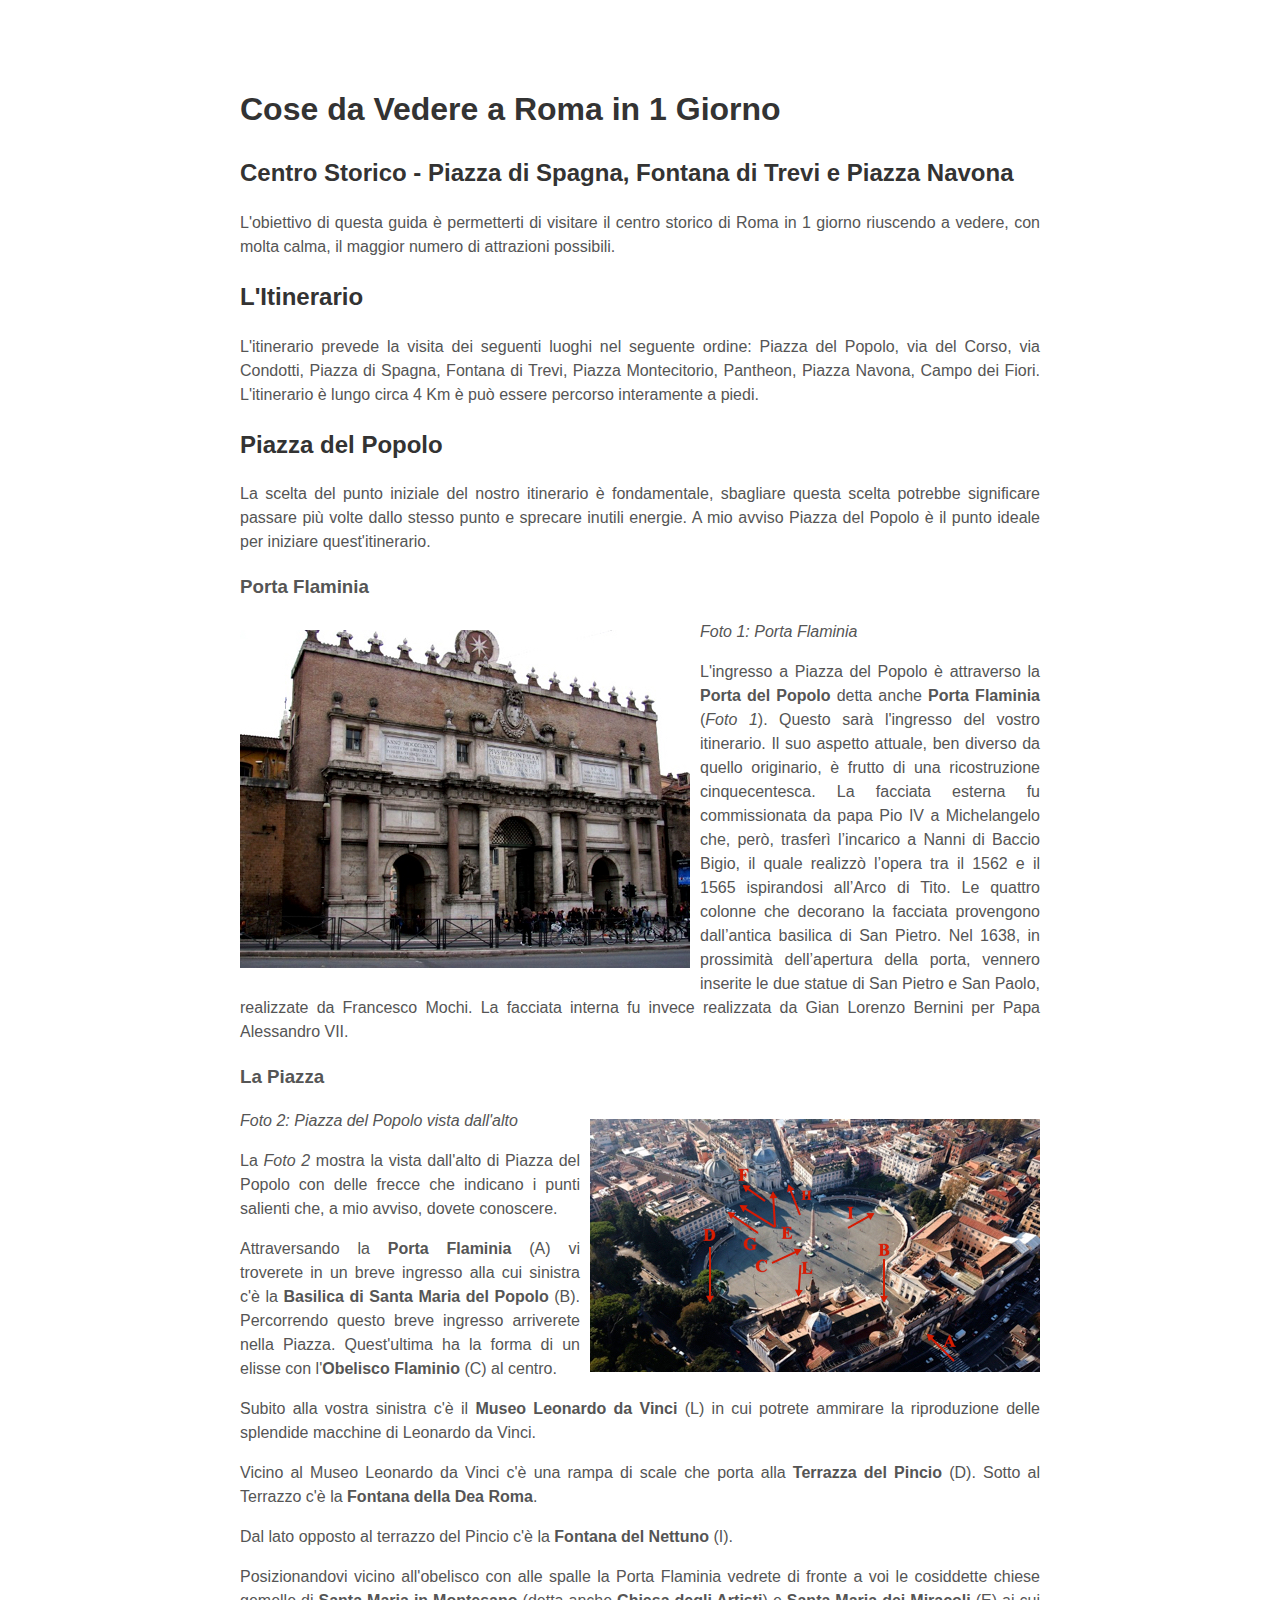
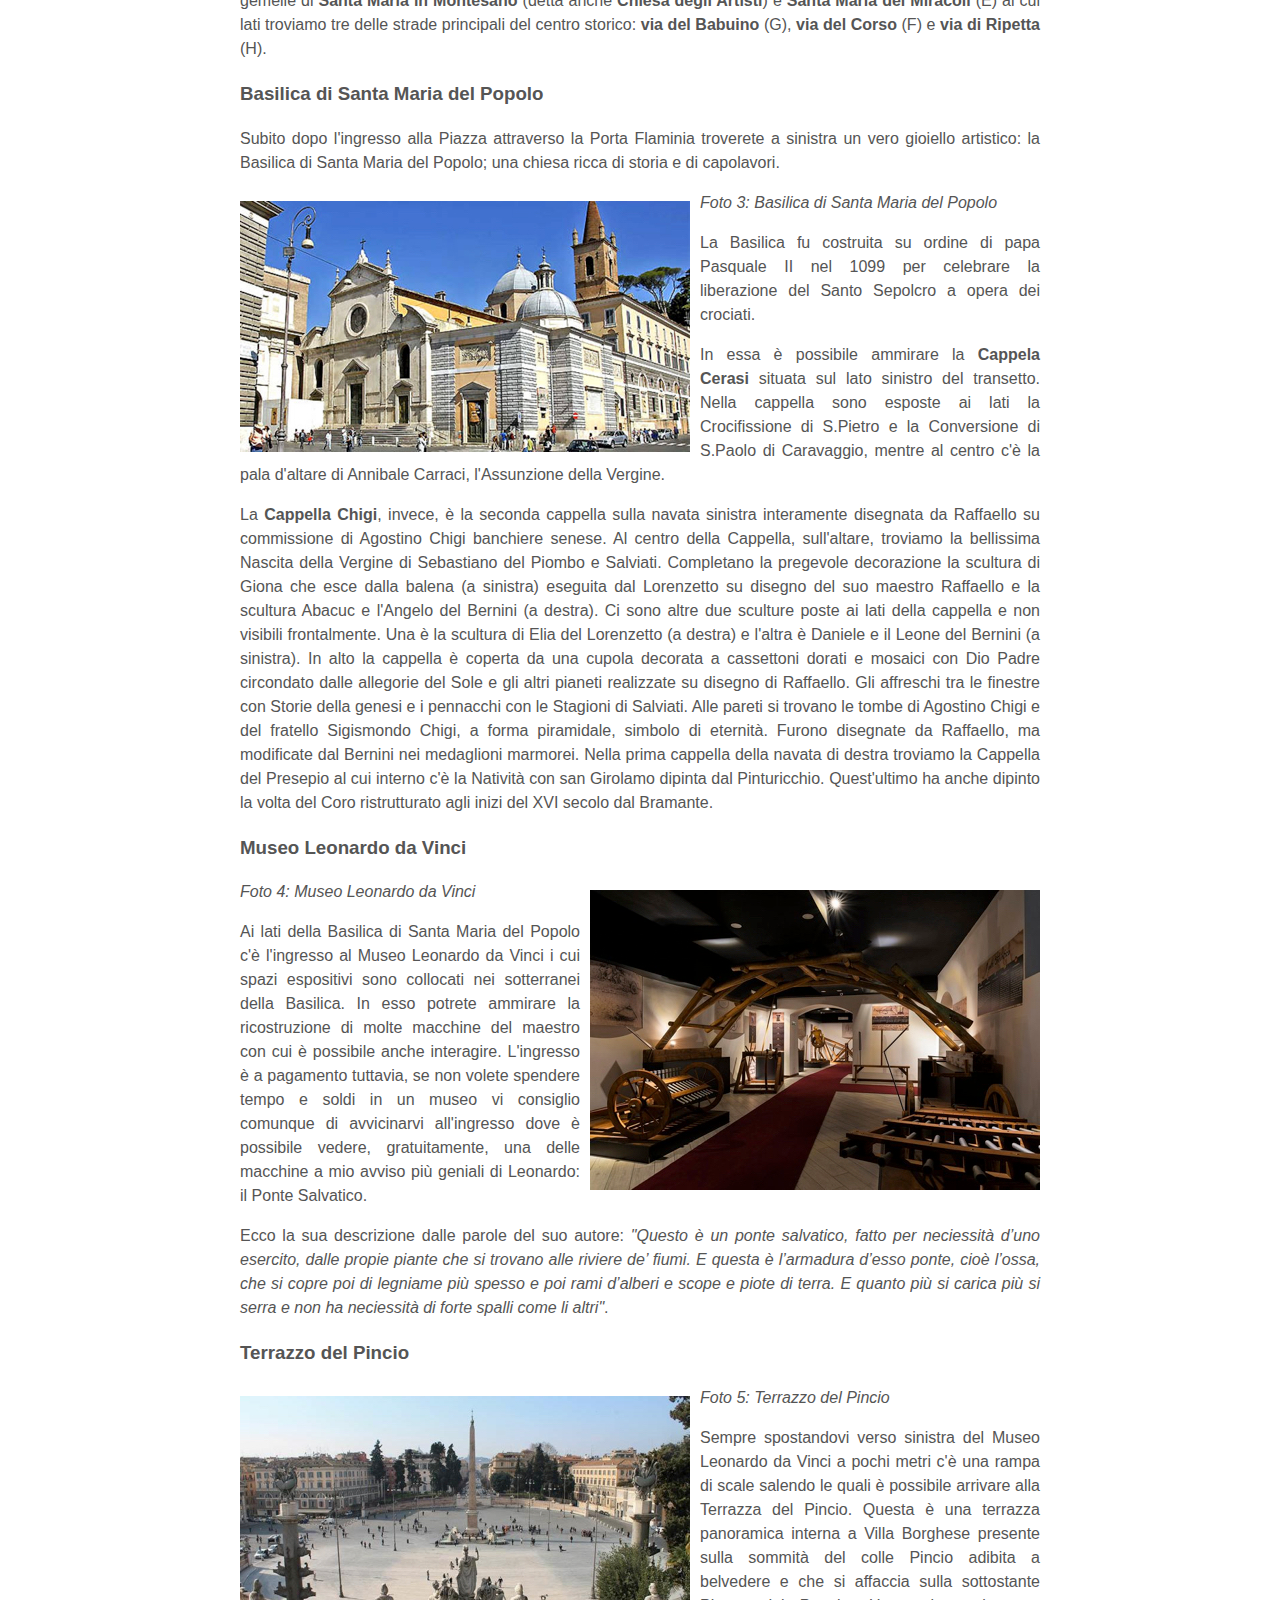
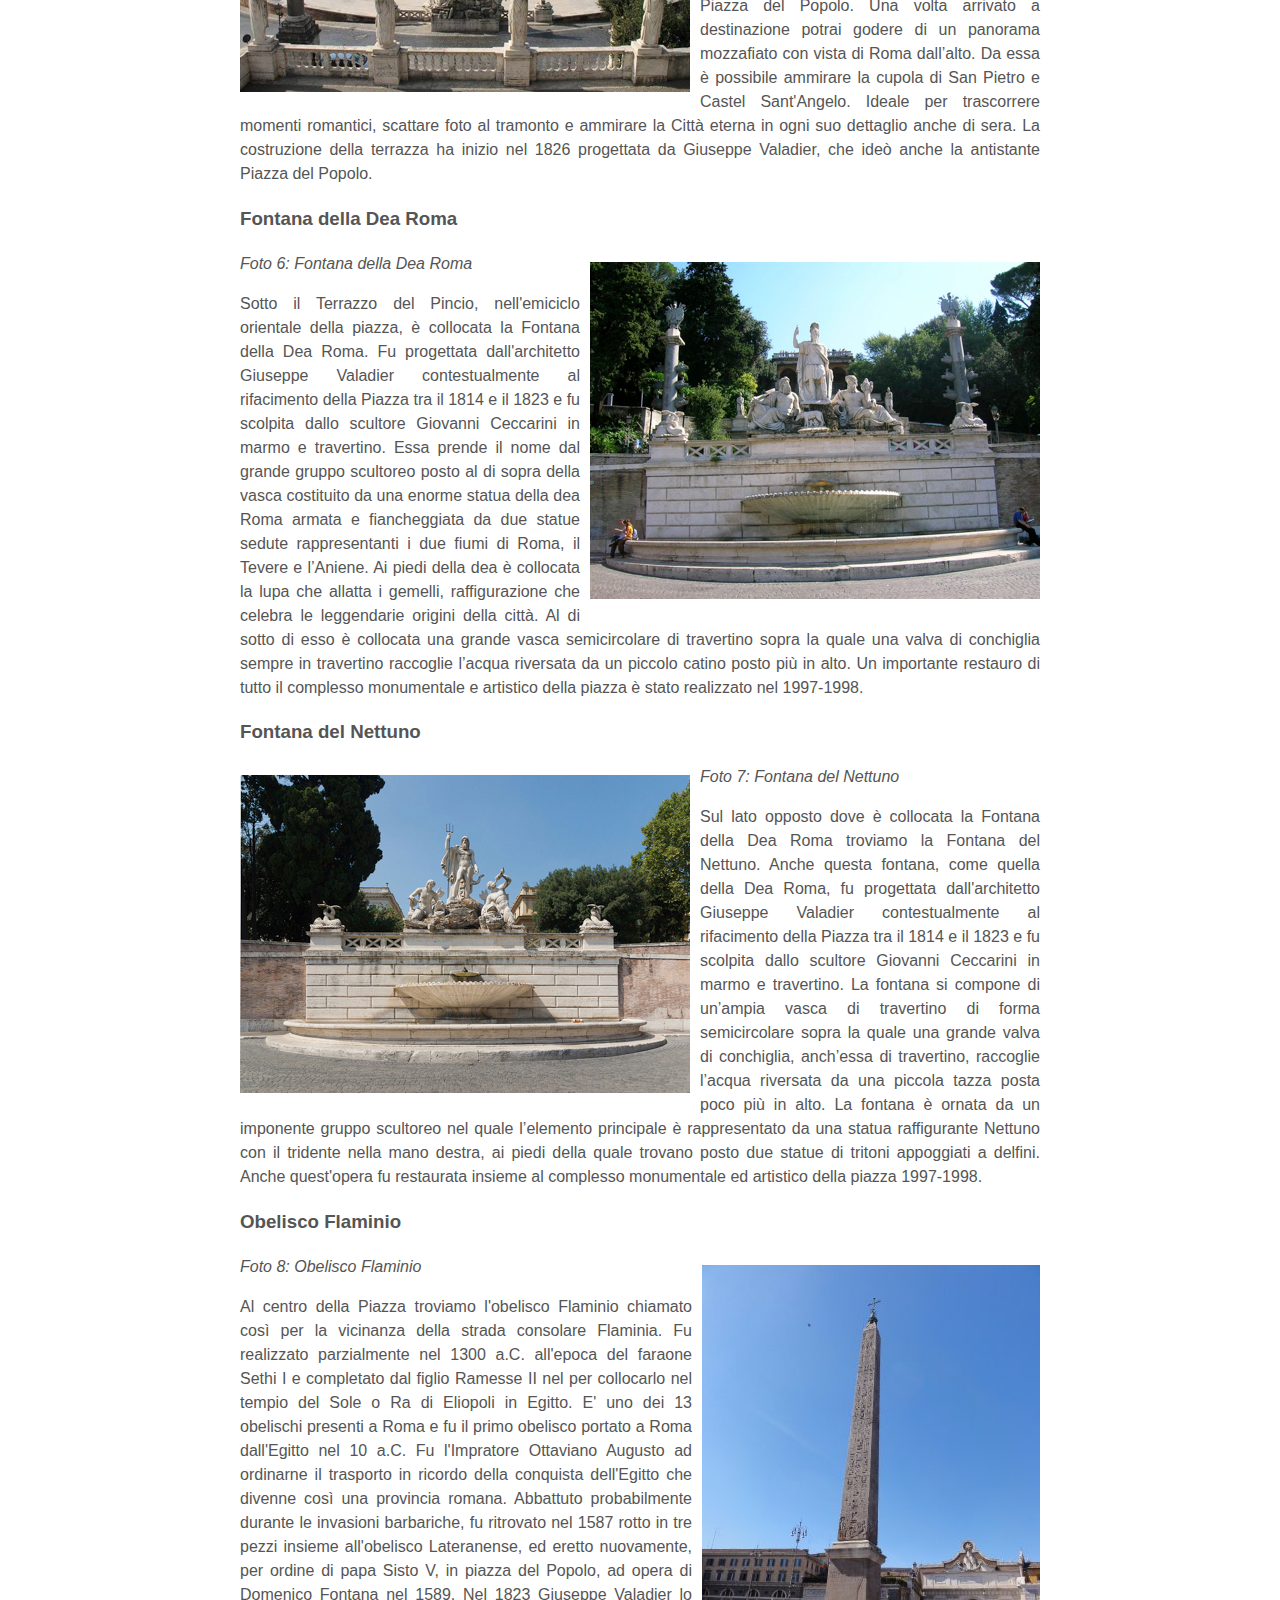
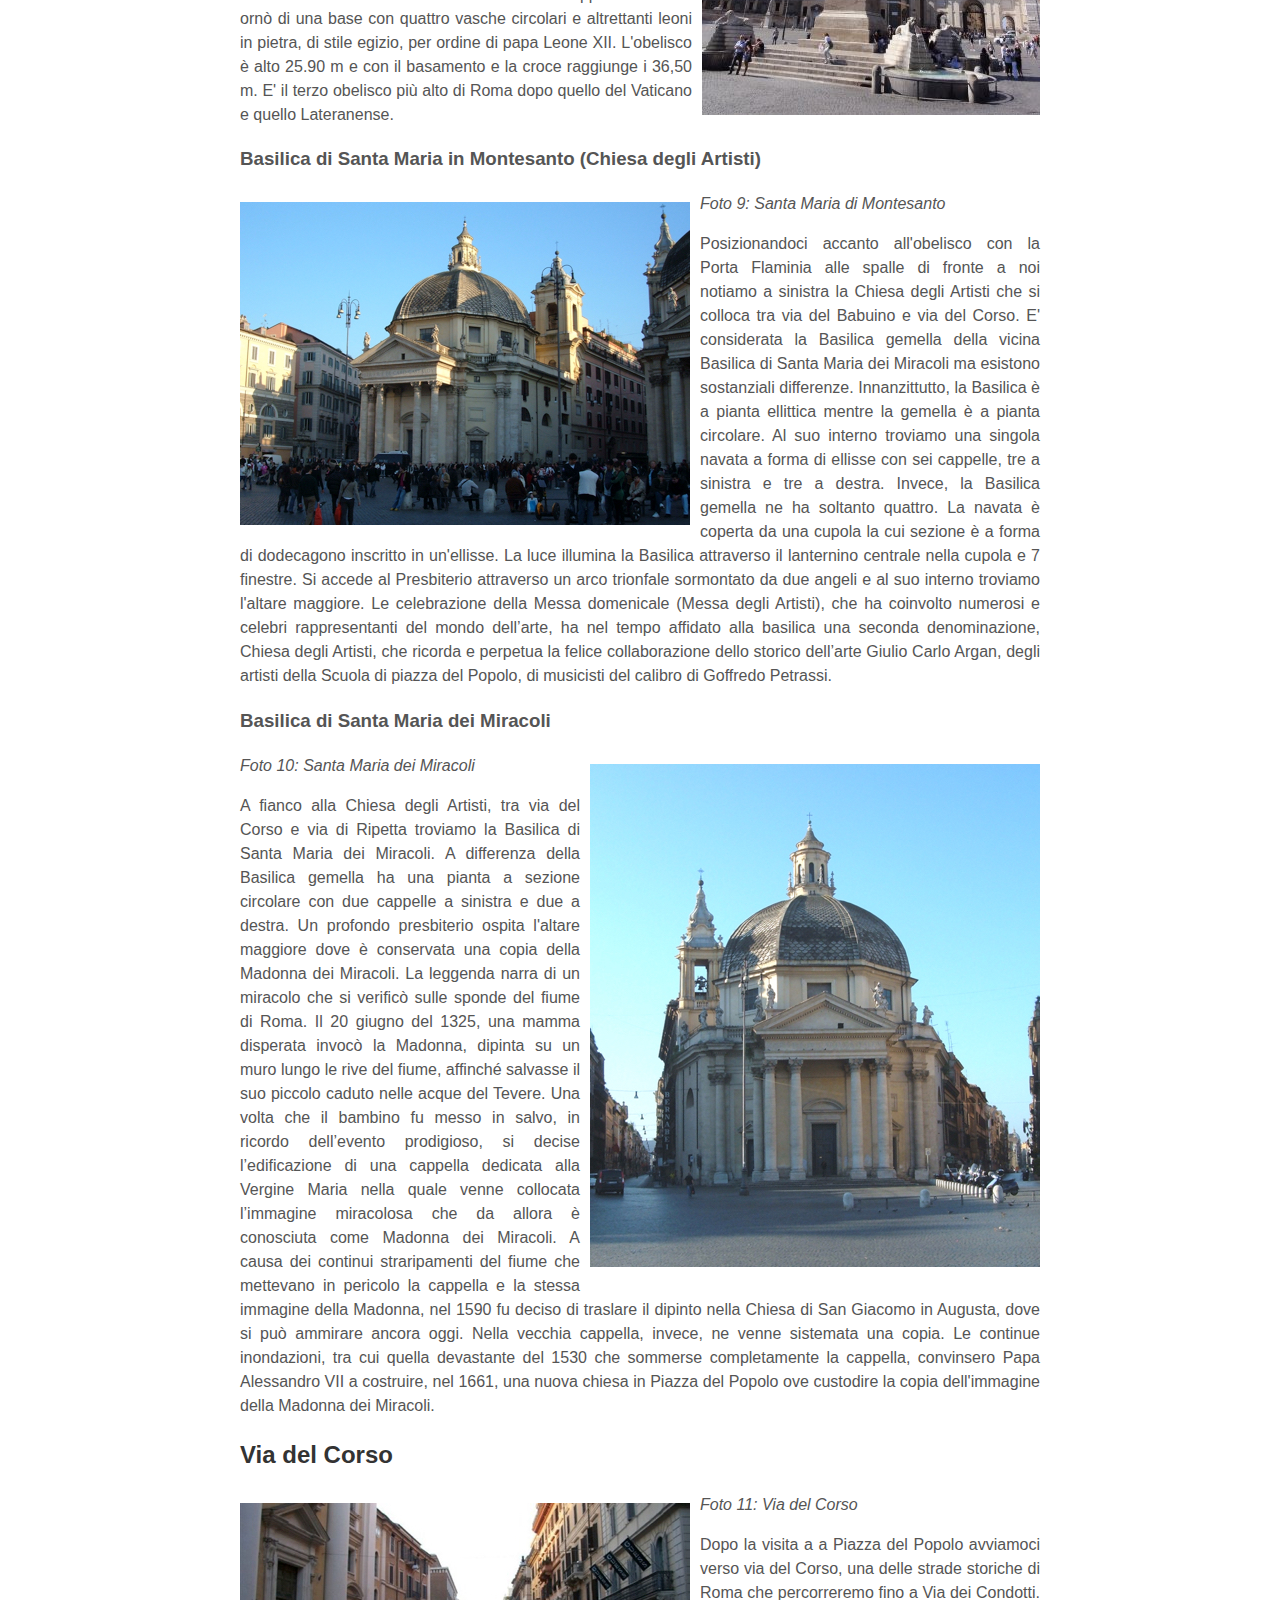
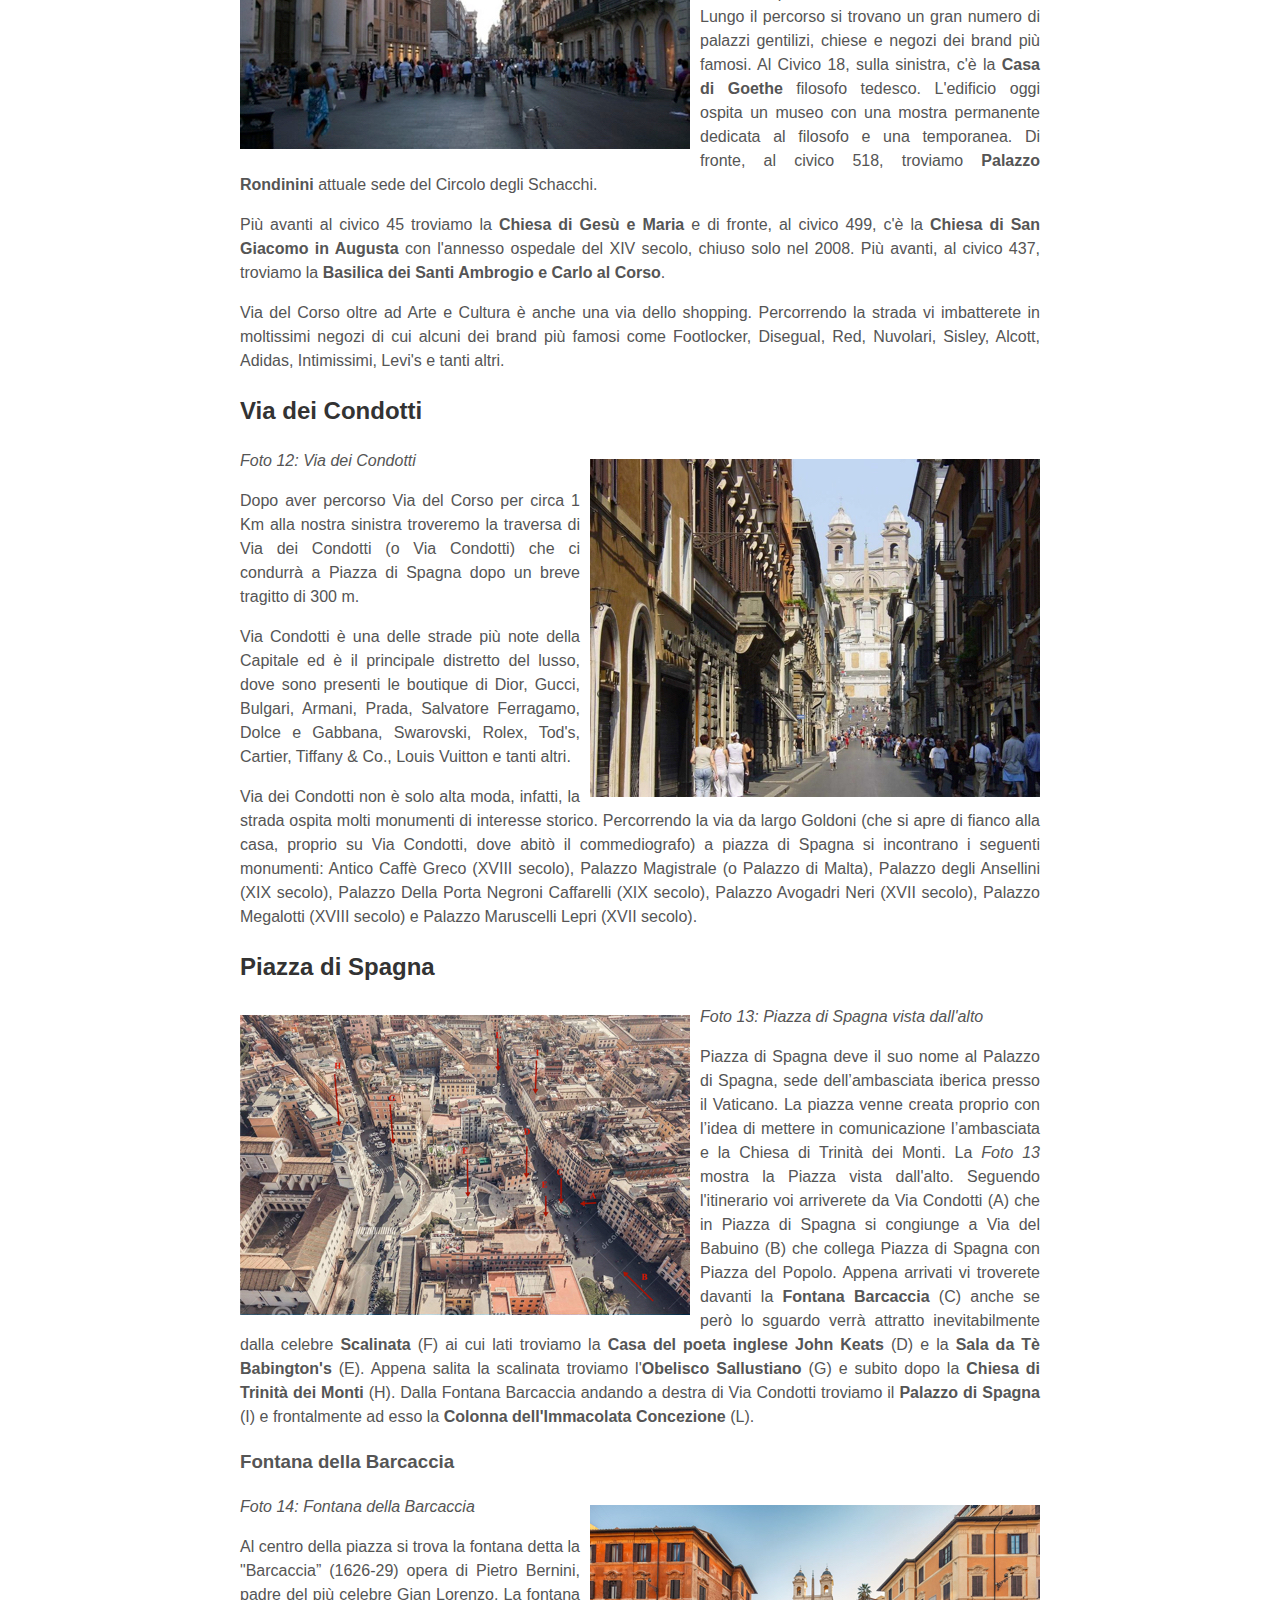
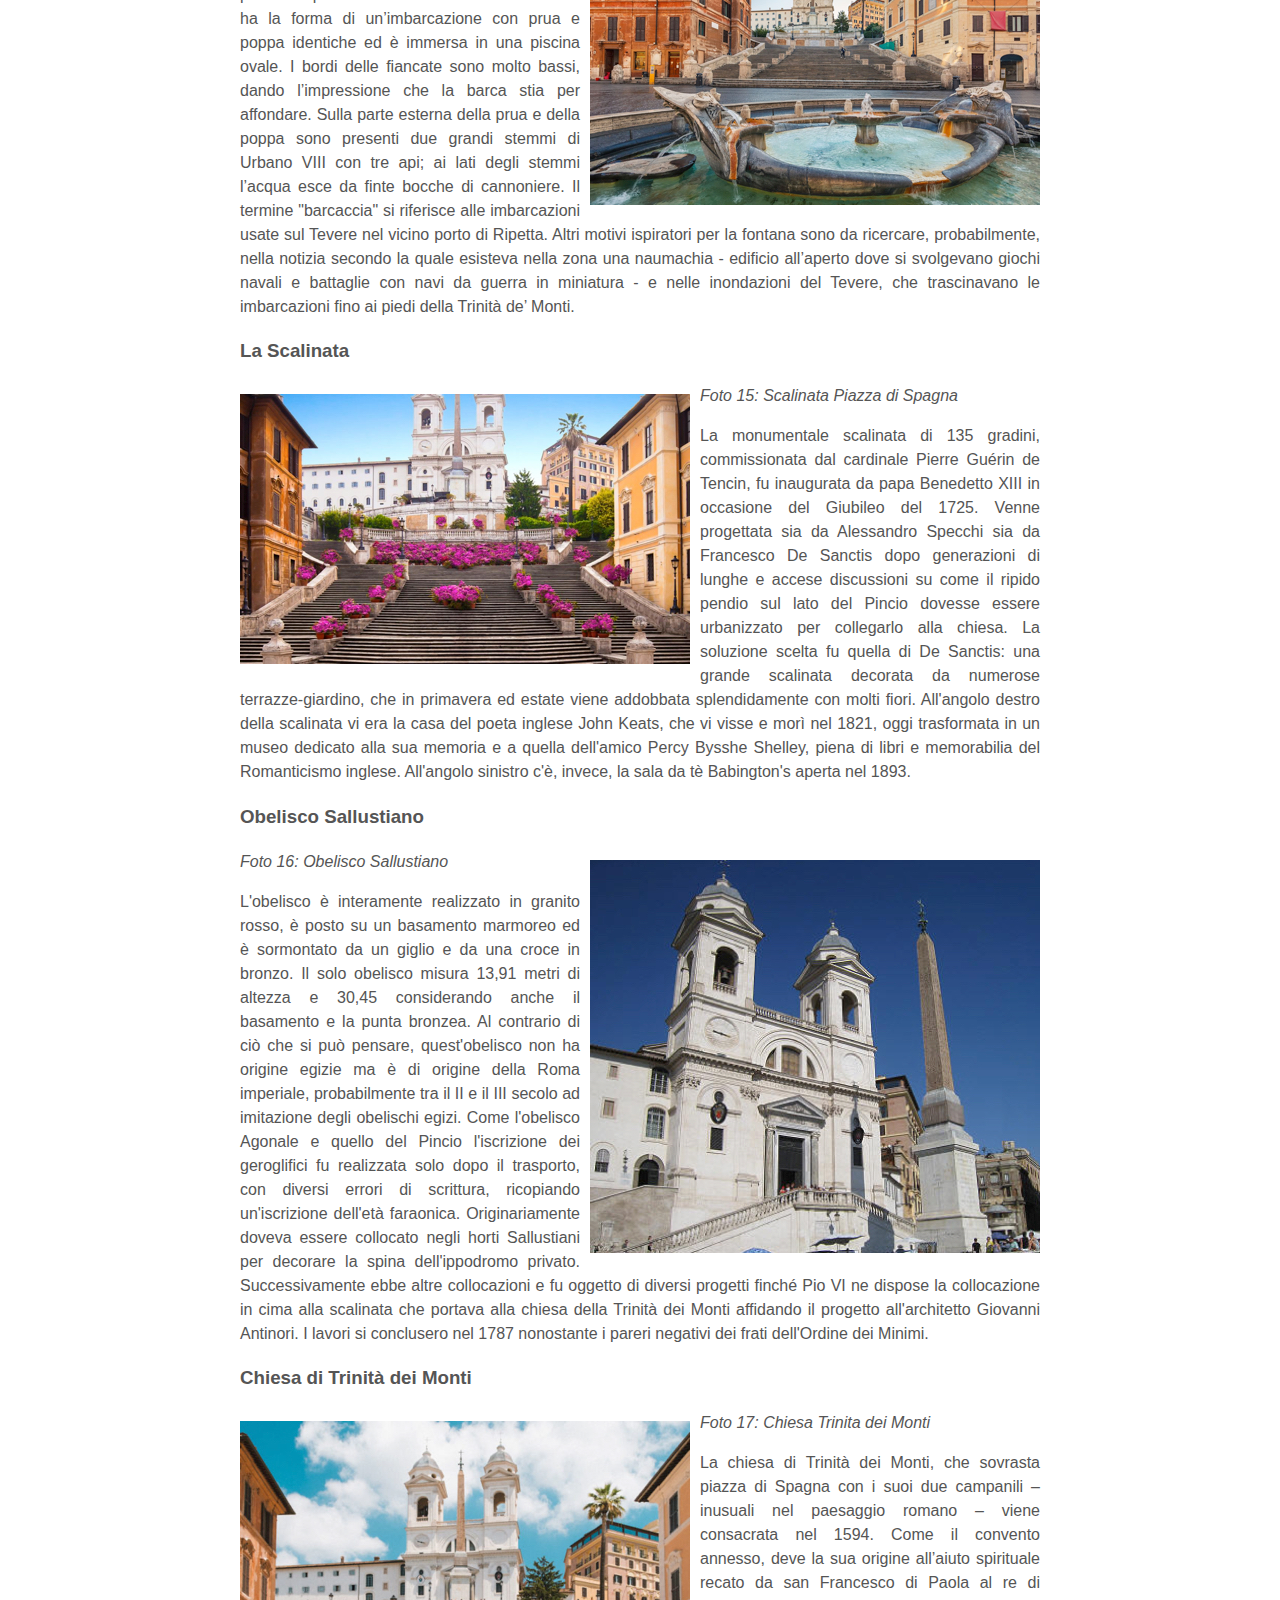
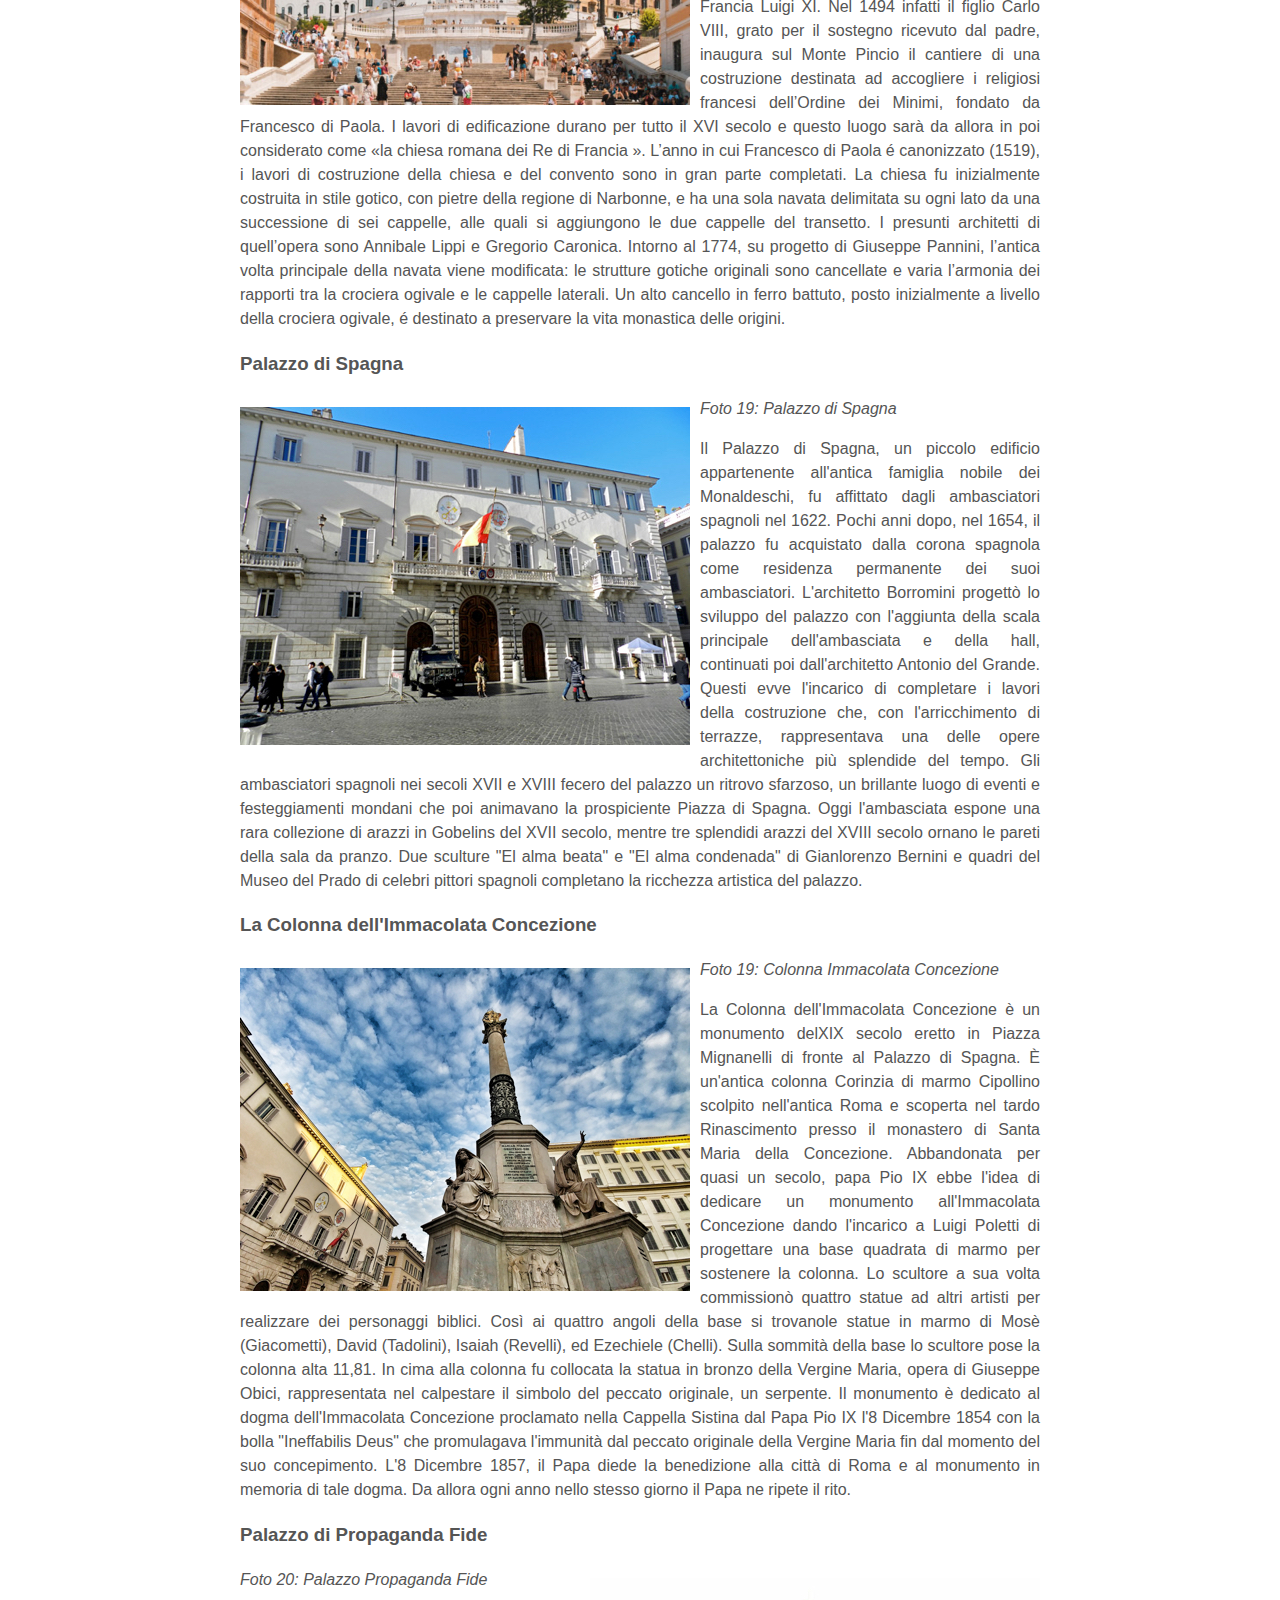
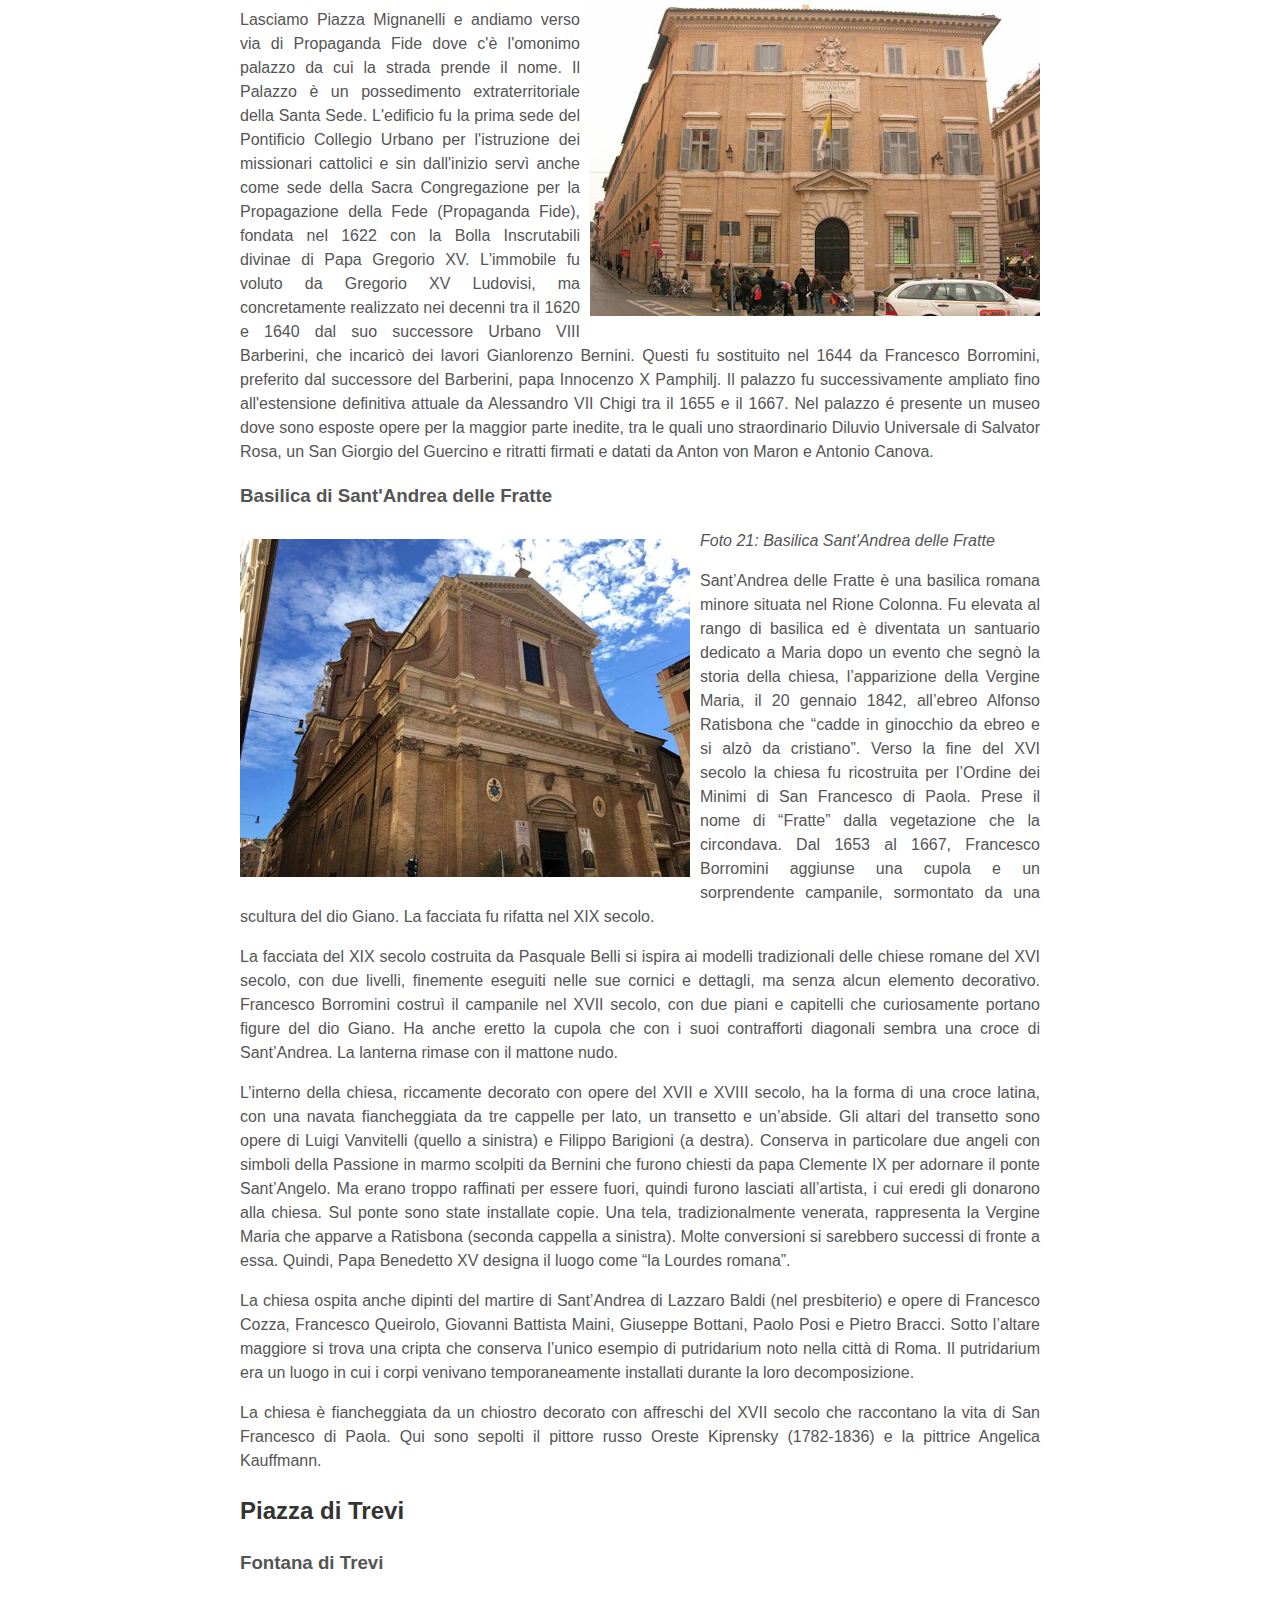
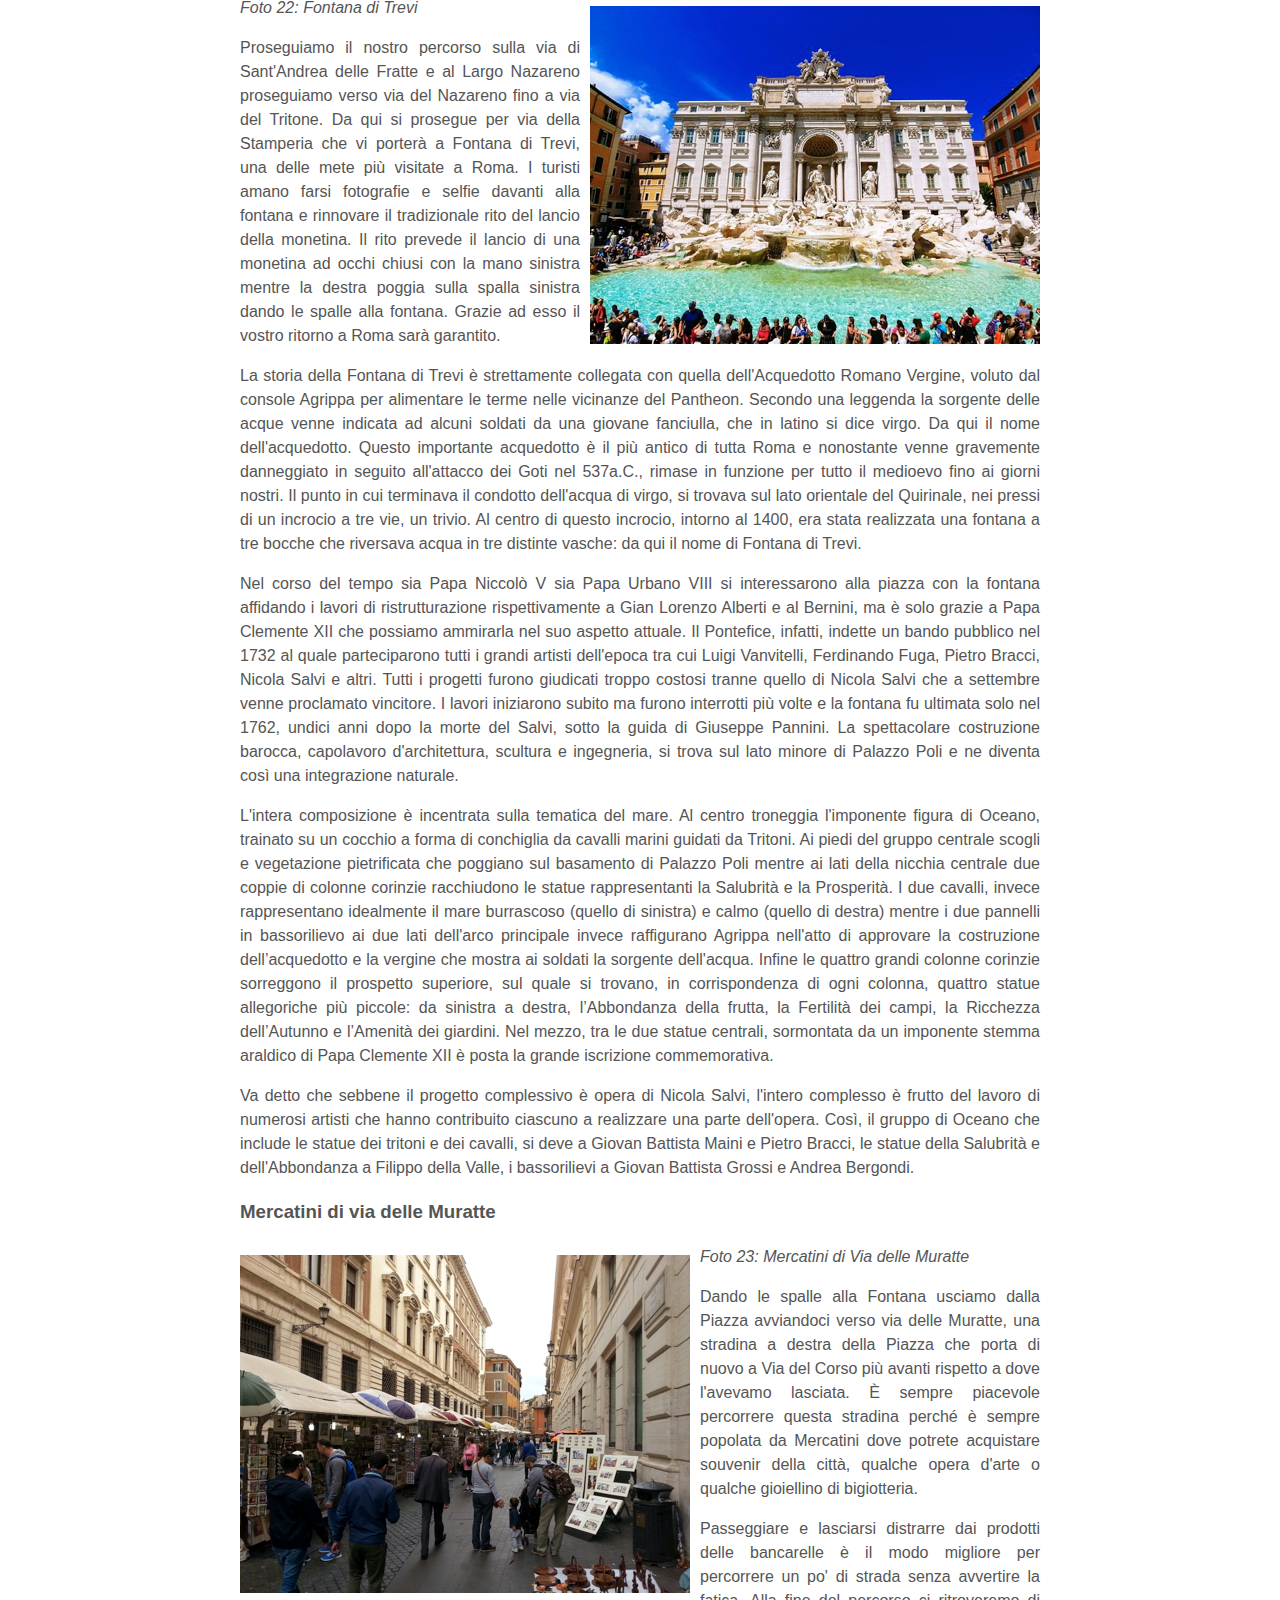
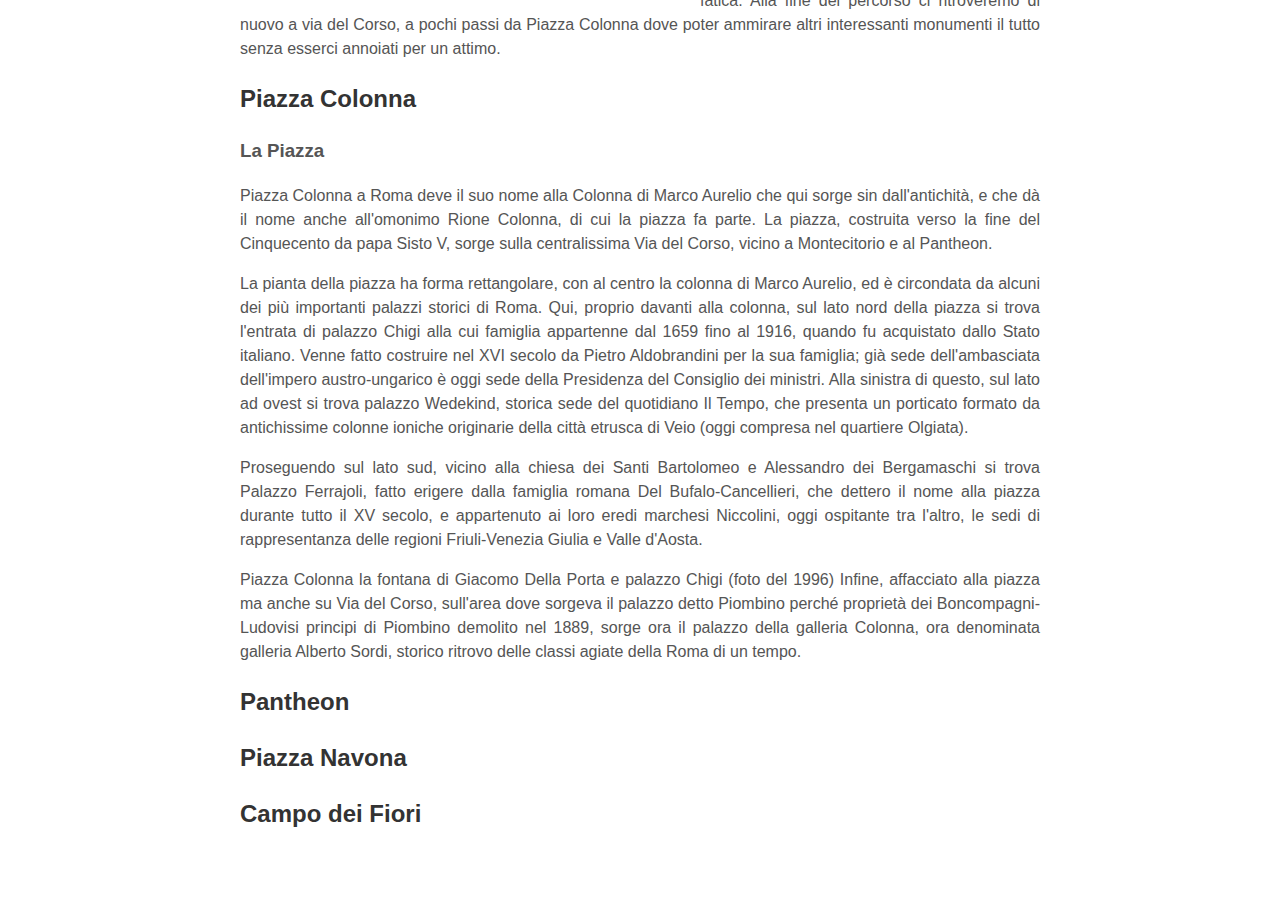
<file: index.html>
<!DOCTYPE html>
<html lang="it">
    <head>
        <title>Cose da Vedere a Roma in 1 Giorno - Centro Storico</title>
        <link rel="stylesheet" type="text/css" href="style.css">
        <meta http-equiv="Content-Type" content="text/html; charset=utf-8" />
    </head>
    <body>
        <h1>Cose da Vedere a Roma in 1 Giorno</h1>
        <h2>Centro Storico - Piazza di Spagna, Fontana di Trevi e Piazza Navona</h2>
        <p>
            L'obiettivo di questa guida è permetterti di visitare il centro storico di Roma
            in 1 giorno riuscendo a vedere, con molta calma, il maggior numero di attrazioni
            possibili.
        </p>
        <h2>L'Itinerario</h2>
        <p>
            L'itinerario prevede la visita dei seguenti luoghi nel seguente ordine: Piazza del Popolo,
            via del Corso, via Condotti, Piazza di Spagna, Fontana di Trevi,
            Piazza Montecitorio, Pantheon, Piazza Navona, Campo dei Fiori. L'itinerario
            è lungo circa 4 Km è può essere percorso interamente a piedi.
        </p>
        <h2>Piazza del Popolo</h2>
        <p>
            La scelta del punto iniziale del nostro itinerario è fondamentale, sbagliare
            questa scelta potrebbe significare passare più volte dallo stesso punto e
            sprecare inutili energie. A mio avviso Piazza del Popolo è il punto ideale
            per iniziare quest'itinerario.
        </p>
        <h3>Porta Flaminia</h3>
        <p>
            <img class="img-left" src="img/Porta-Flaminia.jpeg" alt="Porta Flaminia"/>
            <i>Foto 1: Porta Flaminia</i>
        </p>
        <p>
            L'ingresso a Piazza del Popolo è attraverso la <b>Porta del Popolo</b> detta anche
            <b>Porta Flaminia</b> (<i>Foto 1</i>). Questo sarà l'ingresso del vostro itinerario.
            Il suo aspetto attuale, ben diverso da quello originario, è frutto di una ricostruzione
            cinquecentesca. La facciata esterna fu commissionata da papa Pio IV a Michelangelo
            che, però, trasferì l’incarico a Nanni di Baccio Bigio, il quale realizzò l’opera
            tra il 1562 e il 1565 ispirandosi all’Arco di Tito. Le quattro colonne che
            decorano la facciata provengono dall’antica basilica di San Pietro. Nel 1638,
            in prossimità dell’apertura della porta, vennero inserite le due statue di San
            Pietro e San Paolo, realizzate da Francesco Mochi. La facciata interna fu invece
            realizzata da Gian Lorenzo Bernini per Papa Alessandro VII.
        </p>
        <h3>La Piazza</h3>
        <p>
            <img class="img-right" src="img/Piazza-del-Popolo-vista-alto-frecce.jpeg" alt="Piazza del Popolo (vista dall'alto)"/>
            <i>Foto 2: Piazza del Popolo vista dall'alto</i>
        </p>
        <p>
            La <i>Foto 2</i> mostra la vista dall'alto di Piazza del Popolo con delle frecce
            che indicano i punti salienti che, a mio avviso, dovete conoscere.
        </p>
        <p/>
        <p>
           Attraversando la <b>Porta Flaminia</b> (A) vi troverete in un breve ingresso alla cui sinistra c'è
           la <b>Basilica di Santa Maria del Popolo</b> (B). Percorrendo questo breve ingresso arriverete nella
           Piazza. Quest'ultima ha la forma di un elisse con l'<b>Obelisco Flaminio</b> (C) al centro.
        <p/>
        <p>
            Subito alla vostra sinistra c'è il <b>Museo Leonardo da Vinci</b> (L) in cui potrete ammirare la riproduzione
            delle splendide macchine di Leonardo da Vinci.
        </p>
        <p/>
        <p>
            Vicino al Museo Leonardo da Vinci c'è una rampa di scale che porta alla <b>Terrazza del Pincio</b> (D). Sotto
            al Terrazzo c'è la <b>Fontana della Dea Roma</b>.
        </p>
        <p/>
        <p>
            Dal lato opposto al terrazzo del Pincio c'è la <b>Fontana del Nettuno</b> (I).
        </p>
        <p>
            Posizionandovi vicino all'obelisco con alle spalle la Porta Flaminia vedrete di fronte a voi le cosiddette
            chiese gemelle di <b>Santa Maria in Montesano</b> (detta anche <b>Chiesa degli Artisti</b>) e <b>Santa Maria dei Miracoli</b> (E) ai cui lati troviamo tre
            delle strade principali del centro storico: <b>via del Babuino</b> (G), <b>via del Corso</b> (F) e <b>via di Ripetta</b> (H).
        </p>
        <h3>Basilica di Santa Maria del Popolo</h3>
        <p>
            Subito dopo l'ingresso alla Piazza attraverso la Porta Flaminia
            troverete a sinistra un vero gioiello artistico: la Basilica di Santa
            Maria del Popolo; una chiesa ricca di storia e di capolavori.
        </p>
        <p>
            <img class="img-left" src="img/Basilica-di-Santa-Maria-del-Popolo.jpg" alt="Basilica Santa Maria del Popolo"/>
            <i>Foto 3: Basilica di Santa Maria del Popolo</i>
        </p>
        <p>
            La Basilica fu costruita su ordine di papa Pasquale II nel 1099
            per celebrare la liberazione del Santo Sepolcro a opera dei crociati.
        </p>
        <p>
            In essa è possibile ammirare la <b>Cappela Cerasi</b> situata sul lato sinistro
            del transetto. Nella cappella sono esposte ai lati la Crocifissione di S.Pietro e
            la Conversione di S.Paolo di Caravaggio, mentre al centro c'è la pala
            d'altare di Annibale Carraci, l'Assunzione della Vergine.
        </p>
        <p>
            La <b>Cappella Chigi</b>, invece, è la seconda cappella sulla navata sinistra
            interamente disegnata da Raffaello su commissione di Agostino Chigi
            banchiere senese. Al centro della Cappella, sull'altare,
            troviamo la bellissima Nascita della Vergine di Sebastiano del Piombo
            e Salviati. Completano la pregevole decorazione la scultura di Giona
            che esce dalla balena (a sinistra) eseguita dal Lorenzetto su disegno
            del suo maestro Raffaello e la scultura Abacuc e l'Angelo del Bernini
            (a destra). Ci sono altre due sculture poste ai lati della cappella e
            non visibili frontalmente. Una è la scultura di Elia del Lorenzetto
            (a destra) e l'altra è Daniele e il Leone del Bernini (a sinistra).
            In alto la cappella è coperta da una cupola decorata a cassettoni dorati
            e mosaici con Dio Padre circondato dalle allegorie del Sole e gli altri
            pianeti realizzate su disegno di Raffaello. Gli affreschi tra le finestre
            con Storie della genesi e i pennacchi con le Stagioni di Salviati.
            Alle pareti si trovano le tombe di Agostino Chigi e del fratello Sigismondo
            Chigi, a forma piramidale, simbolo di eternità. Furono disegnate da
            Raffaello, ma modificate dal Bernini nei medaglioni marmorei. Nella prima
            cappella della navata di destra troviamo la Cappella del Presepio al cui
            interno c'è la Natività con san Girolamo dipinta dal Pinturicchio. Quest'ultimo
            ha anche dipinto la volta del Coro ristrutturato agli inizi del XVI secolo
            dal Bramante.
        </p>
        <h3>Museo Leonardo da Vinci</h3>
        <p>
            <img class="img-right" src="img/Museo-Leonardo-da-Vinci.jpeg" alt="Museo Leonardo da Vinci"/>
            <i>Foto 4: Museo Leonardo da Vinci</i>
        </p>
        <p>
            Ai lati della Basilica di Santa Maria del Popolo c'è l'ingresso al Museo
            Leonardo da Vinci i cui spazi espositivi sono collocati nei sotterranei della
            Basilica. In esso potrete ammirare la ricostruzione di molte macchine del
            maestro con cui è possibile anche interagire. L'ingresso è a pagamento tuttavia,
            se non volete spendere tempo e soldi in un museo vi consiglio comunque di
            avvicinarvi all'ingresso dove è possibile vedere, gratuitamente, una delle
            macchine a mio avviso più geniali di Leonardo: il Ponte Salvatico.
        </p>
        <p>
            Ecco la sua descrizione dalle parole del suo autore: <i>"Questo è un ponte salvatico,
            fatto per neciessità d’uno esercito, dalle propie piante che si trovano alle
            riviere de’ fiumi. E questa è l’armadura d’esso ponte, cioè l’ossa, che si
            copre poi di legniame più spesso e poi rami d’alberi e scope e piote di terra.
            E quanto più si carica più si serra e non ha neciessità di forte spalli
            come li altri"</i>.
        </p>
        <h3>Terrazzo del Pincio</h3>
        <p>
            <img class="img-left" src="img/Terrazzo-del-Pincio.jpeg" alt="Terrazzo del Pincio"/>
            <i>Foto 5: Terrazzo del Pincio</i>
        </p>
        <p>
            Sempre spostandovi verso sinistra del Museo Leonardo da Vinci a pochi
            metri c'è una rampa di scale salendo le quali è possibile arrivare alla
            Terrazza del Pincio. Questa è una terrazza panoramica interna a Villa
            Borghese presente sulla sommità del colle Pincio adibita a belvedere e
            che si affaccia sulla sottostante Piazza del Popolo. Una volta arrivato
            a destinazione potrai godere di un panorama mozzafiato con vista di Roma
            dall’alto. Da essa è possibile ammirare la cupola di San Pietro e Castel
            Sant'Angelo. Ideale per trascorrere momenti romantici, scattare foto
            al tramonto e ammirare la Città eterna in ogni suo dettaglio anche di sera.
            La costruzione della terrazza ha inizio nel 1826 progettata da Giuseppe
            Valadier, che ideò anche la antistante Piazza del Popolo.
        </p>
        <h3>Fontana della Dea Roma</h3>
        <p>
            <img class="img-right" src="img/Fontana-della-Dea-Roma.jpeg" alt="Fontana della Dea Roma"/>
            <i>Foto 6: Fontana della Dea Roma</i>
        </p>
        <p>
            Sotto il Terrazzo del Pincio, nell'emiciclo orientale della piazza,
            è collocata la Fontana della Dea Roma. Fu progettata dall'architetto
            Giuseppe Valadier contestualmente al rifacimento della Piazza tra il
            1814 e il 1823 e fu scolpita dallo scultore Giovanni Ceccarini in marmo
            e travertino. Essa prende il nome dal grande gruppo scultoreo posto
            al di sopra della vasca costituito da una enorme statua della dea
            Roma armata e fiancheggiata da due statue sedute rappresentanti i due
            fiumi di Roma, il Tevere e l’Aniene. Ai piedi della dea è collocata
            la lupa che allatta i gemelli, raffigurazione che celebra le leggendarie
            origini della città. Al di sotto di esso è collocata una grande vasca
            semicircolare di travertino sopra la quale una valva di conchiglia
            sempre in travertino raccoglie l’acqua riversata da un piccolo catino
            posto più in alto. Un importante restauro di tutto il complesso monumentale
            e artistico della piazza è stato realizzato nel 1997-1998.
        </p>
        <h3>Fontana del Nettuno</h3>
        <p>
            <img class="img-left" src="img/Fontana-del-Nettuno.jpeg" alt="Fontana del Nettuno"/>
            <i>Foto 7: Fontana del Nettuno</i>
        </p>
        <p>
            Sul lato opposto dove è collocata la Fontana della Dea Roma troviamo
            la Fontana del Nettuno. Anche questa fontana, come quella della Dea Roma,
            fu progettata dall'architetto Giuseppe Valadier contestualmente al
            rifacimento della Piazza tra il 1814 e il 1823 e fu scolpita dallo
            scultore Giovanni Ceccarini in marmo e travertino.
            La fontana si compone di un’ampia vasca di travertino di forma
            semicircolare sopra la quale una grande valva di conchiglia, anch’essa
            di travertino, raccoglie l’acqua riversata da una piccola tazza posta
            poco più in alto. La fontana è ornata da un imponente gruppo scultoreo
            nel quale l’elemento principale è rappresentato da una statua raffigurante
            Nettuno con il tridente nella mano destra, ai piedi della quale trovano
            posto due statue di tritoni appoggiati a delfini. Anche quest'opera fu
            restaurata insieme al complesso monumentale ed artistico della piazza
            1997-1998.
        </p>
        <h3>Obelisco Flaminio</h3>
        <p>
            <img class="img-right" src="img/obelisco-flaminio.jpeg" alt="Obelisco Flaminio"/>
            <i>Foto 8: Obelisco Flaminio</i>
        </p>
        <p>
            Al centro della Piazza troviamo l'obelisco Flaminio chiamato così per la
            vicinanza della strada consolare Flaminia. Fu realizzato parzialmente nel 1300 a.C.
            all'epoca del faraone Sethi I e completato dal figlio Ramesse II nel
            per collocarlo nel tempio del Sole o Ra di Eliopoli in Egitto.
            E' uno dei 13 obelischi presenti a Roma e fu il primo obelisco portato a
            Roma dall'Egitto nel 10 a.C. Fu l'Impratore Ottaviano Augusto ad ordinarne il trasporto in
            ricordo della conquista dell'Egitto che divenne così una provincia romana.
            Abbattuto probabilmente durante le invasioni barbariche, fu ritrovato nel
            1587 rotto in tre pezzi insieme all'obelisco Lateranense, ed eretto nuovamente,
            per ordine di papa Sisto V, in piazza del Popolo, ad opera di Domenico Fontana
            nel 1589. Nel 1823 Giuseppe Valadier lo ornò di una base con quattro vasche
            circolari e altrettanti leoni in pietra, di stile egizio, per ordine di papa
            Leone XII. L'obelisco è alto 25.90 m e con il basamento e la croce raggiunge i 36,50 m.
            E' il terzo obelisco più alto di Roma dopo quello del Vaticano e quello
            Lateranense.
        </p>
        <h3>Basilica di Santa Maria in Montesanto (Chiesa degli Artisti)</h3>
        <p>
            <img class="img-left" src="img/S_Maria_di_Montesanto.jpeg" alt="Santa Maria di Montesanto"/>
            <i>Foto 9: Santa Maria di Montesanto</i>
        </p>
        <p>
            Posizionandoci accanto all'obelisco con la Porta Flaminia alle spalle di
            fronte a noi notiamo a sinistra la Chiesa degli Artisti che si colloca tra
            via del Babuino e via del Corso. E' considerata la Basilica gemella della
            vicina Basilica di Santa Maria dei Miracoli ma esistono sostanziali differenze.
            Innanzittutto, la Basilica è a pianta ellittica mentre la gemella è a pianta
            circolare. Al suo interno troviamo una singola navata a forma di ellisse con
            sei cappelle, tre a sinistra e tre a destra. Invece, la Basilica gemella ne ha soltanto
            quattro. La navata è coperta da una cupola la cui sezione è a forma di dodecagono
            inscritto in un'ellisse. La luce illumina la Basilica attraverso il lanternino
            centrale nella cupola e 7 finestre. Si accede al Presbiterio attraverso
            un arco trionfale sormontato da due angeli e al suo interno troviamo
            l'altare maggiore. Le celebrazione della Messa domenicale (Messa degli Artisti), che
            ha coinvolto numerosi e celebri rappresentanti del mondo dell’arte, ha nel
            tempo affidato alla basilica una seconda denominazione, Chiesa degli Artisti,
            che ricorda e perpetua la felice collaborazione dello storico dell’arte
            Giulio Carlo Argan, degli artisti della Scuola di piazza del Popolo, di
            musicisti del calibro di Goffredo Petrassi.
        </p>
        <h3>Basilica di Santa Maria dei Miracoli</h3>
        <p>
            <img class="img-right" src="img/S_Maria_dei_Miracoli.jpg" alt="Santa Maria dei Miracoli"/>
            <i>Foto 10: Santa Maria dei Miracoli</i>
        </p>
        <p>
            A fianco alla Chiesa degli Artisti, tra via del Corso e via di Ripetta
            troviamo la Basilica di Santa Maria dei Miracoli. A differenza della
            Basilica gemella ha una pianta a sezione circolare con due cappelle a sinistra
            e due a destra. Un profondo presbiterio ospita l'altare maggiore dove
            è conservata una copia della Madonna dei Miracoli. La leggenda narra
            di un miracolo che si verificò sulle sponde del fiume di Roma. Il 20 giugno
            del 1325, una mamma disperata invocò la Madonna, dipinta su un muro lungo
            le rive del fiume, affinché salvasse il suo piccolo caduto nelle acque
            del Tevere. Una volta che il bambino fu messo in salvo, in ricordo dell’evento
            prodigioso, si decise l’edificazione di una cappella dedicata alla Vergine
            Maria nella quale venne collocata l’immagine miracolosa che da allora è
            conosciuta come Madonna dei Miracoli. A causa dei continui straripamenti
            del fiume che mettevano in pericolo la cappella e la stessa immagine della
            Madonna, nel 1590 fu deciso di traslare il dipinto nella Chiesa di San
            Giacomo in Augusta, dove si può ammirare ancora oggi. Nella vecchia
            cappella, invece, ne venne sistemata una copia. Le continue inondazioni,
            tra cui quella devastante del 1530 che sommerse completamente la cappella,
            convinsero Papa Alessandro VII a costruire, nel 1661, una nuova chiesa
            in Piazza del Popolo ove custodire la copia dell'immagine della Madonna
            dei Miracoli.
        </p>
        <h2>Via del Corso</h2>
        <p>
            <img class="img-left" src="img/Via_del_Corso.jpeg" alt="Via del Corso"/>
            <i>Foto 11: Via del Corso</i>
        </p>
        <p>
            Dopo la visita a a Piazza del Popolo avviamoci verso via del Corso,
            una delle strade storiche di Roma che percorreremo fino a Via dei Condotti.
            Lungo il percorso si trovano un gran numero di palazzi gentilizi, chiese e
            negozi dei brand più famosi. Al Civico 18,
            sulla sinistra, c'è la <b>Casa di Goethe</b> filosofo tedesco. L'edificio
            oggi ospita un museo con una mostra permanente dedicata al filosofo e
            una temporanea. Di fronte, al civico 518, troviamo <b>Palazzo Rondinini</b>
            attuale sede del Circolo degli Schacchi.
        </p>
        <p>
            Più avanti al civico 45 troviamo la <b>Chiesa di Gesù e Maria</b> e di fronte, al
            civico 499, c'è la <b>Chiesa di San Giacomo in Augusta</b> con l'annesso ospedale
            del XIV secolo, chiuso solo nel 2008. Più avanti, al civico 437, troviamo
            la <b>Basilica dei Santi Ambrogio e Carlo al Corso</b>.
        </p>
        <p>
            Via del Corso oltre ad Arte e Cultura è anche una via dello shopping.
            Percorrendo la strada vi imbatterete in moltissimi negozi di cui alcuni
            dei brand più famosi come Footlocker, Disegual, Red, Nuvolari, Sisley,
            Alcott, Adidas, Intimissimi, Levi's e tanti altri.
        </p>
        <h2>Via dei Condotti</h2>
        <p>
            <img class="img-right" src="img/Via-dei-Condotti.jpeg" alt="Via dei Condotti"/>
            <i>Foto 12: Via dei Condotti</i>
        </p>
        <p>
            Dopo aver percorso Via del Corso per circa 1 Km alla nostra sinistra
            troveremo la traversa di Via dei Condotti (o Via Condotti) che ci condurrà a Piazza
            di Spagna dopo un breve tragitto di 300 m.
        </p>
        <p>
            Via Condotti è una delle strade più note della Capitale ed è il principale
            distretto del lusso, dove sono presenti le boutique di Dior, Gucci, Bulgari,
            Armani, Prada, Salvatore Ferragamo, Dolce e Gabbana, Swarovski, Rolex, Tod's,
            Cartier, Tiffany & Co., Louis Vuitton e tanti altri.
        </p>
        <p>
            Via dei Condotti non è solo alta moda, infatti, la strada ospita molti
            monumenti di interesse storico. Percorrendo la via da largo Goldoni
            (che si apre di fianco alla casa, proprio su Via Condotti, dove abitò
            il commediografo) a piazza di Spagna si incontrano i seguenti monumenti:
            Antico Caffè Greco (XVIII secolo), Palazzo Magistrale (o Palazzo di Malta),
            Palazzo degli Ansellini (XIX secolo), Palazzo Della Porta Negroni Caffarelli
            (XIX secolo), Palazzo Avogadri Neri (XVII secolo), Palazzo Megalotti
            (XVIII secolo) e Palazzo Maruscelli Lepri (XVII secolo).
        </p>
        <h2>Piazza di Spagna</h2>
        <p>
            <img class="img-left" src="img/Piazza-di-Spagna-vista-alto.jpeg" alt="Piazza di Spagna vista dall'alto"/>
            <i>Foto 13: Piazza di Spagna vista dall'alto</i>
        </p>
        <p>
            Piazza di Spagna deve il suo nome al Palazzo di Spagna, sede dell’ambasciata
            iberica presso il Vaticano. La piazza venne creata proprio con l’idea di
            mettere in comunicazione l’ambasciata e la Chiesa di Trinità dei Monti.
            La <i>Foto 13</i> mostra la Piazza vista dall'alto. Seguendo l'itinerario
            voi arriverete da Via Condotti (A) che in Piazza di Spagna si congiunge
            a Via del Babuino (B) che collega Piazza di Spagna con Piazza del Popolo.
            Appena arrivati vi troverete davanti la <b>Fontana Barcaccia</b> (C) anche se
            però lo sguardo verrà attratto inevitabilmente dalla celebre <b>Scalinata</b> (F)
            ai cui lati troviamo la <b>Casa del poeta inglese John Keats</b> (D) e la <b>Sala da
            Tè Babington's</b> (E). Appena salita la scalinata troviamo l'<b>Obelisco Sallustiano</b> (G)
            e subito dopo la <b>Chiesa di Trinità dei Monti</b> (H). Dalla Fontana Barcaccia
            andando a destra di Via Condotti troviamo il <b>Palazzo di Spagna</b> (I) e
            frontalmente ad esso la <b>Colonna dell'Immacolata Concezione</b> (L).
        </p>
        <h3>Fontana della Barcaccia</h3>
        <p>
            <img class="img-right" src="img/Fontana-della-Barcaccia.jpeg" alt="Fontana della Barcaccia"/>
            <i>Foto 14: Fontana della Barcaccia</i>
        </p>
        <p>
            Al centro della piazza si trova la fontana detta la "Barcaccia” (1626-29)
            opera di Pietro Bernini, padre del più celebre Gian Lorenzo. La fontana
            ha la forma di un’imbarcazione con prua e poppa identiche ed è immersa
            in una piscina ovale. I bordi delle fiancate sono molto bassi, dando
            l’impressione che la barca stia per affondare. Sulla parte esterna
            della prua e della poppa sono presenti due grandi stemmi di Urbano VIII
            con tre api; ai lati degli stemmi l’acqua esce da finte bocche di
            cannoniere. Il termine "barcaccia" si riferisce alle imbarcazioni
            usate sul Tevere nel vicino porto di Ripetta. Altri motivi ispiratori
            per la fontana sono da ricercare, probabilmente, nella notizia secondo
            la quale esisteva nella zona una naumachia - edificio all’aperto dove
            si svolgevano giochi navali e battaglie con navi da guerra in
            miniatura - e nelle inondazioni del Tevere, che trascinavano le imbarcazioni
            fino ai piedi della Trinità de’ Monti.
        </p>
        <h3>La Scalinata</h3>
        <p>
            <img class="img-left" src="img/Scalinata-Piazza-di-Spagna.jpg" alt="Scalinata Piazza di Spagna"/>
            <i>Foto 15: Scalinata Piazza di Spagna</i>
        </p>
        <p>
            La monumentale scalinata di 135 gradini, commissionata dal cardinale
            Pierre Guérin de Tencin, fu inaugurata da papa Benedetto XIII in
            occasione del Giubileo del 1725. Venne progettata sia da Alessandro
            Specchi sia da Francesco De Sanctis dopo generazioni di lunghe e accese
            discussioni su come il ripido pendio sul lato del Pincio dovesse
            essere urbanizzato per collegarlo alla chiesa. La soluzione scelta
            fu quella di De Sanctis: una grande scalinata decorata da numerose
            terrazze-giardino, che in primavera ed estate viene addobbata
            splendidamente con molti fiori. All'angolo destro della scalinata vi
            era la casa del poeta inglese John Keats, che vi visse e morì nel 1821,
            oggi trasformata in un museo dedicato alla sua memoria e a quella
            dell'amico Percy Bysshe Shelley, piena di libri e memorabilia del
            Romanticismo inglese. All'angolo sinistro c'è, invece, la sala da tè
            Babington's aperta nel 1893.
        </p>
        <h3>Obelisco Sallustiano</h3>
        <p>
            <img class="img-right" src="img/Obelisco_Sallustiano.jpeg" alt="Obelisco Sallustiano"/>
            <i>Foto 16: Obelisco Sallustiano</i>
        </p>
        <p>
            L'obelisco è interamente realizzato in granito rosso, è posto su un
            basamento marmoreo ed è sormontato da un giglio e da una croce in bronzo.
            Il solo obelisco misura 13,91 metri di altezza e 30,45 considerando anche
            il basamento e la punta bronzea. Al contrario di ciò che si può pensare,
            quest'obelisco non ha origine egizie ma è di origine della Roma imperiale,
            probabilmente tra il II e il III secolo ad imitazione degli obelischi egizi.
            Come l'obelisco Agonale e quello del Pincio l'iscrizione dei geroglifici
            fu realizzata solo dopo il trasporto, con diversi errori di scrittura,
            ricopiando un'iscrizione dell'età faraonica. Originariamente doveva essere
            collocato negli horti Sallustiani per decorare la spina dell'ippodromo privato.
            Successivamente ebbe altre collocazioni e fu oggetto di diversi progetti
            finché Pio VI ne dispose la collocazione in cima alla scalinata che
            portava alla chiesa della Trinità dei Monti affidando il progetto
            all'architetto Giovanni Antinori. I lavori si conclusero nel 1787 nonostante
            i pareri negativi dei frati dell'Ordine dei Minimi.
        </p>
        <h3>Chiesa di Trinità dei Monti</h3>
        <p>
            <img class="img-left" src="img/Chiesa_Trinita_dei_Monti.jpeg" alt="Chiesa Trinita dei Monti"/>
            <i>Foto 17: Chiesa Trinita dei Monti</i>
        </p>
        <p>
            La chiesa di Trinità dei Monti, che sovrasta piazza di Spagna con i
            suoi due campanili – inusuali nel paesaggio romano – viene consacrata
            nel 1594. Come il convento annesso, deve la sua origine all’aiuto
            spirituale recato da san Francesco di Paola al re di Francia Luigi XI.
            Nel 1494 infatti il figlio Carlo VIII, grato per il sostegno ricevuto
            dal padre, inaugura sul Monte Pincio il cantiere di una costruzione
            destinata ad accogliere i religiosi francesi dell’Ordine dei Minimi,
            fondato da Francesco di Paola.
            I lavori di edificazione durano per tutto il XVI secolo e questo luogo
            sarà da allora in poi considerato come «la chiesa romana dei Re di
            Francia ». L’anno in cui Francesco di Paola é canonizzato (1519),
            i lavori di costruzione della chiesa e del convento sono in gran parte
            completati. La chiesa fu inizialmente costruita in stile gotico, con
            pietre della regione di Narbonne, e ha una sola navata delimitata su
            ogni lato da una successione di sei cappelle, alle quali si aggiungono
            le due cappelle del transetto. I presunti architetti di quell’opera
            sono Annibale Lippi e Gregorio Caronica.
            Intorno al 1774, su progetto di Giuseppe Pannini, l’antica volta principale
            della navata viene modificata: le strutture gotiche originali sono
            cancellate e varia l’armonia dei rapporti tra la crociera ogivale e
            le cappelle laterali. Un alto cancello in ferro battuto, posto
            inizialmente a livello della crociera ogivale, é destinato a preservare
            la vita monastica delle origini.
        </p>
        <h3>Palazzo di Spagna</h3>
        <p>
            <img class="img-left" src="img/Palazzo-di-Spagna.jpeg" alt="Palazzo di Spagna"/>
            <i>Foto 19: Palazzo di Spagna</i>
        </p>
        <p>
            Il Palazzo di Spagna, un piccolo edificio appartenente all'antica
            famiglia nobile dei Monaldeschi, fu affittato dagli ambasciatori
            spagnoli nel 1622. Pochi anni dopo, nel 1654, il palazzo fu acquistato
            dalla corona spagnola come residenza permanente dei suoi ambasciatori.
            L'architetto Borromini progettò lo sviluppo del palazzo con l'aggiunta
            della scala principale dell'ambasciata e della hall, continuati poi
            dall'architetto Antonio del Grande. Questi evve l'incarico di completare
            i lavori della costruzione che, con l'arricchimento di terrazze,
            rappresentava una delle opere architettoniche più splendide del tempo.
            Gli ambasciatori spagnoli nei secoli XVII e XVIII fecero del palazzo
            un ritrovo sfarzoso, un brillante luogo di eventi e festeggiamenti
            mondani che poi animavano la prospiciente Piazza di Spagna. Oggi
            l'ambasciata espone una rara collezione di arazzi in Gobelins del
            XVII secolo, mentre tre splendidi arazzi del XVIII secolo ornano le
            pareti della sala da pranzo. Due sculture "El alma beata" e "El alma
            condenada" di Gianlorenzo Bernini e quadri del Museo del Prado di
            celebri pittori spagnoli completano la ricchezza artistica del
            palazzo.
        </p>
        <h3>La Colonna dell'Immacolata Concezione</h3>
        <p>
            <img class="img-left" src="img/Colonna-Immacolata-Concezione.jpeg" alt="Colonna Immacolata Concezione"/>
            <i>Foto 19: Colonna Immacolata Concezione</i>
        </p>
        <p>
            La Colonna dell'Immacolata Concezione è un monumento delXIX secolo
            eretto in Piazza Mignanelli di fronte al Palazzo di Spagna. È un'antica
            colonna Corinzia di marmo Cipollino scolpito nell'antica Roma e
            scoperta nel tardo Rinascimento presso il monastero di Santa Maria
            della Concezione.
            Abbandonata per quasi un secolo, papa Pio IX ebbe l'idea di dedicare un
            monumento all'Immacolata Concezione dando l'incarico a Luigi Poletti
            di progettare una base quadrata di marmo per sostenere la colonna.
            Lo scultore a sua volta commissionò quattro statue ad altri artisti
            per realizzare dei personaggi biblici. Così ai quattro angoli della base
            si trovanole statue in marmo di Mosè (Giacometti), David (Tadolini),
            Isaiah (Revelli), ed Ezechiele (Chelli).
            Sulla sommità della base lo scultore pose la colonna alta 11,81.
            In cima alla colonna fu collocata la statua in bronzo della Vergine
            Maria, opera di Giuseppe Obici, rappresentata nel calpestare il simbolo
            del peccato originale, un serpente.
            Il monumento è dedicato al dogma dell'Immacolata Concezione proclamato
            nella Cappella Sistina dal Papa Pio IX l'8 Dicembre 1854 con la bolla
            "Ineffabilis Deus" che promulagava l'immunità dal peccato originale
            della Vergine Maria fin dal momento del suo concepimento.
            L'8 Dicembre 1857, il Papa diede la benedizione alla città di Roma e
            al monumento in memoria di tale dogma. Da allora ogni anno nello
            stesso giorno il Papa ne ripete il rito.
        </p>
        <h3>Palazzo di Propaganda Fide</h3>
        <p>
            <img class="img-right" src="img/Palazzo-Propaganda-Fide.jpeg" alt="Palazzo Propaganda Fide"/>
            <i>Foto 20: Palazzo Propaganda Fide</i>
        </p>
        <p>
            Lasciamo Piazza Mignanelli e andiamo verso via di Propaganda Fide dove
            c'è l'omonimo palazzo da cui la strada prende il nome. Il Palazzo è
            un possedimento extraterritoriale della Santa Sede.
            L'edificio fu la prima sede del Pontificio Collegio Urbano per l'istruzione
            dei missionari cattolici e sin dall'inizio servì anche come sede della
            Sacra Congregazione per la Propagazione della Fede (Propaganda Fide),
            fondata nel 1622 con la Bolla Inscrutabili divinae di Papa Gregorio XV.
            L'immobile fu voluto da Gregorio XV Ludovisi, ma concretamente realizzato
            nei decenni tra il 1620 e 1640 dal suo successore Urbano VIII Barberini,
            che incaricò dei lavori Gianlorenzo Bernini. Questi fu sostituito nel
            1644 da Francesco Borromini, preferito dal successore del Barberini,
            papa Innocenzo X Pamphilj. Il palazzo fu successivamente ampliato fino
            all'estensione definitiva attuale da Alessandro VII Chigi tra il 1655 e il 1667.
            Nel palazzo é presente un museo dove sono esposte opere per la maggior
            parte inedite, tra le quali uno straordinario Diluvio Universale di
            Salvator Rosa, un San Giorgio del Guercino e ritratti firmati e datati
            da Anton von Maron e Antonio Canova.
        </p>
        <h3>Basilica di Sant'Andrea delle Fratte</h3>
        <p>
            <img class="img-left" src="img/Basilica-Sant-Andrea-delle-Fratte.jpeg" alt="Basilica Sant'Andrea delle Fratte"/>
            <i>Foto 21: Basilica Sant'Andrea delle Fratte</i>
        </p>
        <p>
            Sant’Andrea delle Fratte è una basilica romana minore situata nel
            Rione Colonna. Fu elevata al rango di basilica ed è diventata un santuario
            dedicato a Maria dopo un evento che segnò la storia della chiesa,
            l’apparizione della Vergine Maria, il 20 gennaio 1842, all’ebreo Alfonso
            Ratisbona che “cadde in ginocchio da ebreo e si alzò da cristiano”.
            Verso la fine del XVI secolo la chiesa fu ricostruita per l’Ordine dei Minimi
            di San Francesco di Paola. Prese il nome di “Fratte” dalla vegetazione
            che la circondava. Dal 1653 al 1667, Francesco Borromini aggiunse una cupola
            e un sorprendente campanile, sormontato da una scultura del dio Giano.
            La facciata fu rifatta nel XIX secolo.
        </p>
        <p>
            La facciata del XIX secolo costruita da Pasquale Belli si ispira ai
            modelli tradizionali delle chiese romane del XVI secolo, con due livelli,
            finemente eseguiti nelle sue cornici e dettagli, ma senza alcun
            elemento decorativo. Francesco Borromini costruì il campanile nel XVII
            secolo, con due piani e capitelli che curiosamente portano figure del
            dio Giano. Ha anche eretto la cupola che con i suoi contrafforti
            diagonali sembra una croce di Sant’Andrea. La lanterna rimase con il
            mattone nudo.
        </p>
        <p>
            L’interno della chiesa, riccamente decorato con opere del XVII e XVIII
            secolo, ha la forma di una croce latina, con una navata fiancheggiata
            da tre cappelle per lato, un transetto e un’abside. Gli altari del
            transetto sono opere di Luigi Vanvitelli (quello a sinistra) e Filippo
            Barigioni (a destra). Conserva in particolare due angeli con simboli
            della Passione in marmo scolpiti da Bernini che furono chiesti da papa
            Clemente IX per adornare il ponte Sant’Angelo. Ma erano troppo raffinati
            per essere fuori, quindi furono lasciati all’artista, i cui eredi gli
            donarono alla chiesa. Sul ponte sono state installate copie.
            Una tela, tradizionalmente venerata, rappresenta la Vergine Maria che
            apparve a Ratisbona (seconda cappella a sinistra). Molte conversioni
            si sarebbero successi di fronte a essa. Quindi, Papa Benedetto XV
            designa il luogo come “la Lourdes romana”.
        </p>
        <p>
            La chiesa ospita anche dipinti del martire di Sant’Andrea di Lazzaro
            Baldi (nel presbiterio) e opere di Francesco Cozza, Francesco Queirolo,
            Giovanni Battista Maini, Giuseppe Bottani, Paolo Posi e Pietro Bracci.
            Sotto l’altare maggiore si trova una cripta che conserva l’unico
            esempio di putridarium noto nella città di Roma. Il putridarium era
            un luogo in cui i corpi venivano temporaneamente installati durante
            la loro decomposizione.
        </p>
        <p>
            La chiesa è fiancheggiata da un chiostro decorato con affreschi del
            XVII secolo che raccontano la vita di San Francesco di Paola.
            Qui sono sepolti il ​​pittore russo Oreste Kiprensky (1782-1836) e la
            pittrice Angelica Kauffmann.
        </p>
        <h2>Piazza di Trevi</h2>
        <h3>Fontana di Trevi</h3>
        <p>
            <img class="img-right" src="img/Fontana-di-Trevi.jpeg" alt="Fontana di Trevi"/>
            <i>Foto 22: Fontana di Trevi</i>
        </p>
        <p>
            Proseguiamo il nostro percorso sulla via di Sant'Andrea delle Fratte e al
            Largo Nazareno proseguiamo verso via del Nazareno fino a via del Tritone.
            Da qui si prosegue per via della Stamperia che vi porterà a Fontana di Trevi,
            una delle mete più visitate a Roma. I turisti amano farsi fotografie e selfie
            davanti alla fontana e rinnovare il tradizionale rito del lancio della monetina.
            Il rito prevede il lancio di una monetina ad occhi chiusi con la mano sinistra
            mentre la destra poggia sulla spalla sinistra dando le spalle alla fontana.
            Grazie ad esso il vostro ritorno a Roma sarà garantito.
        </p>
        <p>
            La storia della Fontana di Trevi è strettamente collegata con quella
            dell'Acquedotto Romano Vergine, voluto dal console Agrippa per alimentare
            le terme nelle vicinanze del Pantheon. Secondo una leggenda la sorgente
            delle acque venne indicata ad alcuni soldati da una giovane fanciulla,
            che in latino si dice virgo. Da qui il nome dell'acquedotto.
            Questo importante acquedotto è il più antico di tutta Roma e nonostante venne
            gravemente danneggiato in seguito all'attacco dei Goti nel 537a.C., rimase in
            funzione per tutto il medioevo fino ai giorni nostri. Il punto in cui terminava
            il condotto dell'acqua di virgo, si trovava sul lato orientale del Quirinale,
            nei pressi di un incrocio a tre vie, un trivio. Al centro di questo incrocio,
            intorno al 1400, era stata realizzata una fontana a tre bocche che riversava
            acqua in tre distinte vasche: da qui il nome di Fontana di Trevi.
        </p>
        <p>
            Nel corso del tempo sia Papa Niccolò V sia Papa Urbano VIII si interessarono
            alla piazza con la fontana affidando i lavori di ristrutturazione rispettivamente
            a Gian Lorenzo Alberti e al Bernini, ma è solo grazie a Papa Clemente XII
            che possiamo ammirarla nel suo aspetto attuale. Il Pontefice, infatti, indette
            un bando pubblico nel 1732 al quale parteciparono tutti i grandi artisti
            dell'epoca tra cui Luigi Vanvitelli, Ferdinando Fuga, Pietro Bracci, Nicola
            Salvi e altri. Tutti i progetti furono giudicati troppo costosi tranne quello
            di Nicola Salvi che a settembre venne proclamato vincitore.
            I lavori iniziarono subito ma furono interrotti più volte e la fontana fu
            ultimata solo nel 1762, undici anni dopo la morte del Salvi, sotto la guida
            di Giuseppe Pannini. La spettacolare costruzione barocca, capolavoro d'architettura,
            scultura e ingegneria, si trova sul lato minore di Palazzo Poli e ne diventa
            così una integrazione naturale.
        </p>
        <p>
            L'intera composizione è incentrata sulla tematica del mare. Al centro troneggia
            l'imponente figura di Oceano, trainato su un cocchio a forma di conchiglia
            da cavalli marini guidati da Tritoni. Ai piedi del gruppo centrale scogli e
            vegetazione pietrificata che poggiano sul basamento di Palazzo
            Poli mentre ai lati della nicchia centrale due coppie di colonne corinzie
            racchiudono le statue rappresentanti la Salubrità e la Prosperità.
            I due cavalli, invece rappresentano idealmente il mare burrascoso (quello di sinistra)
            e calmo (quello di destra) mentre i due pannelli in bassorilievo ai due lati
            dell'arco principale invece raffigurano Agrippa nell'atto di approvare la
            costruzione dell’acquedotto e la vergine che mostra ai soldati la sorgente
            dell'acqua. Infine le quattro grandi colonne corinzie sorreggono il prospetto
            superiore, sul quale si trovano, in corrispondenza di ogni colonna, quattro
            statue allegoriche più piccole: da sinistra a destra, l’Abbondanza della frutta,
            la Fertilità dei campi, la Ricchezza dell’Autunno e l’Amenità dei giardini.
            Nel mezzo, tra le due statue centrali, sormontata da un imponente stemma araldico
            di Papa Clemente XII è posta la grande iscrizione commemorativa.
        </p>
        <p>
            Va detto che sebbene il progetto complessivo è opera di Nicola Salvi, l'intero
            complesso è frutto del lavoro di numerosi artisti che hanno contribuito
            ciascuno a realizzare una parte dell'opera. Così, il gruppo di Oceano che
            include le statue dei tritoni e dei cavalli, si deve a Giovan Battista Maini
            e Pietro Bracci, le statue della Salubrità e dell'Abbondanza a Filippo della
            Valle, i bassorilievi a Giovan Battista Grossi e Andrea Bergondi.
        </p>
        <h3>Mercatini di via delle Muratte</h3>
        <p>
            <img class="img-left" src="img/Via-Muratte.jpeg" alt="Mercatini di Via delle Muratte"/>
            <i>Foto 23: Mercatini di Via delle Muratte</i>
        </p>
        <p>
            Dando le spalle alla Fontana usciamo dalla Piazza avviandoci verso via
            delle Muratte, una stradina a destra della Piazza che porta di nuovo
            a Via del Corso più avanti rispetto a dove l'avevamo lasciata.
            È sempre piacevole percorrere questa stradina perché è sempre popolata
            da Mercatini dove potrete acquistare souvenir della città, qualche opera
            d'arte o qualche gioiellino di bigiotteria.
        </p>
        <p>
            Passeggiare e lasciarsi distrarre dai prodotti delle bancarelle è il modo
            migliore per percorrere un po' di strada senza avvertire la fatica.
            Alla fine del percorso ci ritroveremo di nuovo a via del Corso, a pochi
            passi da Piazza Colonna dove poter ammirare altri interessanti monumenti
            il tutto senza esserci annoiati per un attimo.
        </p>
        <h2>Piazza Colonna</h2>
        <h3>La Piazza</h3>
        <p>
            Piazza Colonna a Roma deve il suo nome alla Colonna di Marco Aurelio
            che qui sorge sin dall'antichità, e che dà il nome anche all'omonimo
            Rione Colonna, di cui la piazza fa parte.
            La piazza, costruita verso la fine del Cinquecento da papa Sisto V,
            sorge sulla centralissima Via del Corso, vicino a Montecitorio e al
            Pantheon.
        </p>
        <p>
            La pianta della piazza ha forma rettangolare, con al centro la colonna
            di Marco Aurelio, ed è circondata da alcuni dei più importanti palazzi
            storici di Roma. Qui, proprio davanti alla colonna, sul lato nord della
            piazza si trova l'entrata di palazzo Chigi alla cui famiglia appartenne
            dal 1659 fino al 1916, quando fu acquistato dallo Stato italiano. Venne
            fatto costruire nel XVI secolo da Pietro Aldobrandini per la sua famiglia;
            già sede dell'ambasciata dell'impero austro-ungarico è oggi sede della
            Presidenza del Consiglio dei ministri. Alla sinistra di questo, sul
            lato ad ovest si trova palazzo Wedekind, storica sede del quotidiano
            Il Tempo, che presenta un porticato formato da antichissime colonne
            ioniche originarie della città etrusca di Veio (oggi compresa nel
            quartiere Olgiata).
        </p>
        <p>
            Proseguendo sul lato sud, vicino alla chiesa dei Santi Bartolomeo e
            Alessandro dei Bergamaschi si trova Palazzo Ferrajoli, fatto erigere
            dalla famiglia romana Del Bufalo-Cancellieri, che dettero il nome alla
            piazza durante tutto il XV secolo, e appartenuto ai loro eredi marchesi
            Niccolini, oggi ospitante tra l'altro, le sedi di rappresentanza delle
            regioni Friuli-Venezia Giulia e Valle d'Aosta.
        </p>
        <p>
            Piazza Colonna la fontana di Giacomo Della Porta e palazzo Chigi (foto
            del 1996) Infine, affacciato alla piazza ma anche su Via del Corso,
            sull'area dove sorgeva il palazzo detto Piombino perché proprietà dei
            Boncompagni-Ludovisi principi di Piombino demolito nel 1889, sorge ora
            il palazzo della galleria Colonna, ora denominata galleria Alberto Sordi,
            storico ritrovo delle classi agiate della Roma di un tempo.
        </p>

        <h2>Pantheon</h2>
        <h2>Piazza Navona</h2>
        <h2>Campo dei Fiori</h2>
    </body>
</html>
</file>
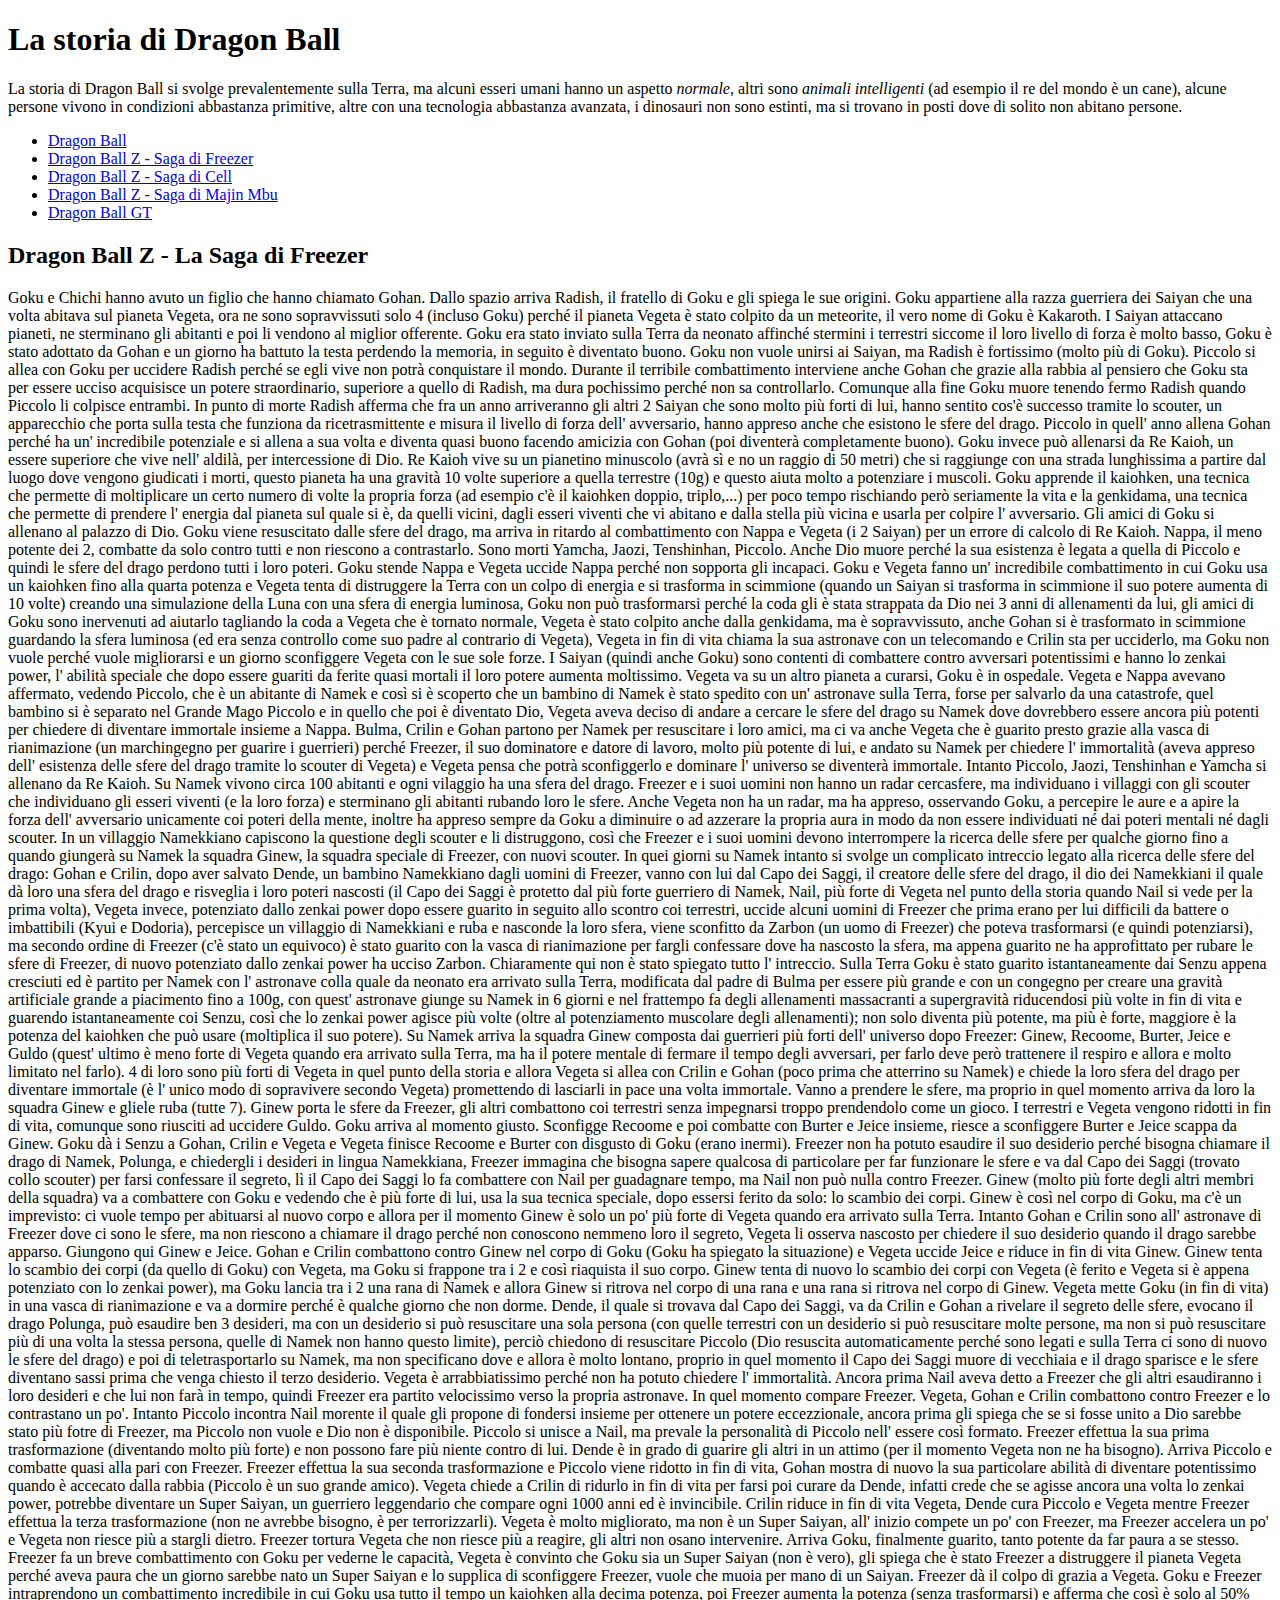
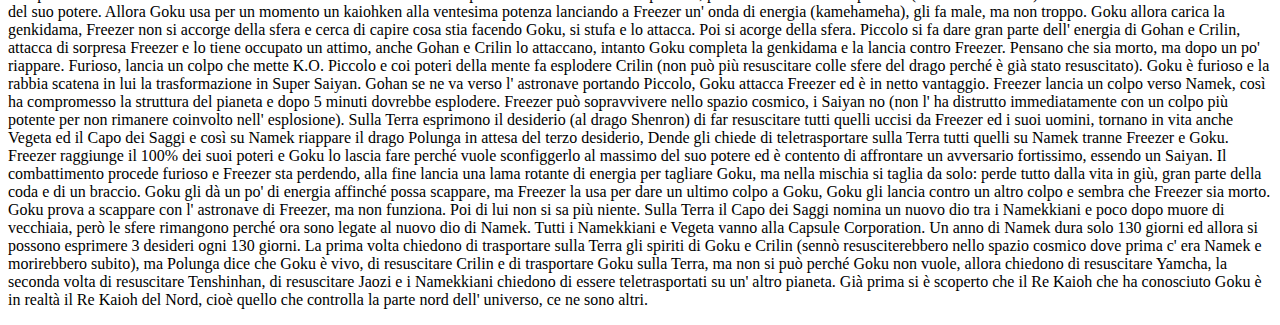
<file: centro_storico_1.html>
<!DOCTYPE html>
<html lang="it">
    <head>
        <title>La Storia di Dragon Ball</title>
        <meta http-equiv="Content-Type" content="text/html; charset=utf-8" />
    </head>
    <body>
        <h1>La storia di Dragon Ball</h1>
        <p>
            La storia di Dragon Ball si svolge prevalentemente sulla Terra, ma alcuni
            esseri umani hanno un aspetto <i>normale</i>, altri sono <i>animali intelligenti</i>
            (ad esempio il re del mondo è un cane), alcune persone vivono in condizioni
            abbastanza primitive, altre con una tecnologia abbastanza avanzata, i
            dinosauri non sono estinti, ma si trovano in posti dove di solito non abitano
            persone.
        </p>
        <p>
            <ul>
                <li><a href="index.html">Dragon Ball</a></li>
                <li><a href="dragon_ball_z_freezer.html">Dragon Ball Z - Saga di Freezer</a></li>
                <li><a href="dragon_ball_z_cell.html">Dragon Ball Z - Saga di Cell</a></li>
                <li><a href="dragon_ball_z_majinmbu.html">Dragon Ball Z - Saga di Majin Mbu</a></li>
                <li><a href="dragon_ball_gt.html">Dragon Ball GT</a></li>
            </ul>
        </p>
        <h2>Dragon Ball Z - La Saga di Freezer</h2>
        <p>
Goku e Chichi hanno avuto un figlio che hanno chiamato Gohan. Dallo spazio arriva Radish, il fratello di Goku e gli spiega le sue origini. Goku appartiene alla razza guerriera dei Saiyan che una volta abitava sul pianeta Vegeta, ora ne sono sopravvissuti solo 4 (incluso Goku) perché il pianeta Vegeta è stato colpito da un meteorite, il vero nome di Goku è Kakaroth. I Saiyan attaccano pianeti, ne sterminano gli abitanti e poi li vendono al miglior offerente. Goku era stato inviato sulla Terra da neonato affinché stermini i terrestri siccome il loro livello di forza è molto basso, Goku è stato adottato da Gohan e un giorno ha battuto la testa perdendo la memoria, in seguito è diventato buono. Goku non vuole unirsi ai Saiyan, ma Radish è fortissimo (molto più di Goku). Piccolo si allea con Goku per uccidere Radish perché se egli vive non potrà conquistare il mondo. Durante il terribile combattimento interviene anche Gohan che grazie alla rabbia al pensiero che Goku sta per essere ucciso acquisisce un potere straordinario, superiore a quello di Radish, ma dura pochissimo perché non sa controllarlo. Comunque alla fine Goku muore tenendo fermo Radish quando Piccolo li colpisce entrambi. In punto di morte Radish afferma che fra un anno arriveranno gli altri 2 Saiyan che sono molto più forti di lui, hanno sentito cos'è successo tramite lo scouter, un apparecchio che porta sulla testa che funziona da ricetrasmittente e misura il livello di forza dell' avversario, hanno appreso anche che esistono le sfere del drago. Piccolo in quell' anno allena Gohan perché ha un' incredibile potenziale e si allena a sua volta e diventa quasi buono facendo amicizia con Gohan (poi diventerà completamente buono). Goku invece può allenarsi da Re Kaioh, un essere superiore che vive nell' aldilà, per intercessione di Dio. Re Kaioh vive su un pianetino minuscolo (avrà sì e no un raggio di 50 metri) che si raggiunge con una strada lunghissima a partire dal luogo dove vengono giudicati i morti, questo pianeta ha una gravità 10 volte superiore a quella terrestre (10g) e questo aiuta molto a potenziare i muscoli. Goku apprende il kaiohken, una tecnica che permette di moltiplicare un certo numero di volte la propria forza (ad esempio c'è il kaiohken doppio, triplo,...) per poco tempo rischiando però seriamente la vita e la genkidama, una tecnica che permette di prendere l' energia dal pianeta sul quale si è, da quelli vicini, dagli esseri viventi che vi abitano e dalla stella più vicina e usarla per colpire l' avversario. Gli amici di Goku si allenano al palazzo di Dio.


Goku viene resuscitato dalle sfere del drago, ma arriva in ritardo al combattimento con Nappa e Vegeta (i 2 Saiyan) per un errore di calcolo di Re Kaioh. Nappa, il meno potente dei 2, combatte da solo contro tutti e non riescono a contrastarlo. Sono morti Yamcha, Jaozi, Tenshinhan, Piccolo. Anche Dio muore perché la sua esistenza è legata a quella di Piccolo e quindi le sfere del drago perdono tutti i loro poteri. Goku stende Nappa e Vegeta uccide Nappa perché non sopporta gli incapaci. Goku e Vegeta fanno un' incredibile combattimento in cui Goku usa un kaiohken fino alla quarta potenza e Vegeta tenta di distruggere la Terra con un colpo di energia e si trasforma in scimmione (quando un Saiyan si trasforma in scimmione il suo potere aumenta di 10 volte) creando una simulazione della Luna con una sfera di energia luminosa, Goku non può trasformarsi perché la coda gli è stata strappata da Dio nei 3 anni di allenamenti da lui, gli amici di Goku sono inervenuti ad aiutarlo tagliando la coda a Vegeta che è tornato normale, Vegeta è stato colpito anche dalla genkidama, ma è sopravvissuto, anche Gohan si è trasformato in scimmione guardando la sfera luminosa (ed era senza controllo come suo padre al contrario di Vegeta), Vegeta in fin di vita chiama la sua astronave con un telecomando e Crilin sta per ucciderlo, ma Goku non vuole perché vuole migliorarsi e un giorno sconfiggere Vegeta con le sue sole forze. I Saiyan (quindi anche Goku) sono contenti di combattere contro avversari potentissimi e hanno lo zenkai power, l' abilità speciale che dopo essere guariti da ferite quasi mortali il loro potere aumenta moltissimo. Vegeta va su un altro pianeta a curarsi, Goku è in ospedale. Vegeta e Nappa avevano affermato, vedendo Piccolo, che è un abitante di Namek e così si è scoperto che un bambino di Namek è stato spedito con un' astronave sulla Terra, forse per salvarlo da una catastrofe, quel bambino si è separato nel Grande Mago Piccolo e in quello che poi è diventato Dio, Vegeta aveva deciso di andare a cercare le sfere del drago su Namek dove dovrebbero essere ancora più potenti per chiedere di diventare immortale insieme a Nappa.


Bulma, Crilin e Gohan partono per Namek per resuscitare i loro amici, ma ci va anche Vegeta che è guarito presto grazie alla vasca di rianimazione (un marchingegno per guarire i guerrieri) perché Freezer, il suo dominatore e datore di lavoro, molto più potente di lui, e andato su Namek per chiedere l' immortalità (aveva appreso dell' esistenza delle sfere del drago tramite lo scouter di Vegeta) e Vegeta pensa che potrà sconfiggerlo e dominare l' universo se diventerà immortale. Intanto Piccolo, Jaozi, Tenshinhan e Yamcha si allenano da Re Kaioh. Su Namek vivono circa 100 abitanti e ogni vilaggio ha una sfera del drago. Freezer e i suoi uomini non hanno un radar cercasfere, ma individuano i villaggi con gli scouter che individuano gli esseri viventi (e la loro forza) e sterminano gli abitanti rubando loro le sfere. Anche Vegeta non ha un radar, ma ha appreso, osservando Goku, a percepire le aure e a apire la forza dell' avversario unicamente coi poteri della mente, inoltre ha appreso sempre da Goku a diminuire o ad azzerare la propria aura in modo da non essere individuati né dai poteri mentali né dagli scouter. In un villaggio Namekkiano capiscono la questione degli scouter e li distruggono, così che Freezer e i suoi uomini devono interrompere la ricerca delle sfere per qualche giorno fino a quando giungerà su Namek la squadra Ginew, la squadra speciale di Freezer, con nuovi scouter. In quei giorni su Namek intanto si svolge un complicato intreccio legato alla ricerca delle sfere del drago: Gohan e Crilin, dopo aver salvato Dende, un bambino Namekkiano dagli uomini di Freezer, vanno con lui dal Capo dei Saggi, il creatore delle sfere del drago, il dio dei Namekkiani il quale dà loro una sfera del drago e risveglia i loro poteri nascosti (il Capo dei Saggi è protetto dal più forte guerriero di Namek, Nail, più forte di Vegeta nel punto della storia quando Nail si vede per la prima volta), Vegeta invece, potenziato dallo zenkai power dopo essere guarito in seguito allo scontro coi terrestri, uccide alcuni uomini di Freezer che prima erano per lui difficili da battere o imbattibili (Kyui e Dodoria), percepisce un villaggio di Namekkiani e ruba e nasconde la loro sfera, viene sconfitto da Zarbon (un uomo di Freezer) che poteva trasformarsi (e quindi potenziarsi), ma secondo ordine di Freezer (c'è stato un equivoco) è stato guarito con la vasca di rianimazione per fargli confessare dove ha nascosto la sfera, ma appena guarito ne ha approfittato per rubare le sfere di Freezer, di nuovo potenziato dallo zenkai power ha ucciso Zarbon. Chiaramente qui non è stato spiegato tutto l' intreccio. Sulla Terra Goku è stato guarito istantaneamente dai Senzu appena cresciuti ed è partito per Namek con l' astronave colla quale da neonato era arrivato sulla Terra, modificata dal padre di Bulma per essere più grande e con un congegno per creare una gravità artificiale grande a piacimento fino a 100g, con quest' astronave giunge su Namek in 6 giorni e nel frattempo fa degli allenamenti massacranti a supergravità riducendosi più volte in fin di vita e guarendo istantaneamente coi Senzu, così che lo zenkai power agisce più volte (oltre al potenziamento muscolare degli allenamenti); non solo diventa più potente, ma più è forte, maggiore è la potenza del kaiohken che può usare (moltiplica il suo potere).


Su Namek arriva la squadra Ginew composta dai guerrieri più forti dell' universo dopo Freezer: Ginew, Recoome, Burter, Jeice e Guldo (quest' ultimo è meno forte di Vegeta quando era arrivato sulla Terra, ma ha il potere mentale di fermare il tempo degli avversari, per farlo deve però trattenere il respiro e allora e molto limitato nel farlo). 4 di loro sono più forti di Vegeta in quel punto della storia e allora Vegeta si allea con Crilin e Gohan (poco prima che atterrino su Namek) e chiede la loro sfera del drago per diventare immortale (è l' unico modo di sopravivere secondo Vegeta) promettendo di lasciarli in pace una volta immortale. Vanno a prendere le sfere, ma proprio in quel momento arriva da loro la squadra Ginew e gliele ruba (tutte 7). Ginew porta le sfere da Freezer, gli altri combattono coi terrestri senza impegnarsi troppo prendendolo come un gioco. I terrestri e Vegeta vengono ridotti in fin di vita, comunque sono riusciti ad uccidere Guldo. Goku arriva al momento giusto. Sconfigge Recoome e poi combatte con Burter e Jeice insieme, riesce a sconfiggere Burter e Jeice scappa da Ginew. Goku dà i Senzu a Gohan, Crilin e Vegeta e Vegeta finisce Recoome e Burter con disgusto di Goku (erano inermi). Freezer non ha potuto esaudire il suo desiderio perché bisogna chiamare il drago di Namek, Polunga, e chiedergli i desideri in lingua Namekkiana, Freezer immagina che bisogna sapere qualcosa di particolare per far funzionare le sfere e va dal Capo dei Saggi (trovato collo scouter) per farsi confessare il segreto, lì il Capo dei Saggi lo fa combattere con Nail per guadagnare tempo, ma Nail non può nulla contro Freezer. Ginew (molto più forte degli altri membri della squadra) va a combattere con Goku e vedendo che è più forte di lui, usa la sua tecnica speciale, dopo essersi ferito da solo: lo scambio dei corpi. Ginew è così nel corpo di Goku, ma c'è un imprevisto: ci vuole tempo per abituarsi al nuovo corpo e allora per il momento Ginew è solo un po' più forte di Vegeta quando era arrivato sulla Terra. Intanto Gohan e Crilin sono all' astronave di Freezer dove ci sono le sfere, ma non riescono a chiamare il drago perché non conoscono nemmeno loro il segreto, Vegeta li osserva nascosto per chiedere il suo desiderio quando il drago sarebbe apparso. Giungono qui Ginew e Jeice. Gohan e Crilin combattono contro Ginew nel corpo di Goku (Goku ha spiegato la situazione) e Vegeta uccide Jeice e riduce in fin di vita Ginew. Ginew tenta lo scambio dei corpi (da quello di Goku) con Vegeta, ma Goku si frappone tra i 2 e così riaquista il suo corpo. Ginew tenta di nuovo lo scambio dei corpi con Vegeta (è ferito e Vegeta si è appena potenziato con lo zenkai power), ma Goku lancia tra i 2 una rana di Namek e allora Ginew si ritrova nel corpo di una rana e una rana si ritrova nel corpo di Ginew. Vegeta mette Goku (in fin di vita) in una vasca di rianimazione e va a dormire perché è qualche giorno che non dorme. Dende, il quale si trovava dal Capo dei Saggi, va da Crilin e Gohan a rivelare il segreto delle sfere, evocano il drago Polunga, può esaudire ben 3 desideri, ma con un desiderio si può resuscitare una sola persona (con quelle terrestri con un desiderio si può resuscitare molte persone, ma non si può resuscitare più di una volta la stessa persona, quelle di Namek non hanno questo limite), perciò chiedono di resuscitare Piccolo (Dio resuscita automaticamente perché sono legati e sulla Terra ci sono di nuovo le sfere del drago) e poi di teletrasportarlo su Namek, ma non specificano dove e allora è molto lontano, proprio in quel momento il Capo dei Saggi muore di vecchiaia e il drago sparisce e le sfere diventano sassi prima che venga chiesto il terzo desiderio. Vegeta è arrabbiatissimo perché non ha potuto chiedere l' immortalità. Ancora prima Nail aveva detto a Freezer che gli altri esaudiranno i loro desideri e che lui non farà in tempo, quindi Freezer era partito velocissimo verso la propria astronave.


In quel momento compare Freezer. Vegeta, Gohan e Crilin combattono contro Freezer e lo contrastano un po'. Intanto Piccolo incontra Nail morente il quale gli propone di fondersi insieme per ottenere un potere eccezzionale, ancora prima gli spiega che se si fosse unito a Dio sarebbe stato più fotre di Freezer, ma Piccolo non vuole e Dio non è disponibile. Piccolo si unisce a Nail, ma prevale la personalità di Piccolo nell' essere così formato. Freezer effettua la sua prima trasformazione (diventando molto più forte) e non possono fare più niente contro di lui. Dende è in grado di guarire gli altri in un attimo (per il momento Vegeta non ne ha bisogno). Arriva Piccolo e combatte quasi alla pari con Freezer. Freezer effettua la sua seconda trasformazione e Piccolo viene ridotto in fin di vita, Gohan mostra di nuovo la sua particolare abilità di diventare potentissimo quando è accecato dalla rabbia (Piccolo è un suo grande amico). Vegeta chiede a Crilin di ridurlo in fin di vita per farsi poi curare da Dende, infatti crede che se agisse ancora una volta lo zenkai power, potrebbe diventare un Super Saiyan, un guerriero leggendario che compare ogni 1000 anni ed è invincibile. Crilin riduce in fin di vita Vegeta, Dende cura Piccolo e Vegeta mentre Freezer effettua la terza trasformazione (non ne avrebbe bisogno, è per terrorizzarli). Vegeta è molto migliorato, ma non è un Super Saiyan, all' inizio compete un po' con Freezer, ma Freezer accelera un po' e Vegeta non riesce più a stargli dietro. Freezer tortura Vegeta che non riesce più a reagire, gli altri non osano intervenire. Arriva Goku, finalmente guarito, tanto potente da far paura a se stesso. Freezer fa un breve combattimento con Goku per vederne le capacità, Vegeta è convinto che Goku sia un Super Saiyan (non è vero), gli spiega che è stato Freezer a distruggere il pianeta Vegeta perché aveva paura che un giorno sarebbe nato un Super Saiyan e lo supplica di sconfiggere Freezer, vuole che muoia per mano di un Saiyan. Freezer dà il colpo di grazia a Vegeta. Goku e Freezer intraprendono un combattimento incredibile in cui Goku usa tutto il tempo un kaiohken alla decima potenza, poi Freezer aumenta la potenza (senza trasformarsi) e afferma che così è solo al 50% del suo potere. Allora Goku usa per un momento un kaiohken alla ventesima potenza lanciando a Freezer un' onda di energia (kamehameha), gli fa male, ma non troppo. Goku allora carica la genkidama, Freezer non si accorge della sfera e cerca di capire cosa stia facendo Goku, si stufa e lo attacca. Poi si acorge della sfera. Piccolo si fa dare gran parte dell' energia di Gohan e Crilin, attacca di sorpresa Freezer e lo tiene occupato un attimo, anche Gohan e Crilin lo attaccano, intanto Goku completa la genkidama e la lancia contro Freezer. Pensano che sia morto, ma dopo un po' riappare. Furioso, lancia un colpo che mette K.O. Piccolo e coi poteri della mente fa esplodere Crilin (non può più resuscitare colle sfere del drago perché è già stato resuscitato). Goku è furioso e la rabbia scatena in lui la trasformazione in Super Saiyan. Gohan se ne va verso l' astronave portando Piccolo, Goku attacca Freezer ed è in netto vantaggio. Freezer lancia un colpo verso Namek, così ha compromesso la struttura del pianeta e dopo 5 minuti dovrebbe esplodere. Freezer può sopravvivere nello spazio cosmico, i Saiyan no (non l' ha distrutto immediatamente con un colpo più potente per non rimanere coinvolto nell' esplosione). Sulla Terra esprimono il desiderio (al drago Shenron) di far resuscitare tutti quelli uccisi da Freezer ed i suoi uomini, tornano in vita anche Vegeta ed il Capo dei Saggi e così su Namek riappare il drago Polunga in attesa del terzo desiderio, Dende gli chiede di teletrasportare sulla Terra tutti quelli su Namek tranne Freezer e Goku. Freezer raggiunge il 100% dei suoi poteri e Goku lo lascia fare perché vuole sconfiggerlo al massimo del suo potere ed è contento di affrontare un avversario fortissimo, essendo un Saiyan. Il combattimento procede furioso e Freezer sta perdendo, alla fine lancia una lama rotante di energia per tagliare Goku, ma nella mischia si taglia da solo: perde tutto dalla vita in giù, gran parte della coda e di un braccio. Goku gli dà un po' di energia affinché possa scappare, ma Freezer la usa per dare un ultimo colpo a Goku, Goku gli lancia contro un altro colpo e sembra che Freezer sia morto. Goku prova a scappare con l' astronave di Freezer, ma non funziona. Poi di lui non si sa più niente.


Sulla Terra il Capo dei Saggi nomina un nuovo dio tra i Namekkiani e poco dopo muore di vecchiaia, però le sfere rimangono perché ora sono legate al nuovo dio di Namek. Tutti i Namekkiani e Vegeta vanno alla Capsule Corporation. Un anno di Namek dura solo 130 giorni ed allora si possono esprimere 3 desideri ogni 130 giorni. La prima volta chiedono di trasportare sulla Terra gli spiriti di Goku e Crilin (sennò resusciterebbero nello spazio cosmico dove prima c' era Namek e morirebbero subito), ma Polunga dice che Goku è vivo, di resuscitare Crilin e di trasportare Goku sulla Terra, ma non si può perché Goku non vuole, allora chiedono di resuscitare Yamcha, la seconda volta di resuscitare Tenshinhan, di resuscitare Jaozi e i Namekkiani chiedono di essere teletrasportati su un' altro pianeta. Già prima si è scoperto che il Re Kaioh che ha conosciuto Goku è in realtà il Re Kaioh del Nord, cioè quello che controlla la parte nord dell' universo, ce ne sono altri.
        </p>
    </body>
</html>
</file>
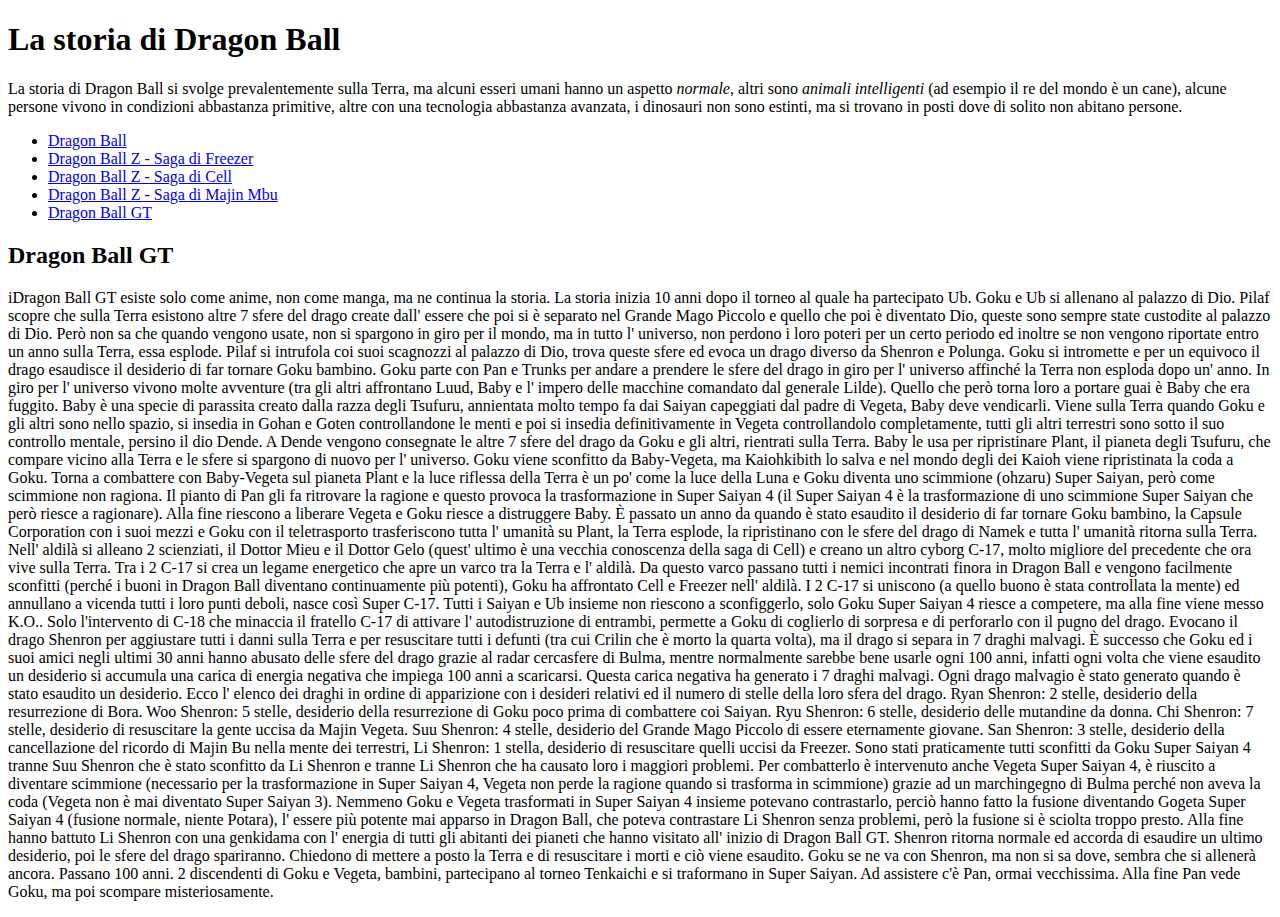
<file: dragon_ball_gt.html>
<!DOCTYPE html>
<html lang="it">
    <head>
        <title>La Storia di Dragon Ball</title>
        <meta http-equiv="Content-Type" content="text/html; charset=utf-8" />
    </head>
    <body>
        <h1>La storia di Dragon Ball</h1>
        <p>
            La storia di Dragon Ball si svolge prevalentemente sulla Terra, ma alcuni
            esseri umani hanno un aspetto <i>normale</i>, altri sono <i>animali intelligenti</i>
            (ad esempio il re del mondo è un cane), alcune persone vivono in condizioni
            abbastanza primitive, altre con una tecnologia abbastanza avanzata, i
            dinosauri non sono estinti, ma si trovano in posti dove di solito non abitano
            persone.
        </p>
        <p>
            <ul>
                <li><a href="index.html">Dragon Ball</a></li>
                <li><a href="dragon_ball_z_freezer.html">Dragon Ball Z - Saga di Freezer</a></li>
                <li><a href="dragon_ball_z_cell.html">Dragon Ball Z - Saga di Cell</a></li>
                <li><a href="dragon_ball_z_majinmbu.html">Dragon Ball Z - Saga di Majin Mbu</a></li>
                <li><a href="dragon_ball_gt.html">Dragon Ball GT</a></li>
            </ul>
        </p>
        <h2>Dragon Ball GT</h2>
        <p>
iDragon Ball GT esiste solo come anime, non come manga, ma ne continua la storia.

La storia inizia 10 anni dopo il torneo al quale ha partecipato Ub. Goku e Ub si allenano al palazzo di Dio. Pilaf scopre che sulla Terra esistono altre 7 sfere del drago create dall' essere che poi si è separato nel Grande Mago Piccolo e quello che poi è diventato Dio, queste sono sempre state custodite al palazzo di Dio. Però non sa che quando vengono usate, non si spargono in giro per il mondo, ma in tutto l' universo, non perdono i loro poteri per un certo periodo ed inoltre se non vengono riportate entro un anno sulla Terra, essa esplode. Pilaf si intrufola coi suoi scagnozzi al palazzo di Dio, trova queste sfere ed evoca un drago diverso da Shenron e Polunga. Goku si intromette e per un equivoco il drago esaudisce il desiderio di far tornare Goku bambino. Goku parte con Pan e Trunks per andare a prendere le sfere del drago in giro per l' universo affinché la Terra non esploda dopo un' anno. In giro per l' universo vivono molte avventure (tra gli altri affrontano Luud, Baby e l' impero delle macchine comandato dal generale Lilde). Quello che però torna loro a portare guai è Baby che era fuggito. Baby è una specie di parassita creato dalla razza degli Tsufuru, annientata molto tempo fa dai Saiyan capeggiati dal padre di Vegeta, Baby deve vendicarli. Viene sulla Terra quando Goku e gli altri sono nello spazio, si insedia in Gohan e Goten controllandone le menti e poi si insedia definitivamente in Vegeta controllandolo completamente, tutti gli altri terrestri sono sotto il suo controllo mentale, persino il dio Dende. A Dende vengono consegnate le altre 7 sfere del drago da Goku e gli altri, rientrati sulla Terra. Baby le usa per ripristinare Plant, il pianeta degli Tsufuru, che compare vicino alla Terra e le sfere si spargono di nuovo per l' universo. Goku viene sconfitto da Baby-Vegeta, ma Kaiohkibith lo salva e nel mondo degli dei Kaioh viene ripristinata la coda a Goku. Torna a combattere con Baby-Vegeta sul pianeta Plant e la luce riflessa della Terra è un po' come la luce della Luna e Goku diventa uno scimmione (ohzaru) Super Saiyan, però come scimmione non ragiona. Il pianto di Pan gli fa ritrovare la ragione e questo provoca la trasformazione in Super Saiyan 4 (il Super Saiyan 4 è la trasformazione di uno scimmione Super Saiyan che però riesce a ragionare). Alla fine riescono a liberare Vegeta e Goku riesce a distruggere Baby.


È passato un anno da quando è stato esaudito il desiderio di far tornare Goku bambino, la Capsule Corporation con i suoi mezzi e Goku con il teletrasporto trasferiscono tutta l' umanità su Plant, la Terra esplode, la ripristinano con le sfere del drago di Namek e tutta l' umanità ritorna sulla Terra. Nell' aldilà si alleano 2 scienziati, il Dottor Mieu e il Dottor Gelo (quest' ultimo è una vecchia conoscenza della saga di Cell) e creano un altro cyborg C-17, molto migliore del precedente che ora vive sulla Terra. Tra i 2 C-17 si crea un legame energetico che apre un varco tra la Terra e l' aldilà. Da questo varco passano tutti i nemici incontrati finora in Dragon Ball e vengono facilmente sconfitti (perché i buoni in Dragon Ball diventano continuamente più potenti), Goku ha affrontato Cell e Freezer nell' aldilà. I 2 C-17 si uniscono (a quello buono è stata controllata la mente) ed annullano a vicenda tutti i loro punti deboli, nasce così Super C-17. Tutti i Saiyan e Ub insieme non riescono a sconfiggerlo, solo Goku Super Saiyan 4 riesce a competere, ma alla fine viene messo K.O.. Solo l'intervento di C-18 che minaccia il fratello C-17 di attivare l' autodistruzione di entrambi, permette a Goku di coglierlo di sorpresa e di perforarlo con il pugno del drago.


Evocano il drago Shenron per aggiustare tutti i danni sulla Terra e per resuscitare tutti i defunti (tra cui Crilin che è morto la quarta volta), ma il drago si separa in 7 draghi malvagi. È successo che Goku ed i suoi amici negli ultimi 30 anni hanno abusato delle sfere del drago grazie al radar cercasfere di Bulma, mentre normalmente sarebbe bene usarle ogni 100 anni, infatti ogni volta che viene esaudito un desiderio si accumula una carica di energia negativa che impiega 100 anni a scaricarsi. Questa carica negativa ha generato i 7 draghi malvagi. Ogni drago malvagio è stato generato quando è stato esaudito un desiderio. Ecco l' elenco dei draghi in ordine di apparizione con i desideri relativi ed il numero di stelle della loro sfera del drago. Ryan Shenron: 2 stelle, desiderio della resurrezione di Bora. Woo Shenron: 5 stelle, desiderio della resurrezione di Goku poco prima di combattere coi Saiyan. Ryu Shenron: 6 stelle, desiderio delle mutandine da donna. Chi Shenron: 7 stelle, desiderio di resuscitare la gente uccisa da Majin Vegeta. Suu Shenron: 4 stelle, desiderio del Grande Mago Piccolo di essere eternamente giovane. San Shenron: 3 stelle, desiderio della cancellazione del ricordo di Majin Bu nella mente dei terrestri, Li Shenron: 1 stella, desiderio di resuscitare quelli uccisi da Freezer. Sono stati praticamente tutti sconfitti da Goku Super Saiyan 4 tranne Suu Shenron che è stato sconfitto da Li Shenron e tranne Li Shenron che ha causato loro i maggiori problemi. Per combatterlo è intervenuto anche Vegeta Super Saiyan 4, è riuscito a diventare scimmione (necessario per la trasformazione in Super Saiyan 4, Vegeta non perde la ragione quando si trasforma in scimmione) grazie ad un marchingegno di Bulma perché non aveva la coda (Vegeta non è mai diventato Super Saiyan 3). Nemmeno Goku e Vegeta trasformati in Super Saiyan 4 insieme potevano contrastarlo, perciò hanno fatto la fusione diventando Gogeta Super Saiyan 4 (fusione normale, niente Potara), l' essere più potente mai apparso in Dragon Ball, che poteva contrastare Li Shenron senza problemi, però la fusione si è sciolta troppo presto. Alla fine hanno battuto Li Shenron con una genkidama con l' energia di tutti gli abitanti dei pianeti che hanno visitato all' inizio di Dragon Ball GT. Shenron ritorna normale ed accorda di esaudire un ultimo desiderio, poi le sfere del drago spariranno. Chiedono di mettere a posto la Terra e di resuscitare i morti e ciò viene esaudito. Goku se ne va con Shenron, ma non si sa dove, sembra che si allenerà ancora.


Passano 100 anni. 2 discendenti di Goku e Vegeta, bambini, partecipano al torneo Tenkaichi e si traformano in Super Saiyan. Ad assistere c'è Pan, ormai vecchissima. Alla fine Pan vede Goku, ma poi scompare misteriosamente.
        </p>
    </body>
</html>
</file>
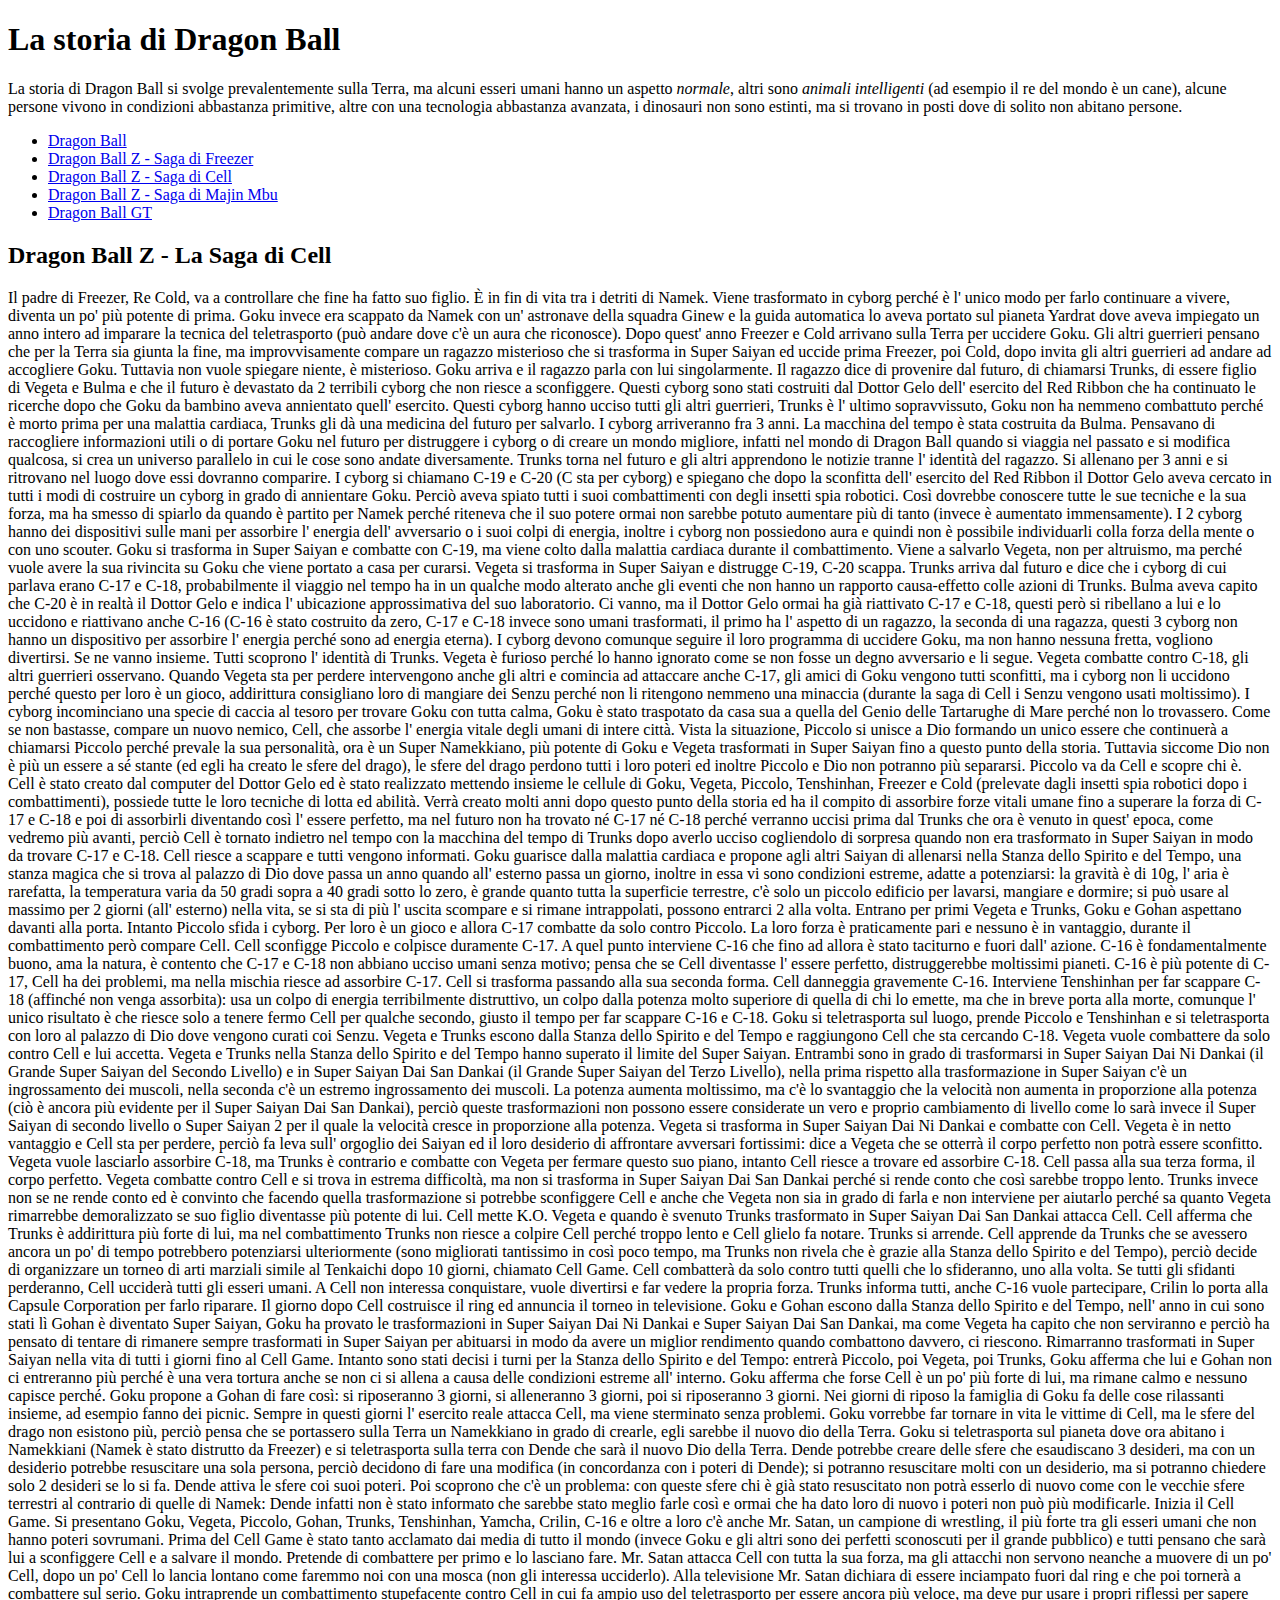
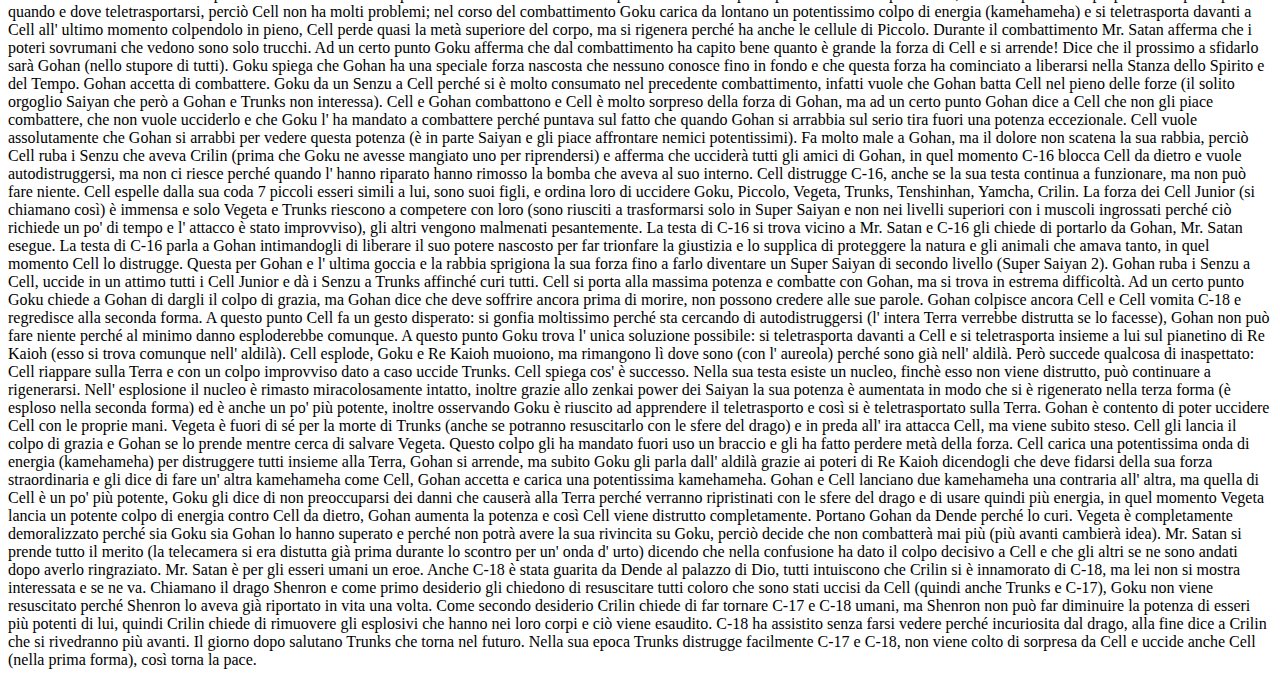
<file: dragon_ball_z_cell.html>
<!DOCTYPE html>
<html lang="it">
    <head>
        <title>La Storia di Dragon Ball</title>
        <meta http-equiv="Content-Type" content="text/html; charset=utf-8" />
    </head>
    <body>
        <h1>La storia di Dragon Ball</h1>
        <p>
            La storia di Dragon Ball si svolge prevalentemente sulla Terra, ma alcuni
            esseri umani hanno un aspetto <i>normale</i>, altri sono <i>animali intelligenti</i>
            (ad esempio il re del mondo è un cane), alcune persone vivono in condizioni
            abbastanza primitive, altre con una tecnologia abbastanza avanzata, i
            dinosauri non sono estinti, ma si trovano in posti dove di solito non abitano
            persone.
        </p>
        <p>
            <ul>
                <li><a href="index.html">Dragon Ball</a></li>
                <li><a href="dragon_ball_z_freezer.html">Dragon Ball Z - Saga di Freezer</a></li>
                <li><a href="dragon_ball_z_cell.html">Dragon Ball Z - Saga di Cell</a></li>
                <li><a href="dragon_ball_z_majinmbu.html">Dragon Ball Z - Saga di Majin Mbu</a></li>
                <li><a href="dragon_ball_gt.html">Dragon Ball GT</a></li>
            </ul>
        </p>
        <h2>Dragon Ball Z - La Saga di Cell</h2>
        <p>
Il padre di Freezer, Re Cold, va a controllare che fine ha fatto suo figlio. È in fin di vita tra i detriti di Namek. Viene trasformato in cyborg perché è l' unico modo per farlo continuare a vivere, diventa un po' più potente di prima. Goku invece era scappato da Namek con un' astronave della squadra Ginew e la guida automatica lo aveva portato sul pianeta Yardrat dove aveva impiegato un anno intero ad imparare la tecnica del teletrasporto (può andare dove c'è un aura che riconosce). Dopo quest' anno Freezer e Cold arrivano sulla Terra per uccidere Goku. Gli altri guerrieri pensano che per la Terra sia giunta la fine, ma improvvisamente compare un ragazzo misterioso che si trasforma in Super Saiyan ed uccide prima Freezer, poi Cold, dopo invita gli altri guerrieri ad andare ad accogliere Goku. Tuttavia non vuole spiegare niente, è misterioso. Goku arriva e il ragazzo parla con lui singolarmente. Il ragazzo dice di provenire dal futuro, di chiamarsi Trunks, di essere figlio di Vegeta e Bulma e che il futuro è devastato da 2 terribili cyborg che non riesce a sconfiggere. Questi cyborg sono stati costruiti dal Dottor Gelo dell' esercito del Red Ribbon che ha continuato le ricerche dopo che Goku da bambino aveva annientato quell' esercito. Questi cyborg hanno ucciso tutti gli altri guerrieri, Trunks è l' ultimo sopravvissuto, Goku non ha nemmeno combattuto perché è morto prima per una malattia cardiaca, Trunks gli dà una medicina del futuro per salvarlo. I cyborg arriveranno fra 3 anni. La macchina del tempo è stata costruita da Bulma. Pensavano di raccogliere informazioni utili o di portare Goku nel futuro per distruggere i cyborg o di creare un mondo migliore, infatti nel mondo di Dragon Ball quando si viaggia nel passato e si modifica qualcosa, si crea un universo parallelo in cui le cose sono andate diversamente. Trunks torna nel futuro e gli altri apprendono le notizie tranne l' identità del ragazzo.


Si allenano per 3 anni e si ritrovano nel luogo dove essi dovranno comparire. I cyborg si chiamano C-19 e C-20 (C sta per cyborg) e spiegano che dopo la sconfitta dell' esercito del Red Ribbon il Dottor Gelo aveva cercato in tutti i modi di costruire un cyborg in grado di annientare Goku. Perciò aveva spiato tutti i suoi combattimenti con degli insetti spia robotici. Così dovrebbe conoscere tutte le sue tecniche e la sua forza, ma ha smesso di spiarlo da quando è partito per Namek perché riteneva che il suo potere ormai non sarebbe potuto aumentare più di tanto (invece è aumentato immensamente). I 2 cyborg hanno dei dispositivi sulle mani per assorbire l' energia dell' avversario o i suoi colpi di energia, inoltre i cyborg non possiedono aura e quindi non è possibile individuarli colla forza della mente o con uno scouter. Goku si trasforma in Super Saiyan e combatte con C-19, ma viene colto dalla malattia cardiaca durante il combattimento. Viene a salvarlo Vegeta, non per altruismo, ma perché vuole avere la sua rivincita su Goku che viene portato a casa per curarsi. Vegeta si trasforma in Super Saiyan e distrugge C-19, C-20 scappa. Trunks arriva dal futuro e dice che i cyborg di cui parlava erano C-17 e C-18, probabilmente il viaggio nel tempo ha in un qualche modo alterato anche gli eventi che non hanno un rapporto causa-effetto colle azioni di Trunks. Bulma aveva capito che C-20 è in realtà il Dottor Gelo e indica l' ubicazione approssimativa del suo laboratorio. Ci vanno, ma il Dottor Gelo ormai ha già riattivato C-17 e C-18, questi però si ribellano a lui e lo uccidono e riattivano anche C-16 (C-16 è stato costruito da zero, C-17 e C-18 invece sono umani trasformati, il primo ha l' aspetto di un ragazzo, la seconda di una ragazza, questi 3 cyborg non hanno un dispositivo per assorbire l' energia perché sono ad energia eterna). I cyborg devono comunque seguire il loro programma di uccidere Goku, ma non hanno nessuna fretta, vogliono divertirsi. Se ne vanno insieme. Tutti scoprono l' identità di Trunks. Vegeta è furioso perché lo hanno ignorato come se non fosse un degno avversario e li segue. Vegeta combatte contro C-18, gli altri guerrieri osservano. Quando Vegeta sta per perdere intervengono anche gli altri e comincia ad attaccare anche C-17, gli amici di Goku vengono tutti sconfitti, ma i cyborg non li uccidono perché questo per loro è un gioco, addirittura consigliano loro di mangiare dei Senzu perché non li ritengono nemmeno una minaccia (durante la saga di Cell i Senzu vengono usati moltissimo). I cyborg incominciano una specie di caccia al tesoro per trovare Goku con tutta calma, Goku è stato traspotato da casa sua a quella del Genio delle Tartarughe di Mare perché non lo trovassero.


Come se non bastasse, compare un nuovo nemico, Cell, che assorbe l' energia vitale degli umani di intere città. Vista la situazione, Piccolo si unisce a Dio formando un unico essere che continuerà a chiamarsi Piccolo perché prevale la sua personalità, ora è un Super Namekkiano, più potente di Goku e Vegeta trasformati in Super Saiyan fino a questo punto della storia. Tuttavia siccome Dio non è più un essere a sé stante (ed egli ha creato le sfere del drago), le sfere del drago perdono tutti i loro poteri ed inoltre Piccolo e Dio non potranno più separarsi. Piccolo va da Cell e scopre chi è. Cell è stato creato dal computer del Dottor Gelo ed è stato realizzato mettendo insieme le cellule di Goku, Vegeta, Piccolo, Tenshinhan, Freezer e Cold (prelevate dagli insetti spia robotici dopo i combattimenti), possiede tutte le loro tecniche di lotta ed abilità. Verrà creato molti anni dopo questo punto della storia ed ha il compito di assorbire forze vitali umane fino a superare la forza di C-17 e C-18 e poi di assorbirli diventando così l' essere perfetto, ma nel futuro non ha trovato né C-17 né C-18 perché verranno uccisi prima dal Trunks che ora è venuto in quest' epoca, come vedremo più avanti, perciò Cell è tornato indietro nel tempo con la macchina del tempo di Trunks dopo averlo ucciso cogliendolo di sorpresa quando non era trasformato in Super Saiyan in modo da trovare C-17 e C-18. Cell riesce a scappare e tutti vengono informati. Goku guarisce dalla malattia cardiaca e propone agli altri Saiyan di allenarsi nella Stanza dello Spirito e del Tempo, una stanza magica che si trova al palazzo di Dio dove passa un anno quando all' esterno passa un giorno, inoltre in essa vi sono condizioni estreme, adatte a potenziarsi: la gravità è di 10g, l' aria è rarefatta, la temperatura varia da 50 gradi sopra a 40 gradi sotto lo zero, è grande quanto tutta la superficie terrestre, c'è solo un piccolo edificio per lavarsi, mangiare e dormire; si può usare al massimo per 2 giorni (all' esterno) nella vita, se si sta di più l' uscita scompare e si rimane intrappolati, possono entrarci 2 alla volta. Entrano per primi Vegeta e Trunks, Goku e Gohan aspettano davanti alla porta. Intanto Piccolo sfida i cyborg. Per loro è un gioco e allora C-17 combatte da solo contro Piccolo. La loro forza è praticamente pari e nessuno è in vantaggio, durante il combattimento però compare Cell. Cell sconfigge Piccolo e colpisce duramente C-17. A quel punto interviene C-16 che fino ad allora è stato taciturno e fuori dall' azione. C-16 è fondamentalmente buono, ama la natura, è contento che C-17 e C-18 non abbiano ucciso umani senza motivo; pensa che se Cell diventasse l' essere perfetto, distruggerebbe moltissimi pianeti. C-16 è più potente di C-17, Cell ha dei problemi, ma nella mischia riesce ad assorbire C-17. Cell si trasforma passando alla sua seconda forma. Cell danneggia gravemente C-16. Interviene Tenshinhan per far scappare C-18 (affinché non venga assorbita): usa un colpo di energia terribilmente distruttivo, un colpo dalla potenza molto superiore di quella di chi lo emette, ma che in breve porta alla morte, comunque l' unico risultato è che riesce solo a tenere fermo Cell per qualche secondo, giusto il tempo per far scappare C-16 e C-18. Goku si teletrasporta sul luogo, prende Piccolo e Tenshinhan e si teletrasporta con loro al palazzo di Dio dove vengono curati coi Senzu. Vegeta e Trunks escono dalla Stanza dello Spirito e del Tempo e raggiungono Cell che sta cercando C-18. Vegeta vuole combattere da solo contro Cell e lui accetta. Vegeta e Trunks nella Stanza dello Spirito e del Tempo hanno superato il limite del Super Saiyan. Entrambi sono in grado di trasformarsi in Super Saiyan Dai Ni Dankai (il Grande Super Saiyan del Secondo Livello) e in Super Saiyan Dai San Dankai (il Grande Super Saiyan del Terzo Livello), nella prima rispetto alla trasformazione in Super Saiyan c'è un ingrossamento dei muscoli, nella seconda c'è un estremo ingrossamento dei muscoli. La potenza aumenta moltissimo, ma c'è lo svantaggio che la velocità non aumenta in proporzione alla potenza (ciò è ancora più evidente per il Super Saiyan Dai San Dankai), perciò queste trasformazioni non possono essere considerate un vero e proprio cambiamento di livello come lo sarà invece il Super Saiyan di secondo livello o Super Saiyan 2 per il quale la velocità cresce in proporzione alla potenza. Vegeta si trasforma in Super Saiyan Dai Ni Dankai e combatte con Cell. Vegeta è in netto vantaggio e Cell sta per perdere, perciò fa leva sull' orgoglio dei Saiyan ed il loro desiderio di affrontare avversari fortissimi: dice a Vegeta che se otterrà il corpo perfetto non potrà essere sconfitto. Vegeta vuole lasciarlo assorbire C-18, ma Trunks è contrario e combatte con Vegeta per fermare questo suo piano, intanto Cell riesce a trovare ed assorbire C-18. Cell passa alla sua terza forma, il corpo perfetto. Vegeta combatte contro Cell e si trova in estrema difficoltà, ma non si trasforma in Super Saiyan Dai San Dankai perché si rende conto che così sarebbe troppo lento. Trunks invece non se ne rende conto ed è convinto che facendo quella trasformazione si potrebbe sconfiggere Cell e anche che Vegeta non sia in grado di farla e non interviene per aiutarlo perché sa quanto Vegeta rimarrebbe demoralizzato se suo figlio diventasse più potente di lui. Cell mette K.O. Vegeta e quando è svenuto Trunks trasformato in Super Saiyan Dai San Dankai attacca Cell. Cell afferma che Trunks è addirittura più forte di lui, ma nel combattimento Trunks non riesce a colpire Cell perché troppo lento e Cell glielo fa notare. Trunks si arrende. Cell apprende da Trunks che se avessero ancora un po' di tempo potrebbero potenziarsi ulteriormente (sono migliorati tantissimo in così poco tempo, ma Trunks non rivela che è grazie alla Stanza dello Spirito e del Tempo), perciò decide di organizzare un torneo di arti marziali simile al Tenkaichi dopo 10 giorni, chiamato Cell Game. Cell combatterà da solo contro tutti quelli che lo sfideranno, uno alla volta. Se tutti gli sfidanti perderanno, Cell ucciderà tutti gli esseri umani. A Cell non interessa conquistare, vuole divertirsi e far vedere la propria forza. Trunks informa tutti, anche C-16 vuole partecipare, Crilin lo porta alla Capsule Corporation per farlo riparare. Il giorno dopo Cell costruisce il ring ed annuncia il torneo in televisione. Goku e Gohan escono dalla Stanza dello Spirito e del Tempo, nell' anno in cui sono stati lì Gohan è diventato Super Saiyan, Goku ha provato le trasformazioni in Super Saiyan Dai Ni Dankai e Super Saiyan Dai San Dankai, ma come Vegeta ha capito che non serviranno e perciò ha pensato di tentare di rimanere sempre trasformati in Super Saiyan per abituarsi in modo da avere un miglior rendimento quando combattono davvero, ci riescono. Rimarranno trasformati in Super Saiyan nella vita di tutti i giorni fino al Cell Game. Intanto sono stati decisi i turni per la Stanza dello Spirito e del Tempo: entrerà Piccolo, poi Vegeta, poi Trunks, Goku afferma che lui e Gohan non ci entreranno più perché è una vera tortura anche se non ci si allena a causa delle condizioni estreme all' interno. Goku afferma che forse Cell è un po' più forte di lui, ma rimane calmo e nessuno capisce perché. Goku propone a Gohan di fare così: si riposeranno 3 giorni, si alleneranno 3 giorni, poi si riposeranno 3 giorni. Nei giorni di riposo la famiglia di Goku fa delle cose rilassanti insieme, ad esempio fanno dei picnic. Sempre in questi giorni l' esercito reale attacca Cell, ma viene sterminato senza problemi.


Goku vorrebbe far tornare in vita le vittime di Cell, ma le sfere del drago non esistono più, perciò pensa che se portassero sulla Terra un Namekkiano in grado di crearle, egli sarebbe il nuovo dio della Terra. Goku si teletrasporta sul pianeta dove ora abitano i Namekkiani (Namek è stato distrutto da Freezer) e si teletrasporta sulla terra con Dende che sarà il nuovo Dio della Terra. Dende potrebbe creare delle sfere che esaudiscano 3 desideri, ma con un desiderio potrebbe resuscitare una sola persona, perciò decidono di fare una modifica (in concordanza con i poteri di Dende); si potranno resuscitare molti con un desiderio, ma si potranno chiedere solo 2 desideri se lo si fa. Dende attiva le sfere coi suoi poteri. Poi scoprono che c'è un problema: con queste sfere chi è già stato resuscitato non potrà esserlo di nuovo come con le vecchie sfere terrestri al contrario di quelle di Namek: Dende infatti non è stato informato che sarebbe stato meglio farle così e ormai che ha dato loro di nuovo i poteri non può più modificarle.


Inizia il Cell Game. Si presentano Goku, Vegeta, Piccolo, Gohan, Trunks, Tenshinhan, Yamcha, Crilin, C-16 e oltre a loro c'è anche Mr. Satan, un campione di wrestling, il più forte tra gli esseri umani che non hanno poteri sovrumani. Prima del Cell Game è stato tanto acclamato dai media di tutto il mondo (invece Goku e gli altri sono dei perfetti sconoscuti per il grande pubblico) e tutti pensano che sarà lui a sconfiggere Cell e a salvare il mondo. Pretende di combattere per primo e lo lasciano fare. Mr. Satan attacca Cell con tutta la sua forza, ma gli attacchi non servono neanche a muovere di un po' Cell, dopo un po' Cell lo lancia lontano come faremmo noi con una mosca (non gli interessa ucciderlo). Alla televisione Mr. Satan dichiara di essere inciampato fuori dal ring e che poi tornerà a combattere sul serio. Goku intraprende un combattimento stupefacente contro Cell in cui fa ampio uso del teletrasporto per essere ancora più veloce, ma deve pur usare i propri riflessi per sapere quando e dove teletrasportarsi, perciò Cell non ha molti problemi; nel corso del combattimento Goku carica da lontano un potentissimo colpo di energia (kamehameha) e si teletrasporta davanti a Cell all' ultimo momento colpendolo in pieno, Cell perde quasi la metà superiore del corpo, ma si rigenera perché ha anche le cellule di Piccolo. Durante il combattimento Mr. Satan afferma che i poteri sovrumani che vedono sono solo trucchi. Ad un certo punto Goku afferma che dal combattimento ha capito bene quanto è grande la forza di Cell e si arrende! Dice che il prossimo a sfidarlo sarà Gohan (nello stupore di tutti). Goku spiega che Gohan ha una speciale forza nascosta che nessuno conosce fino in fondo e che questa forza ha cominciato a liberarsi nella Stanza dello Spirito e del Tempo. Gohan accetta di combattere. Goku da un Senzu a Cell perché si è molto consumato nel precedente combattimento, infatti vuole che Gohan batta Cell nel pieno delle forze (il solito orgoglio Saiyan che però a Gohan e Trunks non interessa). Cell e Gohan combattono e Cell è molto sorpreso della forza di Gohan, ma ad un certo punto Gohan dice a Cell che non gli piace combattere, che non vuole ucciderlo e che Goku l' ha mandato a combattere perché puntava sul fatto che quando Gohan si arrabbia sul serio tira fuori una potenza eccezionale. Cell vuole assolutamente che Gohan si arrabbi per vedere questa potenza (è in parte Saiyan e gli piace affrontare nemici potentissimi). Fa molto male a Gohan, ma il dolore non scatena la sua rabbia, perciò Cell ruba i Senzu che aveva Crilin (prima che Goku ne avesse mangiato uno per riprendersi) e afferma che ucciderà tutti gli amici di Gohan, in quel momento C-16 blocca Cell da dietro e vuole autodistruggersi, ma non ci riesce perché quando l' hanno riparato hanno rimosso la bomba che aveva al suo interno. Cell distrugge C-16, anche se la sua testa continua a funzionare, ma non può fare niente. Cell espelle dalla sua coda 7 piccoli esseri simili a lui, sono suoi figli, e ordina loro di uccidere Goku, Piccolo, Vegeta, Trunks, Tenshinhan, Yamcha, Crilin. La forza dei Cell Junior (si chiamano così) è immensa e solo Vegeta e Trunks riescono a competere con loro (sono riusciti a trasformarsi solo in Super Saiyan e non nei livelli superiori con i muscoli ingrossati perché ciò richiede un po' di tempo e l' attacco è stato improvviso), gli altri vengono malmenati pesantemente. La testa di C-16 si trova vicino a Mr. Satan e C-16 gli chiede di portarlo da Gohan, Mr. Satan esegue. La testa di C-16 parla a Gohan intimandogli di liberare il suo potere nascosto per far trionfare la giustizia e lo supplica di proteggere la natura e gli animali che amava tanto, in quel momento Cell lo distrugge. Questa per Gohan e l' ultima goccia e la rabbia sprigiona la sua forza fino a farlo diventare un Super Saiyan di secondo livello (Super Saiyan 2). Gohan ruba i Senzu a Cell, uccide in un attimo tutti i Cell Junior e dà i Senzu a Trunks affinché curi tutti. Cell si porta alla massima potenza e combatte con Gohan, ma si trova in estrema difficoltà. Ad un certo punto Goku chiede a Gohan di dargli il colpo di grazia, ma Gohan dice che deve soffrire ancora prima di morire, non possono credere alle sue parole. Gohan colpisce ancora Cell e Cell vomita C-18 e regredisce alla seconda forma. A questo punto Cell fa un gesto disperato: si gonfia moltissimo perché sta cercando di autodistruggersi (l' intera Terra verrebbe distrutta se lo facesse), Gohan non può fare niente perché al minimo danno esploderebbe comunque. A questo punto Goku trova l' unica soluzione possibile: si teletrasporta davanti a Cell e si teletrasporta insieme a lui sul pianetino di Re Kaioh (esso si trova comunque nell' aldilà). Cell esplode, Goku e Re Kaioh muoiono, ma rimangono lì dove sono (con l' aureola) perché sono già nell' aldilà. Però succede qualcosa di inaspettato: Cell riappare sulla Terra e con un colpo improvviso dato a caso uccide Trunks. Cell spiega cos' è successo. Nella sua testa esiste un nucleo, finchè esso non viene distrutto, può continuare a rigenerarsi. Nell' esplosione il nucleo è rimasto miracolosamente intatto, inoltre grazie allo zenkai power dei Saiyan la sua potenza è aumentata in modo che si è rigenerato nella terza forma (è esploso nella seconda forma) ed è anche un po' più potente, inoltre osservando Goku è riuscito ad apprendere il teletrasporto e così si è teletrasportato sulla Terra. Gohan è contento di poter uccidere Cell con le proprie mani. Vegeta è fuori di sé per la morte di Trunks (anche se potranno resuscitarlo con le sfere del drago) e in preda all' ira attacca Cell, ma viene subito steso. Cell gli lancia il colpo di grazia e Gohan se lo prende mentre cerca di salvare Vegeta. Questo colpo gli ha mandato fuori uso un braccio e gli ha fatto perdere metà della forza. Cell carica una potentissima onda di energia (kamehameha) per distruggere tutti insieme alla Terra, Gohan si arrende, ma subito Goku gli parla dall' aldilà grazie ai poteri di Re Kaioh dicendogli che deve fidarsi della sua forza straordinaria e gli dice di fare un' altra kamehameha come Cell, Gohan accetta e carica una potentissima kamehameha. Gohan e Cell lanciano due kamehameha una contraria all' altra, ma quella di Cell è un po' più potente, Goku gli dice di non preoccuparsi dei danni che causerà alla Terra perché verranno ripristinati con le sfere del drago e di usare quindi più energia, in quel momento Vegeta lancia un potente colpo di energia contro Cell da dietro, Gohan aumenta la potenza e così Cell viene distrutto completamente. Portano Gohan da Dende perché lo curi. Vegeta è completamente demoralizzato perché sia Goku sia Gohan lo hanno superato e perché non potrà avere la sua rivincita su Goku, perciò decide che non combatterà mai più (più avanti cambierà idea). Mr. Satan si prende tutto il merito (la telecamera si era distutta già prima durante lo scontro per un' onda d' urto) dicendo che nella confusione ha dato il colpo decisivo a Cell e che gli altri se ne sono andati dopo averlo ringraziato. Mr. Satan è per gli esseri umani un eroe. Anche C-18 è stata guarita da Dende al palazzo di Dio, tutti intuiscono che Crilin si è innamorato di C-18, ma lei non si mostra interessata e se ne va. Chiamano il drago Shenron e come primo desiderio gli chiedono di resuscitare tutti coloro che sono stati uccisi da Cell (quindi anche Trunks e C-17), Goku non viene resuscitato perché Shenron lo aveva già riportato in vita una volta. Come secondo desiderio Crilin chiede di far tornare C-17 e C-18 umani, ma Shenron non può far diminuire la potenza di esseri più potenti di lui, quindi Crilin chiede di rimuovere gli esplosivi che hanno nei loro corpi e ciò viene esaudito. C-18 ha assistito senza farsi vedere perché incuriosita dal drago, alla fine dice a Crilin che si rivedranno più avanti. Il giorno dopo salutano Trunks che torna nel futuro. Nella sua epoca Trunks distrugge facilmente C-17 e C-18, non viene colto di sorpresa da Cell e uccide anche Cell (nella prima forma), così torna la pace.
 
        </p>
    </body>
</html>
</file>
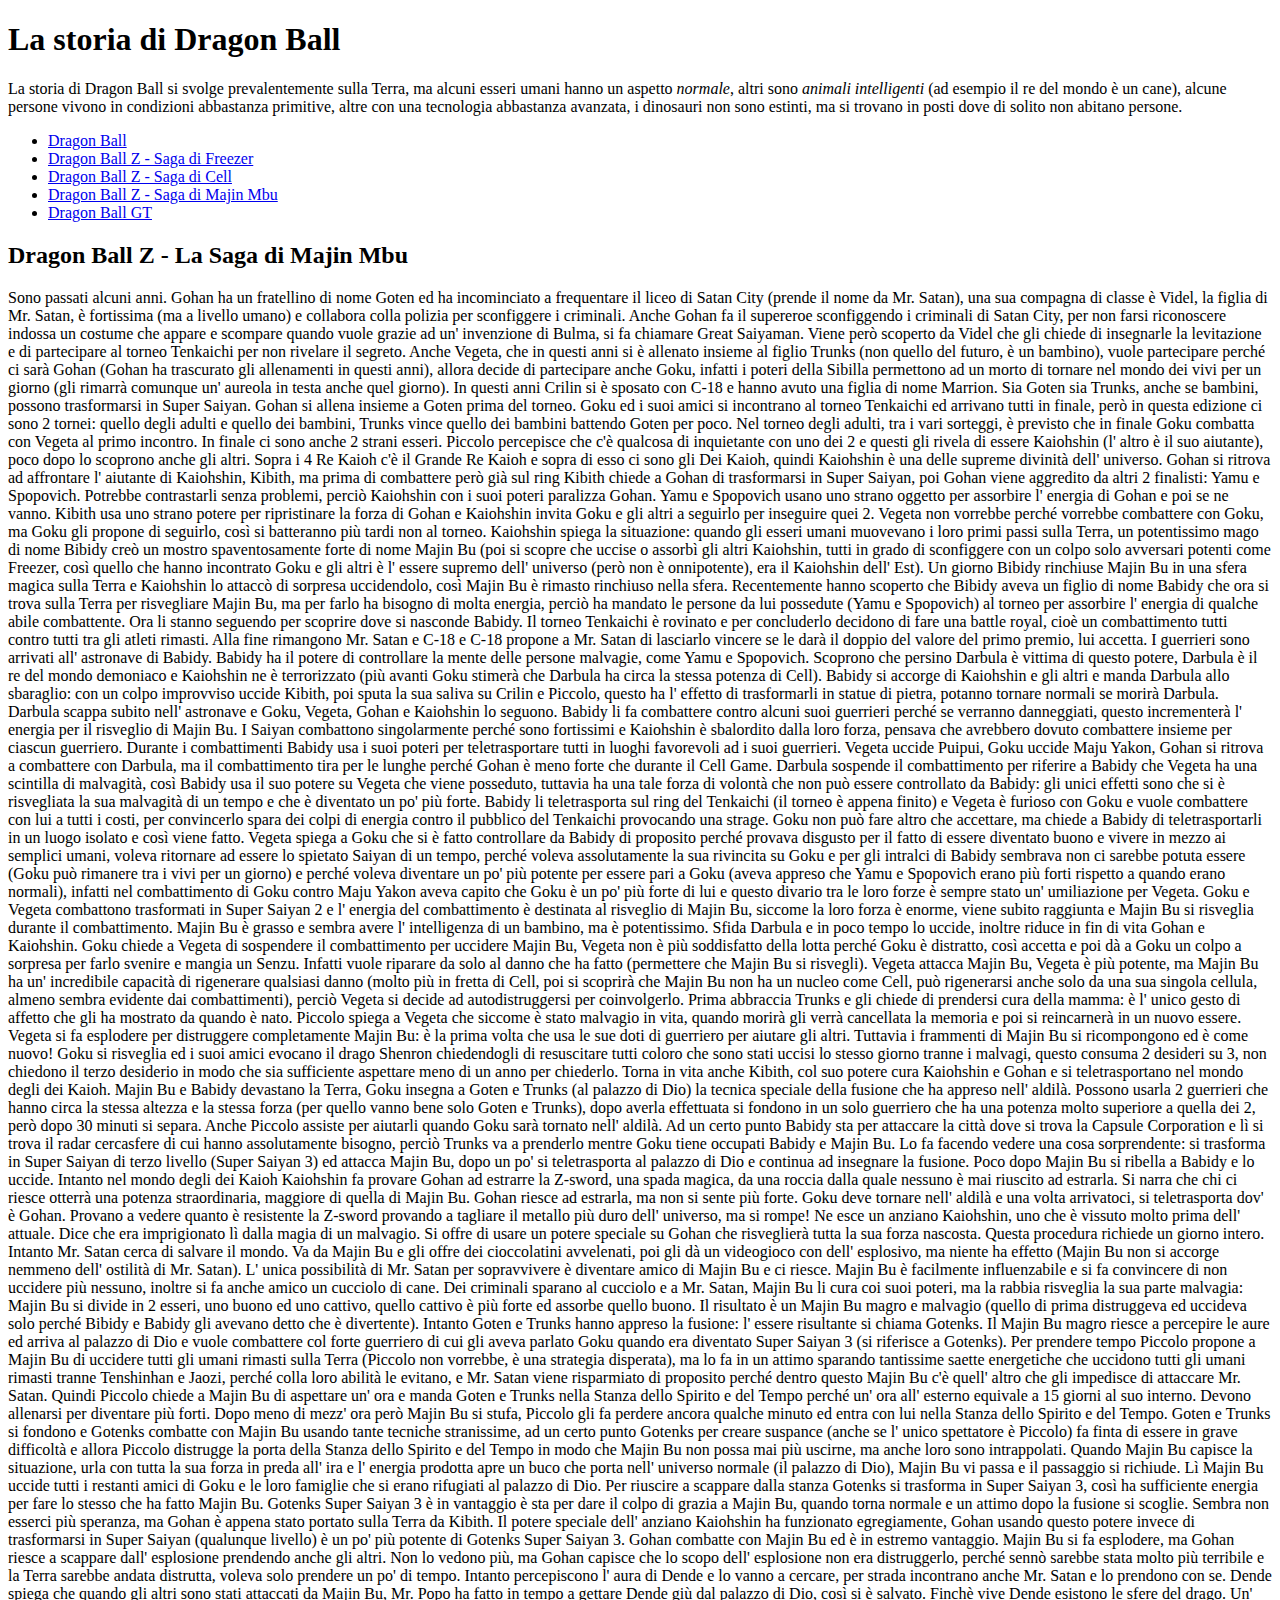
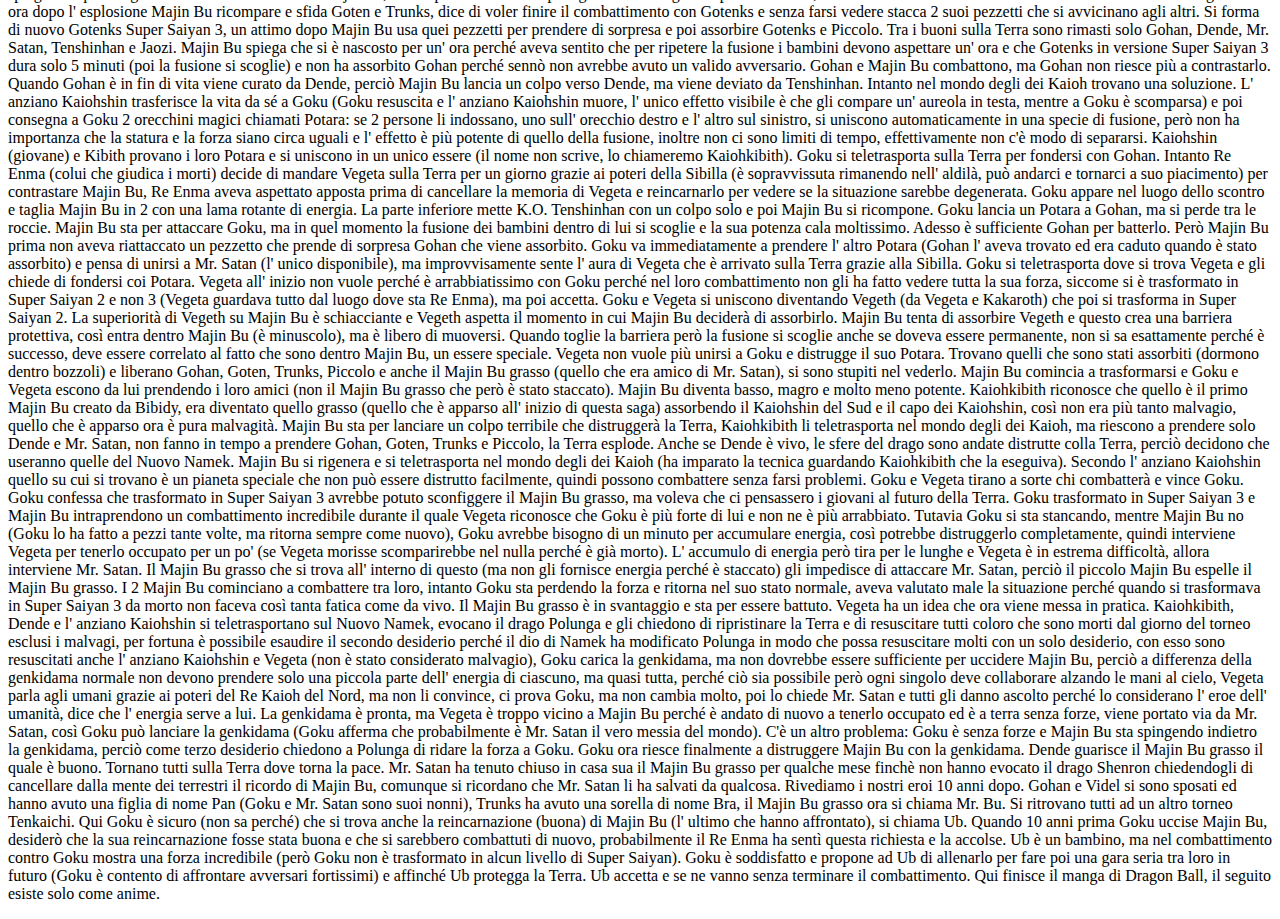
<file: dragon_ball_z_majinmbu.html>
<!DOCTYPE html>
<html lang="it">
    <head>
        <title>La Storia di Dragon Ball</title>
        <meta http-equiv="Content-Type" content="text/html; charset=utf-8" />
    </head>
    <body>
        <h1>La storia di Dragon Ball</h1>
        <p>
            La storia di Dragon Ball si svolge prevalentemente sulla Terra, ma alcuni
            esseri umani hanno un aspetto <i>normale</i>, altri sono <i>animali intelligenti</i>
            (ad esempio il re del mondo è un cane), alcune persone vivono in condizioni
            abbastanza primitive, altre con una tecnologia abbastanza avanzata, i
            dinosauri non sono estinti, ma si trovano in posti dove di solito non abitano
            persone.
        </p>
        <p>
            <ul>
                <li><a href="index.html">Dragon Ball</a></li>
                <li><a href="dragon_ball_z_freezer.html">Dragon Ball Z - Saga di Freezer</a></li>
                <li><a href="dragon_ball_z_cell.html">Dragon Ball Z - Saga di Cell</a></li>
                <li><a href="dragon_ball_z_majinmbu.html">Dragon Ball Z - Saga di Majin Mbu</a></li>
                <li><a href="dragon_ball_gt.html">Dragon Ball GT</a></li>
            </ul>
        </p>
        <h2>Dragon Ball Z - La Saga di Majin Mbu</h2>
        <p>
Sono passati alcuni anni. Gohan ha un fratellino di nome Goten ed ha incominciato a frequentare il liceo di Satan City (prende il nome da Mr. Satan), una sua compagna di classe è Videl, la figlia di Mr. Satan, è fortissima (ma a livello umano) e collabora colla polizia per sconfiggere i criminali. Anche Gohan fa il supereroe sconfiggendo i criminali di Satan City, per non farsi riconoscere indossa un costume che appare e scompare quando vuole grazie ad un' invenzione di Bulma, si fa chiamare Great Saiyaman. Viene però scoperto da Videl che gli chiede di insegnarle la levitazione e di partecipare al torneo Tenkaichi per non rivelare il segreto. Anche Vegeta, che in questi anni si è allenato insieme al figlio Trunks (non quello del futuro, è un bambino), vuole partecipare perché ci sarà Gohan (Gohan ha trascurato gli allenamenti in questi anni), allora decide di partecipare anche Goku, infatti i poteri della Sibilla permettono ad un morto di tornare nel mondo dei vivi per un giorno (gli rimarrà comunque un' aureola in testa anche quel giorno). In questi anni Crilin si è sposato con C-18 e hanno avuto una figlia di nome Marrion. Sia Goten sia Trunks, anche se bambini, possono trasformarsi in Super Saiyan. Gohan si allena insieme a Goten prima del torneo. Goku ed i suoi amici si incontrano al torneo Tenkaichi ed arrivano tutti in finale, però in questa edizione ci sono 2 tornei: quello degli adulti e quello dei bambini, Trunks vince quello dei bambini battendo Goten per poco. Nel torneo degli adulti, tra i vari sorteggi, è previsto che in finale Goku combatta con Vegeta al primo incontro. In finale ci sono anche 2 strani esseri. Piccolo percepisce che c'è qualcosa di inquietante con uno dei 2 e questi gli rivela di essere Kaiohshin (l' altro è il suo aiutante), poco dopo lo scoprono anche gli altri. Sopra i 4 Re Kaioh c'è il Grande Re Kaioh e sopra di esso ci sono gli Dei Kaioh, quindi Kaiohshin è una delle supreme divinità dell' universo. Gohan si ritrova ad affrontare l' aiutante di Kaiohshin, Kibith, ma prima di combattere però già sul ring Kibith chiede a Gohan di trasformarsi in Super Saiyan, poi Gohan viene aggredito da altri 2 finalisti: Yamu e Spopovich. Potrebbe contrastarli senza problemi, perciò Kaiohshin con i suoi poteri paralizza Gohan. Yamu e Spopovich usano uno strano oggetto per assorbire l' energia di Gohan e poi se ne vanno. Kibith usa uno strano potere per ripristinare la forza di Gohan e Kaiohshin invita Goku e gli altri a seguirlo per inseguire quei 2. Vegeta non vorrebbe perché vorrebbe combattere con Goku, ma Goku gli propone di seguirlo, così si batteranno più tardi non al torneo.


Kaiohshin spiega la situazione: quando gli esseri umani muovevano i loro primi passi sulla Terra, un potentissimo mago di nome Bibidy creò un mostro spaventosamente forte di nome Majin Bu (poi si scopre che uccise o assorbì gli altri Kaiohshin, tutti in grado di sconfiggere con un colpo solo avversari potenti come Freezer, così quello che hanno incontrato Goku e gli altri è l' essere supremo dell' universo (però non è onnipotente), era il Kaiohshin dell' Est). Un giorno Bibidy rinchiuse Majin Bu in una sfera magica sulla Terra e Kaiohshin lo attaccò di sorpresa uccidendolo, così Majin Bu è rimasto rinchiuso nella sfera. Recentemente hanno scoperto che Bibidy aveva un figlio di nome Babidy che ora si trova sulla Terra per risvegliare Majin Bu, ma per farlo ha bisogno di molta energia, perciò ha mandato le persone da lui possedute (Yamu e Spopovich) al torneo per assorbire l' energia di qualche abile combattente. Ora li stanno seguendo per scoprire dove si nasconde Babidy. Il torneo Tenkaichi è rovinato e per concluderlo decidono di fare una battle royal, cioè un combattimento tutti contro tutti tra gli atleti rimasti. Alla fine rimangono Mr. Satan e C-18 e C-18 propone a Mr. Satan di lasciarlo vincere se le darà il doppio del valore del primo premio, lui accetta. I guerrieri sono arrivati all' astronave di Babidy. Babidy ha il potere di controllare la mente delle persone malvagie, come Yamu e Spopovich. Scoprono che persino Darbula è vittima di questo potere, Darbula è il re del mondo demoniaco e Kaiohshin ne è terrorizzato (più avanti Goku stimerà che Darbula ha circa la stessa potenza di Cell). Babidy si accorge di Kaiohshin e gli altri e manda Darbula allo sbaraglio: con un colpo improvviso uccide Kibith, poi sputa la sua saliva su Crilin e Piccolo, questo ha l' effetto di trasformarli in statue di pietra, potanno tornare normali se morirà Darbula. Darbula scappa subito nell' astronave e Goku, Vegeta, Gohan e Kaiohshin lo seguono. Babidy li fa combattere contro alcuni suoi guerrieri perché se verranno danneggiati, questo incrementerà l' energia per il risveglio di Majin Bu. I Saiyan combattono singolarmente perché sono fortissimi e Kaiohshin è sbalordito dalla loro forza, pensava che avrebbero dovuto combattere insieme per ciascun guerriero. Durante i combattimenti Babidy usa i suoi poteri per teletrasportare tutti in luoghi favorevoli ad i suoi guerrieri. Vegeta uccide Puipui, Goku uccide Maju Yakon, Gohan si ritrova a combattere con Darbula, ma il combattimento tira per le lunghe perché Gohan è meno forte che durante il Cell Game. Darbula sospende il combattimento per riferire a Babidy che Vegeta ha una scintilla di malvagità, così Babidy usa il suo potere su Vegeta che viene posseduto, tuttavia ha una tale forza di volontà che non può essere controllato da Babidy: gli unici effetti sono che si è risvegliata la sua malvagità di un tempo e che è diventato un po' più forte. Babidy li teletrasporta sul ring del Tenkaichi (il torneo è appena finito) e Vegeta è furioso con Goku e vuole combattere con lui a tutti i costi, per convincerlo spara dei colpi di energia contro il pubblico del Tenkaichi provocando una strage. Goku non può fare altro che accettare, ma chiede a Babidy di teletrasportarli in un luogo isolato e così viene fatto. Vegeta spiega a Goku che si è fatto controllare da Babidy di proposito perché provava disgusto per il fatto di essere diventato buono e vivere in mezzo ai semplici umani, voleva ritornare ad essere lo spietato Saiyan di un tempo, perché voleva assolutamente la sua rivincita su Goku e per gli intralci di Babidy sembrava non ci sarebbe potuta essere (Goku può rimanere tra i vivi per un giorno) e perché voleva diventare un po' più potente per essere pari a Goku (aveva appreso che Yamu e Spopovich erano più forti rispetto a quando erano normali), infatti nel combattimento di Goku contro Maju Yakon aveva capito che Goku è un po' più forte di lui e questo divario tra le loro forze è sempre stato un' umiliazione per Vegeta. Goku e Vegeta combattono trasformati in Super Saiyan 2 e l' energia del combattimento è destinata al risveglio di Majin Bu, siccome la loro forza è enorme, viene subito raggiunta e Majin Bu si risveglia durante il combattimento.


Majin Bu è grasso e sembra avere l' intelligenza di un bambino, ma è potentissimo. Sfida Darbula e in poco tempo lo uccide, inoltre riduce in fin di vita Gohan e Kaiohshin. Goku chiede a Vegeta di sospendere il combattimento per uccidere Majin Bu, Vegeta non è più soddisfatto della lotta perché Goku è distratto, così accetta e poi dà a Goku un colpo a sorpresa per farlo svenire e mangia un Senzu. Infatti vuole riparare da solo al danno che ha fatto (permettere che Majin Bu si risvegli). Vegeta attacca Majin Bu, Vegeta è più potente, ma Majin Bu ha un' incredibile capacità di rigenerare qualsiasi danno (molto più in fretta di Cell, poi si scoprirà che Majin Bu non ha un nucleo come Cell, può rigenerarsi anche solo da una sua singola cellula, almeno sembra evidente dai combattimenti), perciò Vegeta si decide ad autodistruggersi per coinvolgerlo. Prima abbraccia Trunks e gli chiede di prendersi cura della mamma: è l' unico gesto di affetto che gli ha mostrato da quando è nato. Piccolo spiega a Vegeta che siccome è stato malvagio in vita, quando morirà gli verrà cancellata la memoria e poi si reincarnerà in un nuovo essere. Vegeta si fa esplodere per distruggere completamente Majin Bu: è la prima volta che usa le sue doti di guerriero per aiutare gli altri. Tuttavia i frammenti di Majin Bu si ricompongono ed è come nuovo! Goku si risveglia ed i suoi amici evocano il drago Shenron chiedendogli di resuscitare tutti coloro che sono stati uccisi lo stesso giorno tranne i malvagi, questo consuma 2 desideri su 3, non chiedono il terzo desiderio in modo che sia sufficiente aspettare meno di un anno per chiederlo. Torna in vita anche Kibith, col suo potere cura Kaiohshin e Gohan e si teletrasportano nel mondo degli dei Kaioh. Majin Bu e Babidy devastano la Terra, Goku insegna a Goten e Trunks (al palazzo di Dio) la tecnica speciale della fusione che ha appreso nell' aldilà. Possono usarla 2 guerrieri che hanno circa la stessa altezza e la stessa forza (per quello vanno bene solo Goten e Trunks), dopo averla effettuata si fondono in un solo guerriero che ha una potenza molto superiore a quella dei 2, però dopo 30 minuti si separa. Anche Piccolo assiste per aiutarli quando Goku sarà tornato nell' aldilà. Ad un certo punto Babidy sta per attaccare la città dove si trova la Capsule Corporation e lì si trova il radar cercasfere di cui hanno assolutamente bisogno, perciò Trunks va a prenderlo mentre Goku tiene occupati Babidy e Majin Bu. Lo fa facendo vedere una cosa sorprendente: si trasforma in Super Saiyan di terzo livello (Super Saiyan 3) ed attacca Majin Bu, dopo un po' si teletrasporta al palazzo di Dio e continua ad insegnare la fusione. Poco dopo Majin Bu si ribella a Babidy e lo uccide.


Intanto nel mondo degli dei Kaioh Kaiohshin fa provare Gohan ad estrarre la Z-sword, una spada magica, da una roccia dalla quale nessuno è mai riuscito ad estrarla. Si narra che chi ci riesce otterrà una potenza straordinaria, maggiore di quella di Majin Bu. Gohan riesce ad estrarla, ma non si sente più forte. Goku deve tornare nell' aldilà e una volta arrivatoci, si teletrasporta dov' è Gohan. Provano a vedere quanto è resistente la Z-sword provando a tagliare il metallo più duro dell' universo, ma si rompe! Ne esce un anziano Kaiohshin, uno che è vissuto molto prima dell' attuale. Dice che era imprigionato lì dalla magia di un malvagio. Si offre di usare un potere speciale su Gohan che risveglierà tutta la sua forza nascosta. Questa procedura richiede un giorno intero. Intanto Mr. Satan cerca di salvare il mondo. Va da Majin Bu e gli offre dei cioccolatini avvelenati, poi gli dà un videogioco con dell' esplosivo, ma niente ha effetto (Majin Bu non si accorge nemmeno dell' ostilità di Mr. Satan). L' unica possibilità di Mr. Satan per sopravvivere è diventare amico di Majin Bu e ci riesce. Majin Bu è facilmente influenzabile e si fa convincere di non uccidere più nessuno, inoltre si fa anche amico un cucciolo di cane. Dei criminali sparano al cucciolo e a Mr. Satan, Majin Bu li cura coi suoi poteri, ma la rabbia risveglia la sua parte malvagia: Majin Bu si divide in 2 esseri, uno buono ed uno cattivo, quello cattivo è più forte ed assorbe quello buono. Il risultato è un Majin Bu magro e malvagio (quello di prima distruggeva ed uccideva solo perché Bibidy e Babidy gli avevano detto che è divertente).


Intanto Goten e Trunks hanno appreso la fusione: l' essere risultante si chiama Gotenks. Il Majin Bu magro riesce a percepire le aure ed arriva al palazzo di Dio e vuole combattere col forte guerriero di cui gli aveva parlato Goku quando era diventato Super Saiyan 3 (si riferisce a Gotenks). Per prendere tempo Piccolo propone a Majin Bu di uccidere tutti gli umani rimasti sulla Terra (Piccolo non vorrebbe, è una strategia disperata), ma lo fa in un attimo sparando tantissime saette energetiche che uccidono tutti gli umani rimasti tranne Tenshinhan e Jaozi, perché colla loro abilità le evitano, e Mr. Satan viene risparmiato di proposito perché dentro questo Majin Bu c'è quell' altro che gli impedisce di attaccare Mr. Satan. Quindi Piccolo chiede a Majin Bu di aspettare un' ora e manda Goten e Trunks nella Stanza dello Spirito e del Tempo perché un' ora all' esterno equivale a 15 giorni al suo interno. Devono allenarsi per diventare più forti. Dopo meno di mezz' ora però Majin Bu si stufa, Piccolo gli fa perdere ancora qualche minuto ed entra con lui nella Stanza dello Spirito e del Tempo. Goten e Trunks si fondono e Gotenks combatte con Majin Bu usando tante tecniche stranissime, ad un certo punto Gotenks per creare suspance (anche se l' unico spettatore è Piccolo) fa finta di essere in grave difficoltà e allora Piccolo distrugge la porta della Stanza dello Spirito e del Tempo in modo che Majin Bu non possa mai più uscirne, ma anche loro sono intrappolati. Quando Majin Bu capisce la situazione, urla con tutta la sua forza in preda all' ira e l' energia prodotta apre un buco che porta nell' universo normale (il palazzo di Dio), Majin Bu vi passa e il passaggio si richiude. Lì Majin Bu uccide tutti i restanti amici di Goku e le loro famiglie che si erano rifugiati al palazzo di Dio. Per riuscire a scappare dalla stanza Gotenks si trasforma in Super Saiyan 3, così ha sufficiente energia per fare lo stesso che ha fatto Majin Bu. Gotenks Super Saiyan 3 è in vantaggio è sta per dare il colpo di grazia a Majin Bu, quando torna normale e un attimo dopo la fusione si scoglie. Sembra non esserci più speranza, ma Gohan è appena stato portato sulla Terra da Kibith. Il potere speciale dell' anziano Kaiohshin ha funzionato egregiamente, Gohan usando questo potere invece di trasformarsi in Super Saiyan (qualunque livello) è un po' più potente di Gotenks Super Saiyan 3. Gohan combatte con Majin Bu ed è in estremo vantaggio. Majin Bu si fa esplodere, ma Gohan riesce a scappare dall' esplosione prendendo anche gli altri. Non lo vedono più, ma Gohan capisce che lo scopo dell' esplosione non era distruggerlo, perché sennò sarebbe stata molto più terribile e la Terra sarebbe andata distrutta, voleva solo prendere un po' di tempo. Intanto percepiscono l' aura di Dende e lo vanno a cercare, per strada incontrano anche Mr. Satan e lo prendono con se. Dende spiega che quando gli altri sono stati attaccati da Majin Bu, Mr. Popo ha fatto in tempo a gettare Dende giù dal palazzo di Dio, così si è salvato. Finchè vive Dende esistono le sfere del drago. Un' ora dopo l' esplosione Majin Bu ricompare e sfida Goten e Trunks, dice di voler finire il combattimento con Gotenks e senza farsi vedere stacca 2 suoi pezzetti che si avvicinano agli altri. Si forma di nuovo Gotenks Super Saiyan 3, un attimo dopo Majin Bu usa quei pezzetti per prendere di sorpresa e poi assorbire Gotenks e Piccolo. Tra i buoni sulla Terra sono rimasti solo Gohan, Dende, Mr. Satan, Tenshinhan e Jaozi. Majin Bu spiega che si è nascosto per un' ora perché aveva sentito che per ripetere la fusione i bambini devono aspettare un' ora e che Gotenks in versione Super Saiyan 3 dura solo 5 minuti (poi la fusione si scoglie) e non ha assorbito Gohan perché sennò non avrebbe avuto un valido avversario. Gohan e Majin Bu combattono, ma Gohan non riesce più a contrastarlo. Quando Gohan è in fin di vita viene curato da Dende, perciò Majin Bu lancia un colpo verso Dende, ma viene deviato da Tenshinhan. Intanto nel mondo degli dei Kaioh trovano una soluzione. L' anziano Kaiohshin trasferisce la vita da sé a Goku (Goku resuscita e l' anziano Kaiohshin muore, l' unico effetto visibile è che gli compare un' aureola in testa, mentre a Goku è scomparsa) e poi consegna a Goku 2 orecchini magici chiamati Potara: se 2 persone li indossano, uno sull' orecchio destro e l' altro sul sinistro, si uniscono automaticamente in una specie di fusione, però non ha importanza che la statura e la forza siano circa uguali e l' effetto è più potente di quello della fusione, inoltre non ci sono limiti di tempo, effettivamente non c'è modo di separarsi. Kaiohshin (giovane) e Kibith provano i loro Potara e si uniscono in un unico essere (il nome non scrive, lo chiameremo Kaiohkibith).


Goku si teletrasporta sulla Terra per fondersi con Gohan. Intanto Re Enma (colui che giudica i morti) decide di mandare Vegeta sulla Terra per un giorno grazie ai poteri della Sibilla (è sopravvissuta rimanendo nell' aldilà, può andarci e tornarci a suo piacimento) per contrastare Majin Bu, Re Enma aveva aspettato apposta prima di cancellare la memoria di Vegeta e reincarnarlo per vedere se la situazione sarebbe degenerata. Goku appare nel luogo dello scontro e taglia Majin Bu in 2 con una lama rotante di energia. La parte inferiore mette K.O. Tenshinhan con un colpo solo e poi Majin Bu si ricompone. Goku lancia un Potara a Gohan, ma si perde tra le roccie. Majin Bu sta per attaccare Goku, ma in quel momento la fusione dei bambini dentro di lui si scoglie e la sua potenza cala moltissimo. Adesso è sufficiente Gohan per batterlo. Però Majin Bu prima non aveva riattaccato un pezzetto che prende di sorpresa Gohan che viene assorbito. Goku va immediatamente a prendere l' altro Potara (Gohan l' aveva trovato ed era caduto quando è stato assorbito) e pensa di unirsi a Mr. Satan (l' unico disponibile), ma improvvisamente sente l' aura di Vegeta che è arrivato sulla Terra grazie alla Sibilla. Goku si teletrasporta dove si trova Vegeta e gli chiede di fondersi coi Potara. Vegeta all' inizio non vuole perché è arrabbiatissimo con Goku perché nel loro combattimento non gli ha fatto vedere tutta la sua forza, siccome si è trasformato in Super Saiyan 2 e non 3 (Vegeta guardava tutto dal luogo dove sta Re Enma), ma poi accetta. Goku e Vegeta si uniscono diventando Vegeth (da Vegeta e Kakaroth) che poi si trasforma in Super Saiyan 2. La superiorità di Vegeth su Majin Bu è schiacciante e Vegeth aspetta il momento in cui Majin Bu deciderà di assorbirlo. Majin Bu tenta di assorbire Vegeth e questo crea una barriera protettiva, così entra dentro Majin Bu (è minuscolo), ma è libero di muoversi. Quando toglie la barriera però la fusione si scoglie anche se doveva essere permanente, non si sa esattamente perché è successo, deve essere correlato al fatto che sono dentro Majin Bu, un essere speciale. Vegeta non vuole più unirsi a Goku e distrugge il suo Potara. Trovano quelli che sono stati assorbiti (dormono dentro bozzoli) e liberano Gohan, Goten, Trunks, Piccolo e anche il Majin Bu grasso (quello che era amico di Mr. Satan), si sono stupiti nel vederlo. Majin Bu comincia a trasformarsi e Goku e Vegeta escono da lui prendendo i loro amici (non il Majin Bu grasso che però è stato staccato). Majin Bu diventa basso, magro e molto meno potente. Kaiohkibith riconosce che quello è il primo Majin Bu creato da Bibidy, era diventato quello grasso (quello che è apparso all' inizio di questa saga) assorbendo il Kaiohshin del Sud e il capo dei Kaiohshin, così non era più tanto malvagio, quello che è apparso ora è pura malvagità. Majin Bu sta per lanciare un colpo terribile che distruggerà la Terra, Kaiohkibith li teletrasporta nel mondo degli dei Kaioh, ma riescono a prendere solo Dende e Mr. Satan, non fanno in tempo a prendere Gohan, Goten, Trunks e Piccolo, la Terra esplode. Anche se Dende è vivo, le sfere del drago sono andate distrutte colla Terra, perciò decidono che useranno quelle del Nuovo Namek. Majin Bu si rigenera e si teletrasporta nel mondo degli dei Kaioh (ha imparato la tecnica guardando Kaiohkibith che la eseguiva). Secondo l' anziano Kaiohshin quello su cui si trovano è un pianeta speciale che non può essere distrutto facilmente, quindi possono combattere senza farsi problemi. Goku e Vegeta tirano a sorte chi combatterà e vince Goku. Goku confessa che trasformato in Super Saiyan 3 avrebbe potuto sconfiggere il Majin Bu grasso, ma voleva che ci pensassero i giovani al futuro della Terra. Goku trasformato in Super Saiyan 3 e Majin Bu intraprendono un combattimento incredibile durante il quale Vegeta riconosce che Goku è più forte di lui e non ne è più arrabbiato. Tutavia Goku si sta stancando, mentre Majin Bu no (Goku lo ha fatto a pezzi tante volte, ma ritorna sempre come nuovo), Goku avrebbe bisogno di un minuto per accumulare energia, così potrebbe distruggerlo completamente, quindi interviene Vegeta per tenerlo occupato per un po' (se Vegeta morisse scomparirebbe nel nulla perché è già morto). L' accumulo di energia però tira per le lunghe e Vegeta è in estrema difficoltà, allora interviene Mr. Satan. Il Majin Bu grasso che si trova all' interno di questo (ma non gli fornisce energia perché è staccato) gli impedisce di attaccare Mr. Satan, perciò il piccolo Majin Bu espelle il Majin Bu grasso. I 2 Majin Bu cominciano a combattere tra loro, intanto Goku sta perdendo la forza e ritorna nel suo stato normale, aveva valutato male la situazione perché quando si trasformava in Super Saiyan 3 da morto non faceva così tanta fatica come da vivo. Il Majin Bu grasso è in svantaggio e sta per essere battuto. Vegeta ha un idea che ora viene messa in pratica. Kaiohkibith, Dende e l' anziano Kaiohshin si teletrasportano sul Nuovo Namek, evocano il drago Polunga e gli chiedono di ripristinare la Terra e di resuscitare tutti coloro che sono morti dal giorno del torneo esclusi i malvagi, per fortuna è possibile esaudire il secondo desiderio perché il dio di Namek ha modificato Polunga in modo che possa resuscitare molti con un solo desiderio, con esso sono resuscitati anche l' anziano Kaiohshin e Vegeta (non è stato considerato malvagio), Goku carica la genkidama, ma non dovrebbe essere sufficiente per uccidere Majin Bu, perciò a differenza della genkidama normale non devono prendere solo una piccola parte dell' energia di ciascuno, ma quasi tutta, perché ciò sia possibile però ogni singolo deve collaborare alzando le mani al cielo, Vegeta parla agli umani grazie ai poteri del Re Kaioh del Nord, ma non li convince, ci prova Goku, ma non cambia molto, poi lo chiede Mr. Satan e tutti gli danno ascolto perché lo considerano l' eroe dell' umanità, dice che l' energia serve a lui. La genkidama è pronta, ma Vegeta è troppo vicino a Majin Bu perché è andato di nuovo a tenerlo occupato ed è a terra senza forze, viene portato via da Mr. Satan, così Goku può lanciare la genkidama (Goku afferma che probabilmente è Mr. Satan il vero messia del mondo). C'è un altro problema: Goku è senza forze e Majin Bu sta spingendo indietro la genkidama, perciò come terzo desiderio chiedono a Polunga di ridare la forza a Goku. Goku ora riesce finalmente a distruggere Majin Bu con la genkidama. Dende guarisce il Majin Bu grasso il quale è buono. Tornano tutti sulla Terra dove torna la pace. Mr. Satan ha tenuto chiuso in casa sua il Majin Bu grasso per qualche mese finchè non hanno evocato il drago Shenron chiedendogli di cancellare dalla mente dei terrestri il ricordo di Majin Bu, comunque si ricordano che Mr. Satan li ha salvati da qualcosa.


Rivediamo i nostri eroi 10 anni dopo. Gohan e Videl si sono sposati ed hanno avuto una figlia di nome Pan (Goku e Mr. Satan sono suoi nonni), Trunks ha avuto una sorella di nome Bra, il Majin Bu grasso ora si chiama Mr. Bu. Si ritrovano tutti ad un altro torneo Tenkaichi. Qui Goku è sicuro (non sa perché) che si trova anche la reincarnazione (buona) di Majin Bu (l' ultimo che hanno affrontato), si chiama Ub. Quando 10 anni prima Goku uccise Majin Bu, desiderò che la sua reincarnazione fosse stata buona e che si sarebbero combattuti di nuovo, probabilmente il Re Enma ha sentì questa richiesta e la accolse. Ub è un bambino, ma nel combattimento contro Goku mostra una forza incredibile (però Goku non è trasformato in alcun livello di Super Saiyan). Goku è soddisfatto e propone ad Ub di allenarlo per fare poi una gara seria tra loro in futuro (Goku è contento di affrontare avversari fortissimi) e affinché Ub protegga la Terra. Ub accetta e se ne vanno senza terminare il combattimento.

Qui finisce il manga di Dragon Ball, il seguito esiste solo come anime. 
        </p>
    </body>
</html>
</file>
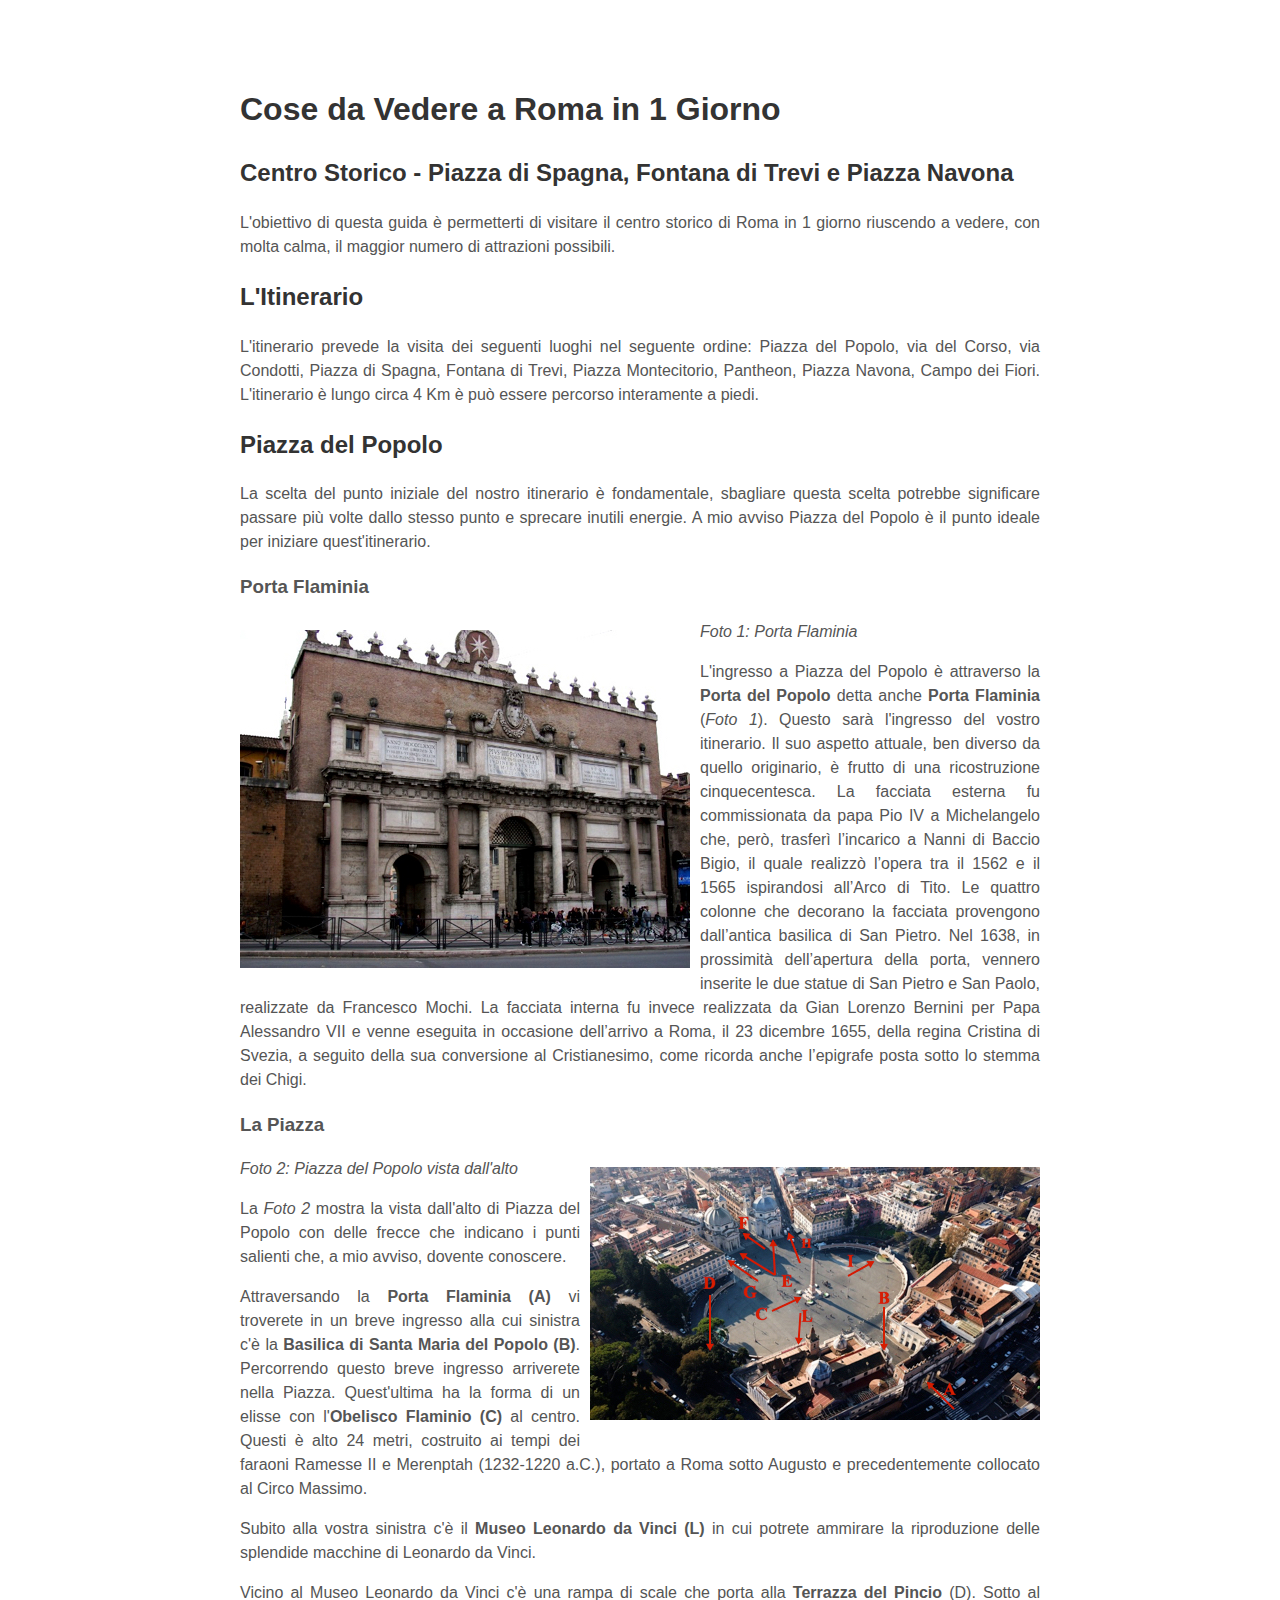
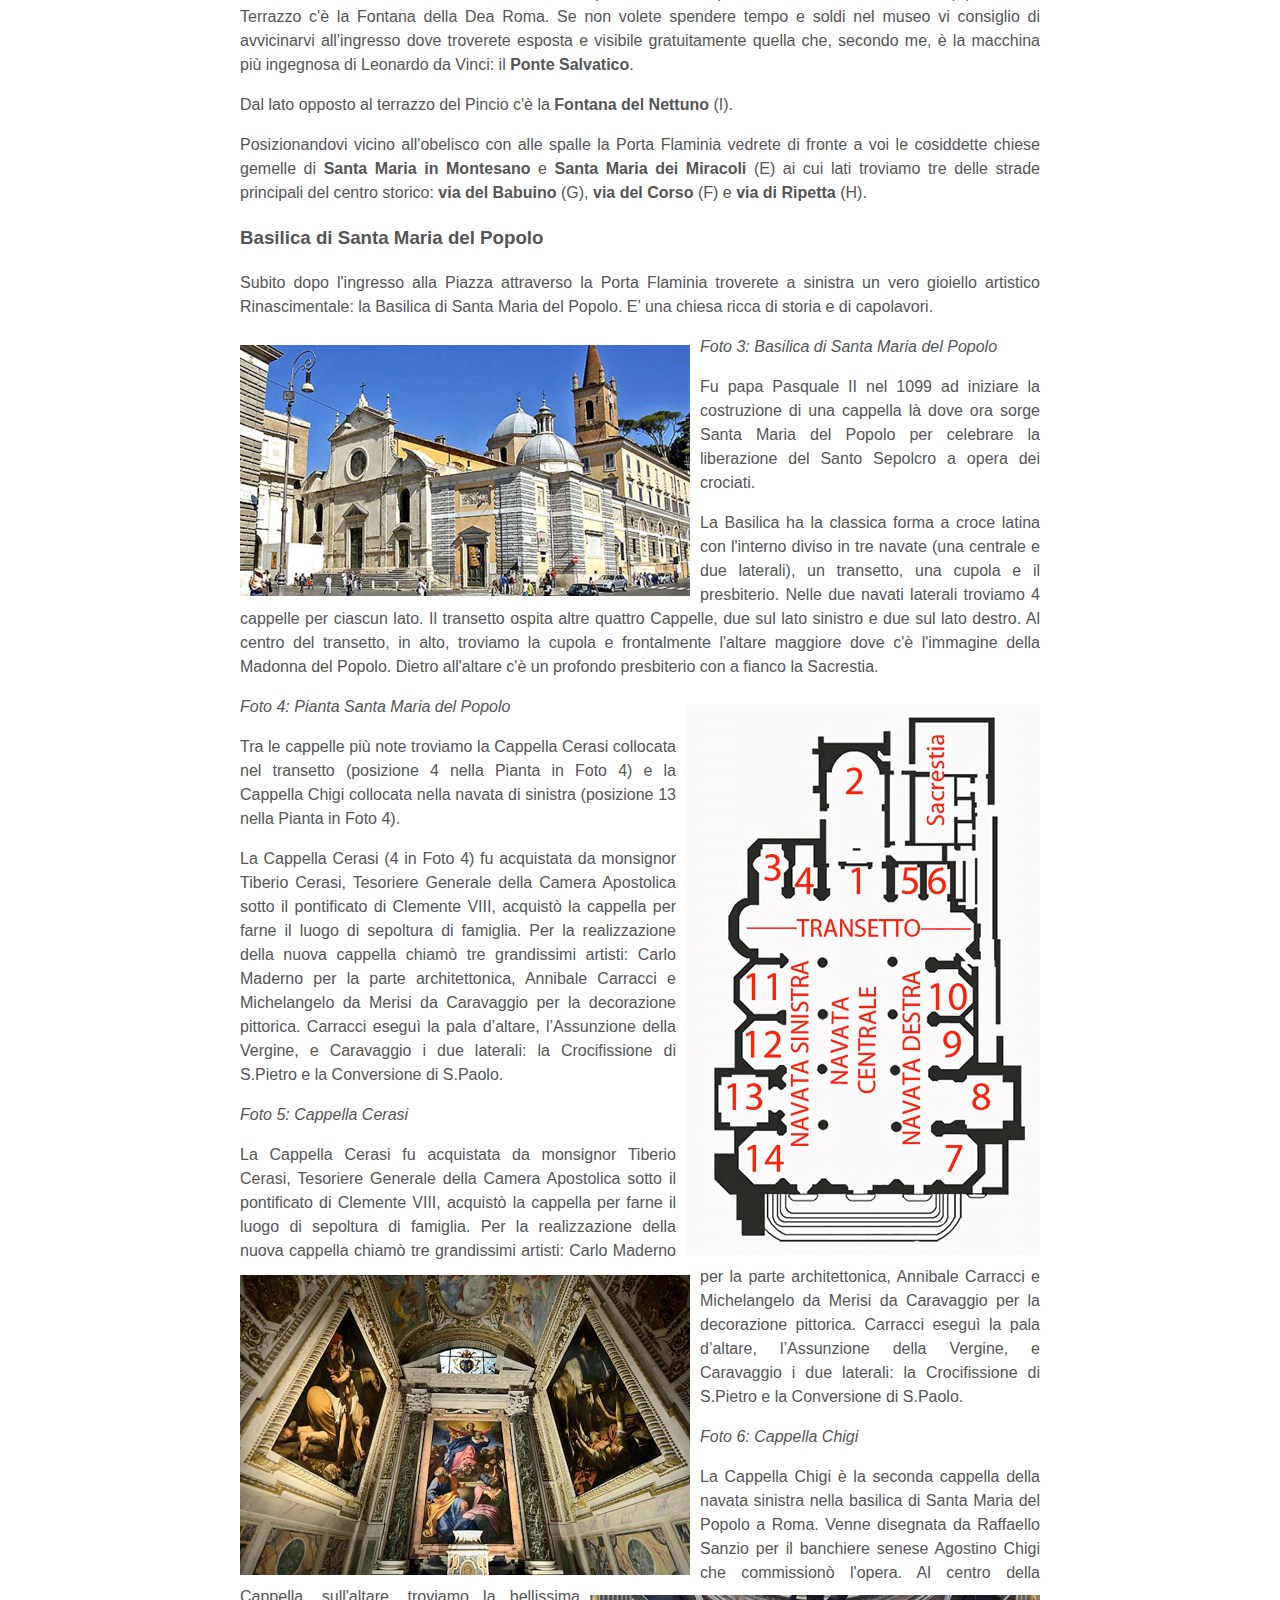
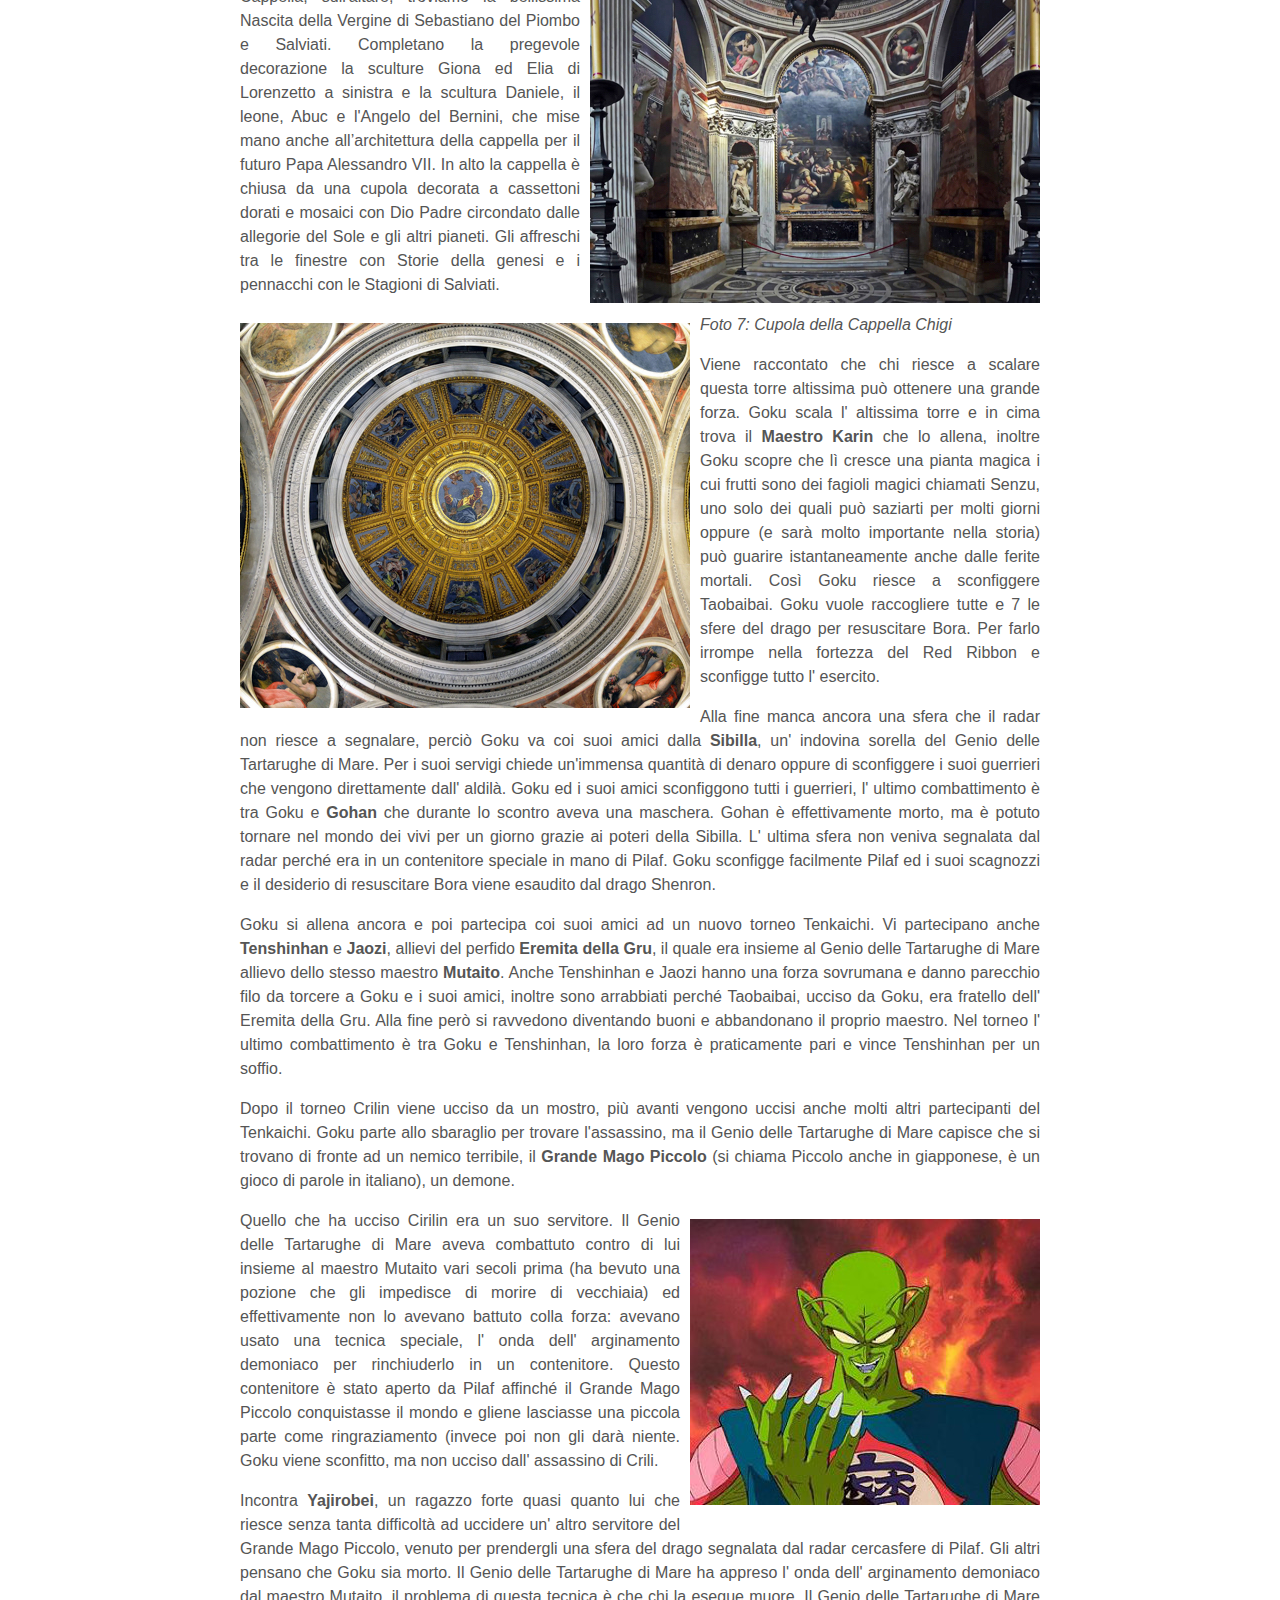
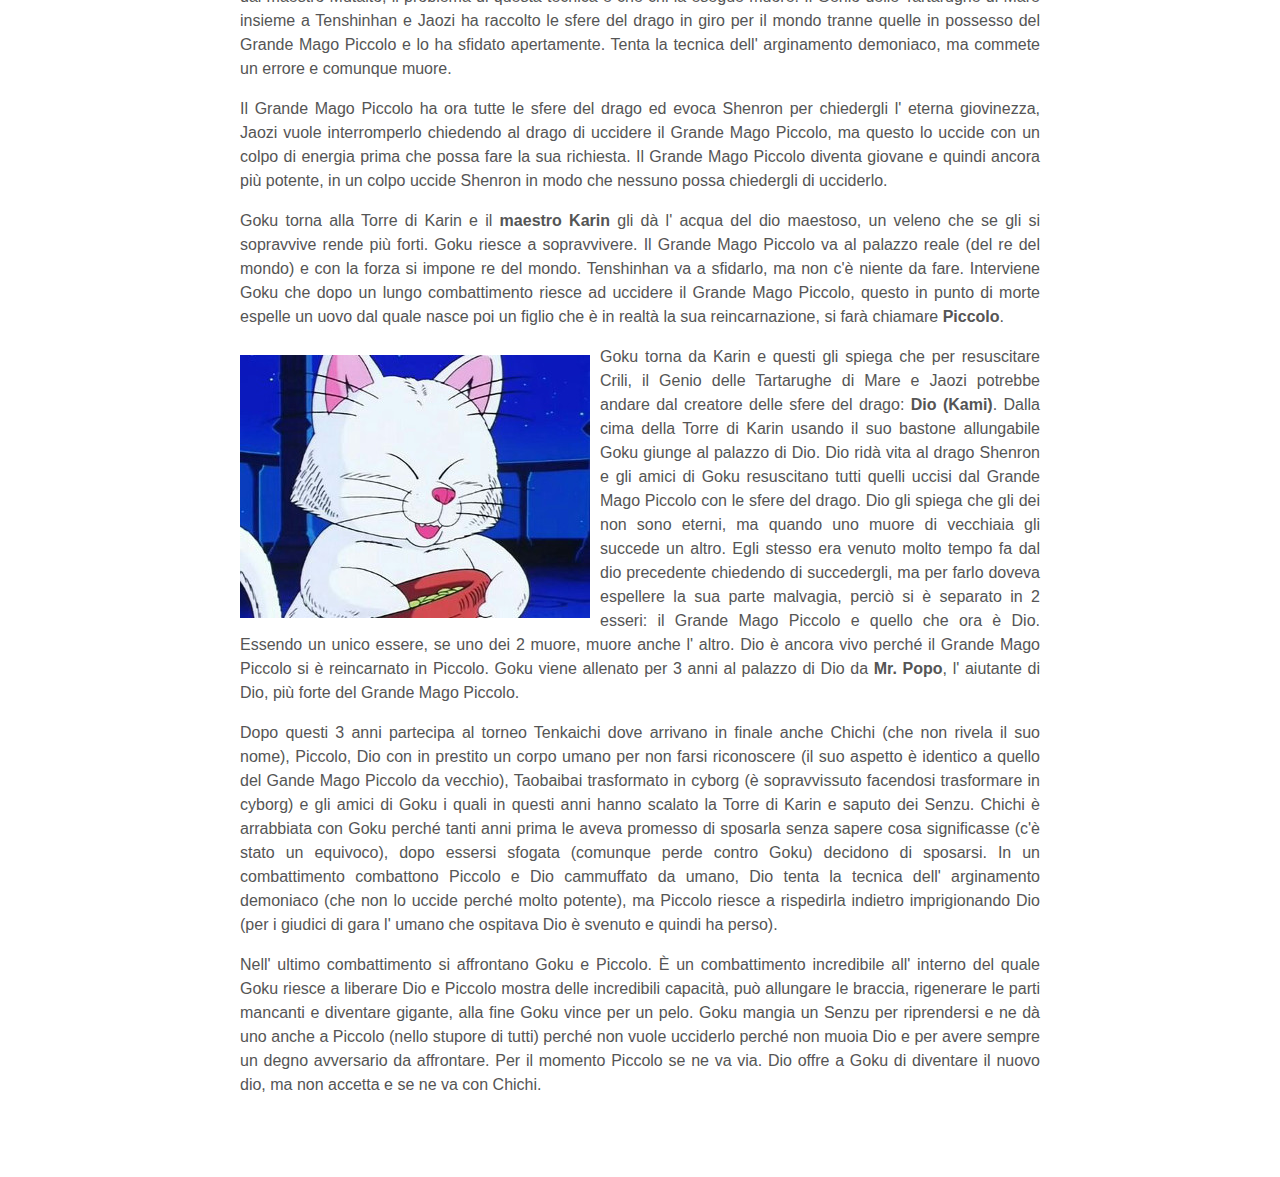
<file: monumenti.html>
<!DOCTYPE html>
<html lang="it">
    <head>
        <title>Cose da Vedere a Roma in 1 Giorno - Centro Storico</title>
        <link rel="stylesheet" type="text/css" href="style.css">
        <meta http-equiv="Content-Type" content="text/html; charset=utf-8" />
    </head>
    <body>
        <h1>Cose da Vedere a Roma in 1 Giorno</h1>
        <h2>Centro Storico - Piazza di Spagna, Fontana di Trevi e Piazza Navona</h2>
        <p>
            L'obiettivo di questa guida è permetterti di visitare il centro storico di Roma
            in 1 giorno riuscendo a vedere, con molta calma, il maggior numero di attrazioni
            possibili.
        </p>
        <h2>L'Itinerario</h2>
        <p>
            L'itinerario prevede la visita dei seguenti luoghi nel seguente ordine: Piazza del Popolo,
            via del Corso, via Condotti, Piazza di Spagna, Fontana di Trevi,
            Piazza Montecitorio, Pantheon, Piazza Navona, Campo dei Fiori. L'itinerario
            è lungo circa 4 Km è può essere percorso interamente a piedi.
        </p>
        <h2>Piazza del Popolo</h2>
        <p>
            La scelta del punto iniziale del nostro itinerario è fondamentale, sbagliare
            questa scelta potrebbe significare passare più volte dallo stesso punto e
            sprecare inutili energie. A mio avviso Piazza del Popolo è il punto ideale
            per iniziare quest'itinerario.
        </p>
        <h3>Porta Flaminia</h3>
        <p>
            <img class="img-left" src="img/Porta-Flaminia.jpeg" alt="Porta Flaminia"/>
            <i>Foto 1: Porta Flaminia</i>
        </p>
        <p>
            L'ingresso a Piazza del Popolo è attraverso la <b>Porta del Popolo</b> detta anche
            <b>Porta Flaminia</b> (<i>Foto 1</i>). Questo sarà l'ingresso del vostro itinerario. Il suo
            aspetto attuale, ben diverso da quello originario, è frutto di una ricostruzione
            cinquecentesca. La facciata esterna fu commissionata da papa Pio IV a Michelangelo
            che, però, trasferì l’incarico a Nanni di Baccio Bigio, il quale realizzò l’opera
            tra il 1562 e il 1565 ispirandosi all’Arco di Tito. Le quattro colonne che
            decorano la facciata provengono dall’antica basilica di San Pietro. Nel 1638,
            in prossimità dell’apertura della porta, vennero inserite le due statue di San
            Pietro e San Paolo, realizzate da Francesco Mochi. La facciata interna fu invece
            realizzata da Gian Lorenzo Bernini per Papa Alessandro VII e venne eseguita in
            occasione dell’arrivo a Roma, il 23 dicembre 1655, della regina Cristina di Svezia,
            a seguito della sua conversione al Cristianesimo, come ricorda anche l’epigrafe
            posta sotto lo stemma dei Chigi.
        </p>
        <h3>La Piazza</h3>
        <p>
            <img class="img-right" src="img/Piazza-del-Popolo-vista-alto-frecce.jpeg" alt="Piazza del Popolo (vista dall'alto)"/>
            <i>Foto 2: Piazza del Popolo vista dall'alto</i>
        </p>
        <p>
            La <i>Foto 2</i> mostra la vista dall'alto di Piazza del Popolo con delle frecce
            che indicano i punti salienti che, a mio avviso, dovente conoscere.
        </p>
        <p/>
        <p>
           Attraversando la <b>Porta Flaminia (A)</b> vi troverete in un breve ingresso alla cui sinistra c'è
           la <b>Basilica di Santa Maria del Popolo (B)</b>. Percorrendo questo breve ingresso arriverete nella
           Piazza. Quest'ultima ha la forma di un elisse con l'<b>Obelisco Flaminio (C)</b> al centro.
           Questi è alto 24 metri, costruito ai tempi dei faraoni Ramesse II e Merenptah (1232-1220 a.C.),
           portato a Roma sotto Augusto e precedentemente collocato al Circo Massimo.
        <p/>
        <p>
            Subito alla vostra sinistra c'è il <b>Museo Leonardo da Vinci (L)</b> in cui potrete ammirare la riproduzione
            delle splendide macchine di Leonardo da Vinci.
        </p>
        <p/>
        <p>
            Vicino al Museo Leonardo da Vinci c'è una rampa di scale che porta alla <b>Terrazza del Pincio</b> (D). Sotto
            al Terrazzo c'è la Fontana della Dea Roma. Se non volete spendere tempo e soldi nel museo vi consiglio di
            avvicinarvi all'ingresso dove troverete esposta e visibile gratuitamente quella che, secondo me, è la macchina
            più ingegnosa di Leonardo da Vinci: il <b>Ponte Salvatico</b>.
        </p>
        <p/>
        <p>
            Dal lato opposto al terrazzo del Pincio c'è la <b>Fontana del Nettuno</b> (I).
        </p>
        <p>
            Posizionandovi vicino all'obelisco con alle spalle la Porta Flaminia vedrete di fronte a voi le cosiddette
            chiese gemelle di <b>Santa Maria in Montesano</b> e <b>Santa Maria dei Miracoli</b> (E) ai cui lati troviamo tre
            delle strade principali del centro storico: <b>via del Babuino</b> (G), <b>via del Corso</b> (F) e <b>via di Ripetta</b> (H).
        </p>
        <h3>Basilica di Santa Maria del Popolo</h3>
        <p>
            Subito dopo l'ingresso alla Piazza attraverso la Porta Flaminia troverete a sinistra
            un vero gioiello artistico Rinascimentale: la Basilica di Santa Maria del Popolo.
            E’ una chiesa ricca di storia e di capolavori.
        </p>
        <p>
            <img class="img-left" src="img/Basilica-di-Santa-Maria-del-Popolo.jpg" alt="Basilica Santa Maria del Popolo"/>
            <i>Foto 3: Basilica di Santa Maria del Popolo</i>
        </p>
        <p>
            Fu papa Pasquale II nel 1099 ad iniziare la costruzione di una cappella là dove ora
            sorge Santa Maria del Popolo per celebrare la liberazione del Santo Sepolcro a opera
            dei crociati.
        </p>
        <p>
            La Basilica ha la classica forma a croce latina con l'interno diviso in tre navate
            (una centrale e due laterali), un transetto, una cupola e il presbiterio.
            Nelle due navati laterali troviamo 4 cappelle per ciascun lato. Il transetto ospita
            altre quattro Cappelle, due sul lato sinistro e due sul lato destro. Al centro del transetto,
            in alto, troviamo la cupola e frontalmente l'altare maggiore dove c'è l'immagine della Madonna
            del Popolo. Dietro all'altare c'è un profondo presbiterio con a fianco la Sacrestia.
        </p>
        <p>
            <img class="img-right" src="img/Pianta-Santa-Maria-del-popolo.jpg" alt="Pianta Basilica Santa Maria del Popolo"/>
            <i>Foto 4: Pianta Santa Maria del Popolo</i>
        </p>
        <p>
            Tra le cappelle più note troviamo la Cappella Cerasi collocata nel transetto (posizione 4 nella
            Pianta in Foto 4) e la Cappella Chigi collocata nella navata di sinistra (posizione 13 nella
            Pianta in Foto 4).
        </p>
        <p>
            La Cappella Cerasi (4 in Foto 4) fu acquistata da monsignor Tiberio Cerasi, Tesoriere Generale
            della Camera Apostolica sotto il pontificato di Clemente VIII, acquistò la cappella per farne
            il luogo di sepoltura di famiglia. Per la realizzazione della nuova cappella chiamò tre
            grandissimi artisti: Carlo Maderno per la parte architettonica, Annibale Carracci e
            Michelangelo da Merisi da Caravaggio per la decorazione pittorica. Carracci eseguì la pala
            d’altare, l’Assunzione della Vergine, e Caravaggio i due laterali: la Crocifissione di
            S.Pietro e la Conversione di S.Paolo.
        </p>
        <p>
            <img class="img-left" src="img/Cappella-Cerasi.jpeg" alt="Cappella Cerasi"/>
            <i>Foto 5: Cappella Cerasi</i>
        </p>
        <p>
            La Cappella Cerasi fu acquistata da monsignor Tiberio Cerasi, Tesoriere
            Generale della Camera Apostolica sotto il pontificato di Clemente
            VIII, acquistò la cappella per farne il luogo di sepoltura di famiglia.
            Per la realizzazione della nuova cappella chiamò tre grandissimi
            artisti: Carlo Maderno per la parte architettonica, Annibale Carracci e
            Michelangelo da Merisi da Caravaggio per la decorazione pittorica.
            Carracci eseguì la pala d’altare, l’Assunzione della Vergine, e
            Caravaggio i due laterali: la Crocifissione di S.Pietro e la Conversione
            di S.Paolo.
        </p>
        <p>
            <img class="img-right" src="img/Cappella-Chigi.jpeg" alt="Cappella Chigi"/>
            <i>Foto 6: Cappella Chigi</i>
        </p>
        <p>
            La Cappella Chigi è la seconda cappella della navata sinistra nella
            basilica di Santa Maria del Popolo a Roma. Venne disegnata da Raffaello
            Sanzio per il banchiere senese Agostino Chigi che commissionò l'opera.
            Al centro della Cappella, sull'altare, troviamo la bellissima Nascita
            della Vergine di Sebastiano del Piombo e Salviati. Completano la pregevole decorazione
            la sculture Giona ed Elia di Lorenzetto a sinistra e la scultura
            Daniele, il leone, Abuc e l'Angelo del Bernini, che mise mano anche
            all’architettura della cappella per il futuro Papa Alessandro VII.
            In alto la cappella è chiusa da una cupola decorata a
            cassettoni dorati e mosaici con Dio Padre circondato dalle allegorie
            del Sole e gli altri pianeti. Gli affreschi tra le finestre con Storie
            della genesi e i pennacchi con le Stagioni di Salviati.
        </p>
        <p/>
            <img class="img-left" src="img/Cupola_Cappella_Chigi.jpeg" alt="Cupola Cappella Chigi"/>
            <i>Foto 7: Cupola della Cappella Chigi</i>
        <p>
        <p/>
        <p>
            Viene raccontato che chi riesce a scalare questa torre altissima può ottenere una
            grande forza. Goku scala l' altissima torre e in cima trova il
            <b>Maestro Karin</b> che lo allena, inoltre Goku scopre che lì cresce una pianta magica
            i cui frutti sono dei fagioli magici chiamati Senzu, uno solo dei quali può
            saziarti per molti giorni oppure (e sarà molto importante nella storia) può
            guarire istantaneamente anche dalle ferite mortali. Così Goku riesce a
            sconfiggere Taobaibai. Goku vuole raccogliere tutte e 7 le sfere del drago
            per resuscitare Bora. Per farlo irrompe nella fortezza del Red Ribbon e
            sconfigge tutto l' esercito.
        </p>
        <p/>
        <p>
             Alla fine manca ancora una sfera che il radar non riesce a segnalare, perciò
             Goku va coi suoi amici dalla <b>Sibilla</b>, un' indovina sorella del Genio delle
             Tartarughe di Mare. Per i suoi servigi chiede un'immensa quantità di denaro
             oppure di sconfiggere i suoi guerrieri che vengono direttamente dall' aldilà.
             Goku ed i suoi amici sconfiggono tutti i guerrieri, l' ultimo combattimento
             è tra Goku e <b>Gohan</b> che durante lo scontro aveva una maschera. Gohan è
             effettivamente morto, ma è potuto tornare nel mondo dei vivi per un giorno
             grazie ai poteri della Sibilla. L' ultima sfera non veniva segnalata dal radar
             perché era in un contenitore speciale in mano di Pilaf. Goku sconfigge
             facilmente Pilaf ed i suoi scagnozzi e il desiderio di resuscitare Bora viene
             esaudito dal drago Shenron.
        </p>
        <p/>
        <p>
             Goku si allena ancora e poi partecipa coi suoi amici ad un nuovo torneo
             Tenkaichi. Vi partecipano anche <b>Tenshinhan</b> e <b>Jaozi</b>, allievi del perfido
             <b>Eremita della Gru</b>, il quale era insieme al Genio delle Tartarughe di Mare
             allievo dello stesso maestro <b>Mutaito</b>. Anche Tenshinhan e Jaozi hanno una
             forza sovrumana e danno parecchio filo da torcere a Goku e i suoi amici,
             inoltre sono arrabbiati perché Taobaibai, ucciso da Goku, era fratello dell'
             Eremita della Gru. Alla fine però si ravvedono diventando buoni e abbandonano
             il proprio maestro. Nel torneo l' ultimo combattimento è tra Goku e Tenshinhan,
             la loro forza è praticamente pari e vince Tenshinhan per un soffio.
        </p>
        <p/>
        <p>
              Dopo il torneo Crilin viene ucciso da un mostro, più avanti vengono uccisi
              anche molti altri partecipanti del Tenkaichi. Goku parte allo sbaraglio per
              trovare l'assassino, ma il Genio delle Tartarughe di Mare capisce che si
              trovano di fronte ad un nemico terribile, il <b>Grande Mago Piccolo</b> (si chiama
              Piccolo anche in giapponese, è un gioco di parole in italiano), un demone.
        </p>
        <img class="img-right" src="img/grande_mago_piccolo.jpg" alt="Grande Mago Piccolo" align="right"/>
        <p/>
        <p>
              Quello che ha ucciso Cirilin era un suo servitore. Il Genio delle Tartarughe
              di Mare aveva combattuto contro di lui insieme al maestro Mutaito vari secoli
              prima (ha bevuto una pozione che gli impedisce di morire di vecchiaia) ed
              effettivamente non lo avevano battuto colla forza: avevano usato una tecnica
              speciale, l' onda dell' arginamento demoniaco per rinchiuderlo in un contenitore.
              Questo contenitore è stato aperto da Pilaf affinché il Grande Mago Piccolo
              conquistasse il mondo e gliene lasciasse una piccola parte come ringraziamento
              (invece poi non gli darà niente. Goku viene sconfitto, ma non ucciso dall'
              assassino di Crili.
        </p>
        <p/>
        <p>
              Incontra <b>Yajirobei</b>, un ragazzo forte quasi quanto lui
              che riesce senza tanta difficoltà ad uccidere un' altro servitore del Grande
              Mago Piccolo, venuto per prendergli una sfera del drago segnalata dal radar
              cercasfere di Pilaf. Gli altri pensano che Goku sia morto. Il Genio delle
              Tartarughe di Mare ha appreso l' onda dell' arginamento demoniaco dal maestro
              Mutaito, il problema di questa tecnica è che chi la esegue muore. Il Genio
              delle Tartarughe di Mare insieme a Tenshinhan e Jaozi ha raccolto le sfere
              del drago in giro per il mondo tranne quelle in possesso del Grande Mago
              Piccolo e lo ha sfidato apertamente. Tenta la tecnica dell' arginamento
              demoniaco, ma commete un errore e comunque muore.
        </p>
        <p/>
        <p>
              Il Grande Mago Piccolo
              ha ora tutte le sfere del drago ed evoca Shenron per chiedergli l' eterna
              giovinezza, Jaozi vuole interromperlo chiedendo al drago di uccidere il Grande
              Mago Piccolo, ma questo lo uccide con un colpo di energia prima che possa
              fare la sua richiesta. Il Grande Mago Piccolo diventa giovane e quindi
              ancora più potente, in un colpo uccide Shenron in modo che nessuno possa
              chiedergli di ucciderlo.
        </p>
        <p/>
        <p>
              Goku torna alla Torre di Karin e il <b>maestro Karin</b>
              gli dà l' acqua del dio maestoso, un veleno che se gli si sopravvive rende
              più forti. Goku riesce a sopravvivere. Il Grande Mago Piccolo va al palazzo
              reale (del re del mondo) e con la forza si impone re del mondo. Tenshinhan va
              a sfidarlo, ma non c'è niente da fare. Interviene Goku che dopo un lungo
              combattimento riesce ad uccidere il Grande Mago Piccolo, questo in punto di
              morte espelle un uovo dal quale nasce poi un figlio che è in realtà la sua
              reincarnazione, si farà chiamare <b>Piccolo</b>.
        </p>
        <img class="img-left"  src="img/maestro_karin.jpg" alt="Maestro Karin"/>
        <p/>
        <p>
              Goku torna da Karin e questi gli
              spiega che per resuscitare Crili, il Genio delle Tartarughe di Mare e Jaozi
              potrebbe andare dal creatore delle sfere del drago: <b>Dio (Kami)</b>. Dalla cima
              della Torre di Karin usando il suo bastone allungabile Goku giunge al palazzo
              di Dio. Dio ridà vita al drago Shenron e gli amici di Goku resuscitano tutti
              quelli uccisi dal Grande Mago Piccolo con le sfere del drago. Dio gli spiega
              che gli dei non sono eterni, ma quando uno muore di vecchiaia gli succede un
              altro. Egli stesso era venuto molto tempo fa dal dio precedente chiedendo di
              succedergli, ma per farlo doveva espellere la sua parte malvagia, perciò si
              è separato in 2 esseri: il Grande Mago Piccolo e quello che ora è Dio. Essendo
              un unico essere, se uno dei 2 muore, muore anche l' altro. Dio è ancora vivo
              perché il Grande Mago Piccolo si è reincarnato in Piccolo. Goku viene
              allenato per 3 anni al palazzo di Dio da <b>Mr. Popo</b>, l' aiutante di Dio, più
              forte del Grande Mago Piccolo.
        </p>
        <p/>
        <p>
              Dopo questi 3 anni partecipa al torneo Tenkaichi dove arrivano in finale
              anche Chichi (che non rivela il suo nome), Piccolo, Dio con in prestito un
              corpo umano per non farsi riconoscere (il suo aspetto è identico a quello del
              Gande Mago Piccolo da vecchio), Taobaibai trasformato in cyborg (è sopravvissuto
              facendosi trasformare in cyborg) e gli amici di Goku i quali in questi anni
              hanno scalato la Torre di Karin e saputo dei Senzu. Chichi è arrabbiata con
              Goku perché tanti anni prima le aveva promesso di sposarla senza sapere cosa
              significasse (c'è stato un equivoco), dopo essersi sfogata (comunque perde
              contro Goku) decidono di sposarsi. In un combattimento combattono Piccolo e
              Dio cammuffato da umano, Dio tenta la tecnica dell' arginamento demoniaco
              (che non lo uccide perché molto potente), ma Piccolo riesce a rispedirla
              indietro imprigionando Dio (per i giudici di gara l' umano che ospitava Dio
              è svenuto e quindi ha perso).
        </p>
        <p/>
        <p >
              Nell' ultimo combattimento si affrontano Goku
              e Piccolo. È un combattimento incredibile all' interno del quale Goku riesce
              a liberare Dio e Piccolo mostra delle incredibili capacità, può allungare le
              braccia, rigenerare le parti mancanti e diventare gigante, alla fine Goku vince
              per un pelo. Goku mangia un Senzu per riprendersi e ne dà uno anche a Piccolo
              (nello stupore di tutti) perché non vuole ucciderlo perché non muoia Dio e
              per avere sempre un degno avversario da affrontare. Per il momento Piccolo
              se ne va via. Dio offre a Goku di diventare il nuovo dio, ma non accetta e
              se ne va con Chichi.
        </p>
    </body>
</html>
</file>
<file: style.css>
body {
    margin: 0 auto;
    max-width: 50em;
    font-family: "Georgia", "Helvetica", "Arial", sans-serif;
    line-height: 1.5;
    padding: 4em 1em;
    color: #555;
}

p {
    text-align: justify
}

h1,
strong {
  color: #333;
}

h2 {
  color: #333;
}

blockquote {
  background: #f5f7f9;
  border-bottom: 1px solid #d8dee9;
  padding: 10px 10px 10px 10px;
}

img.img-left {
    padding: 10px 10px 10px 0px; 
    float:left
}

img.img-right {
    padding: 10px 0px 10px 10px; 
    float:right
}
</file>
